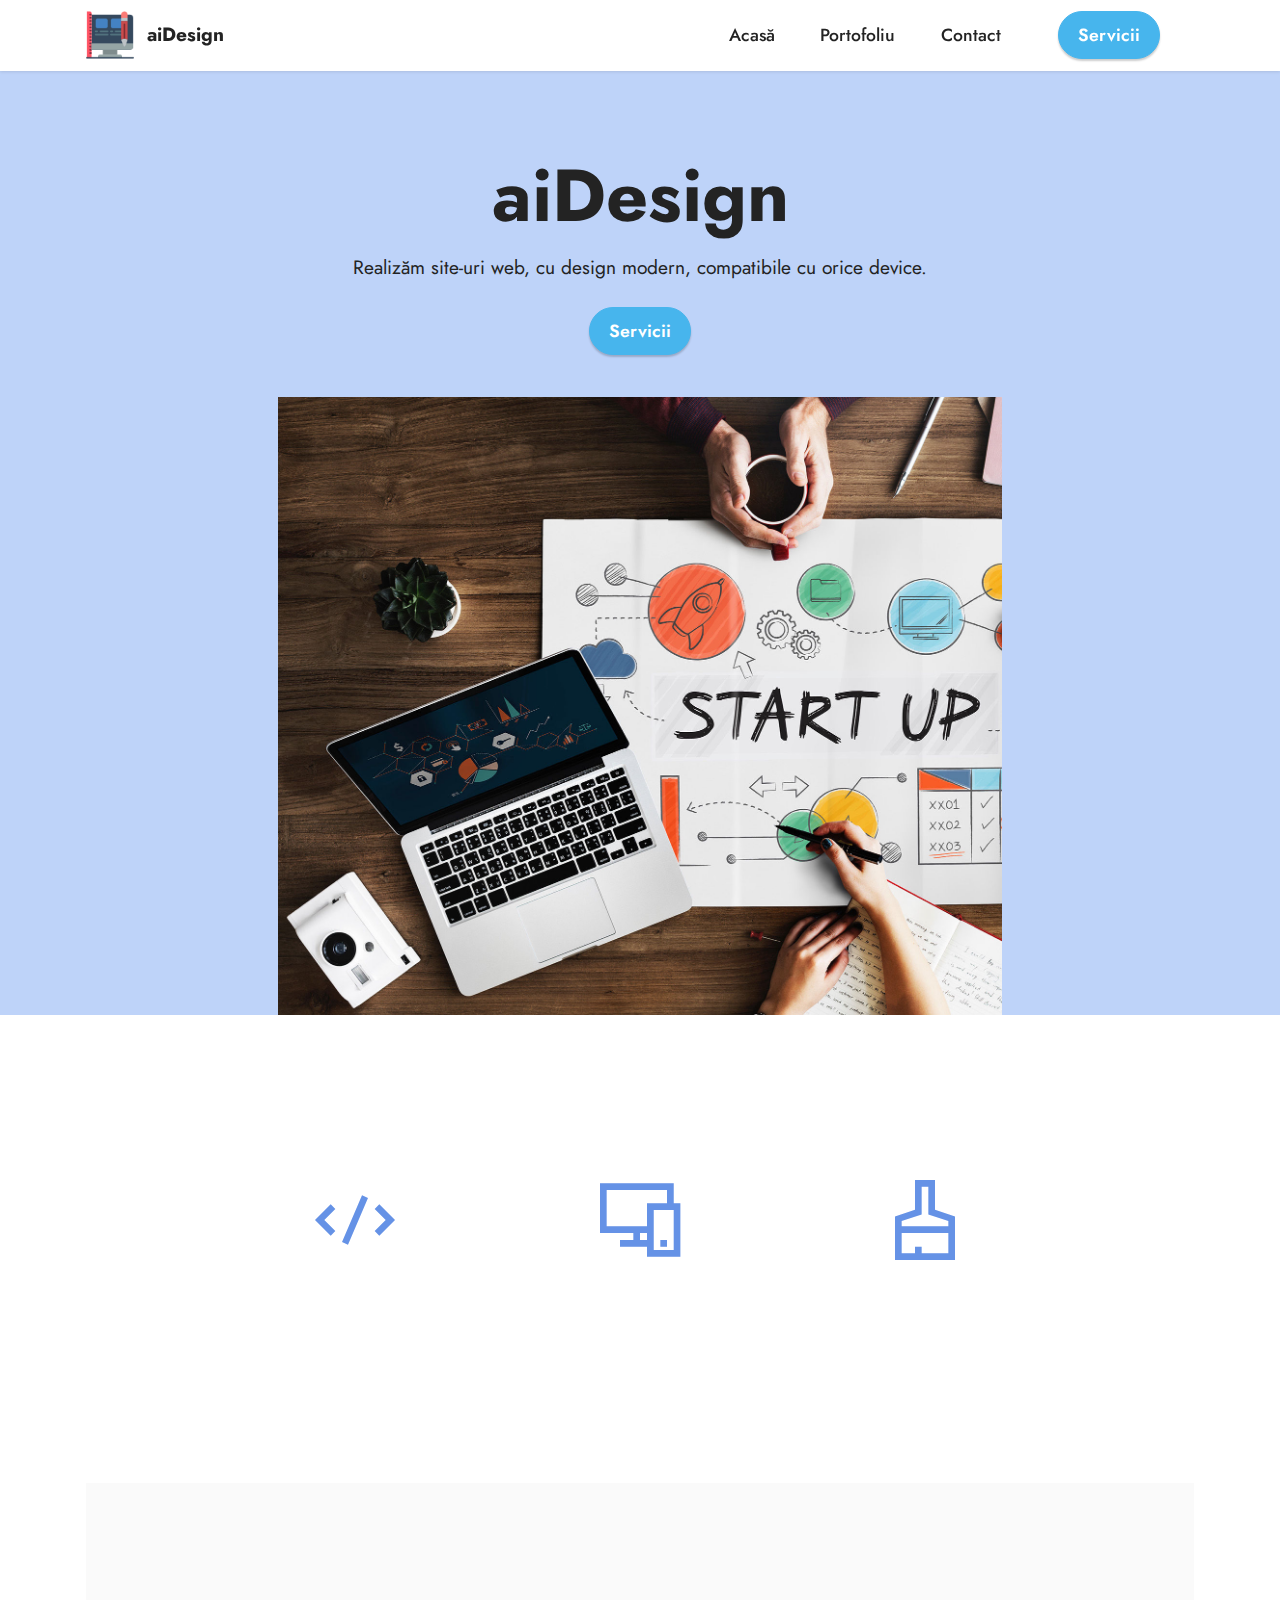
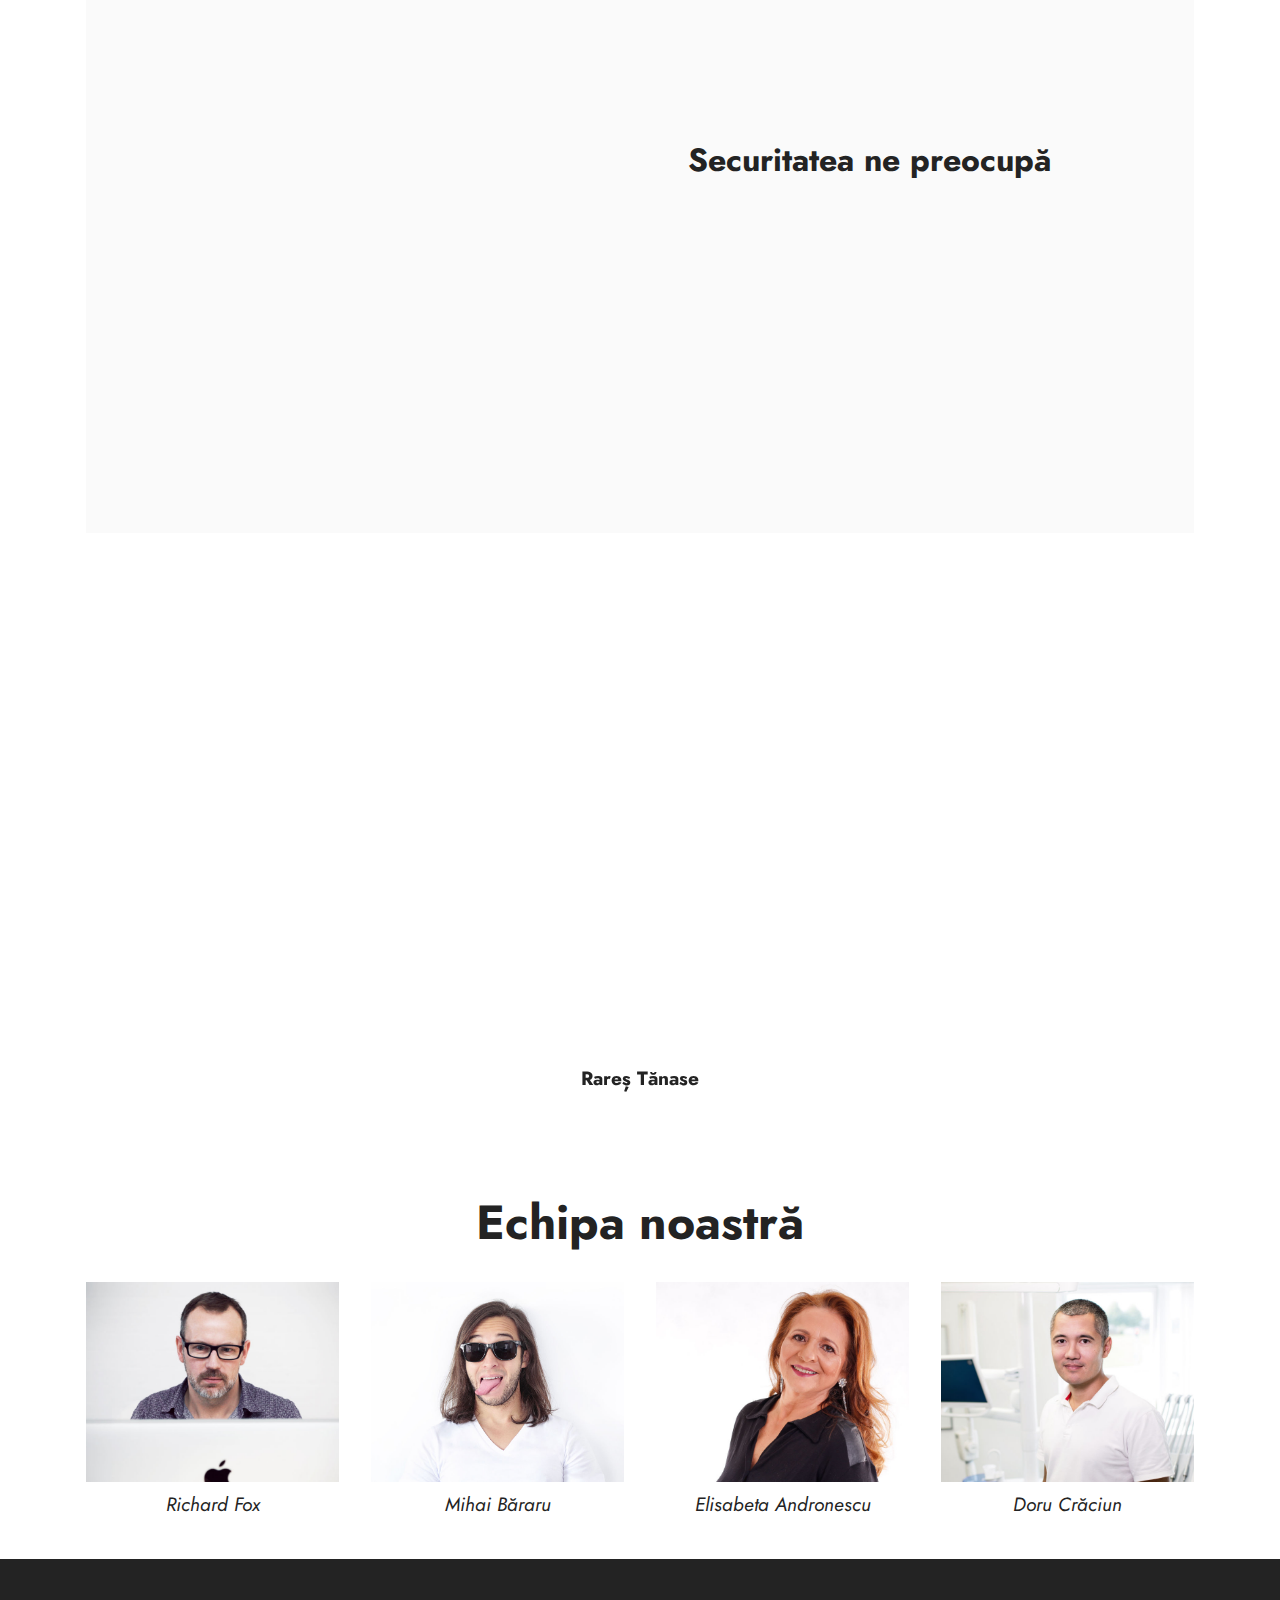
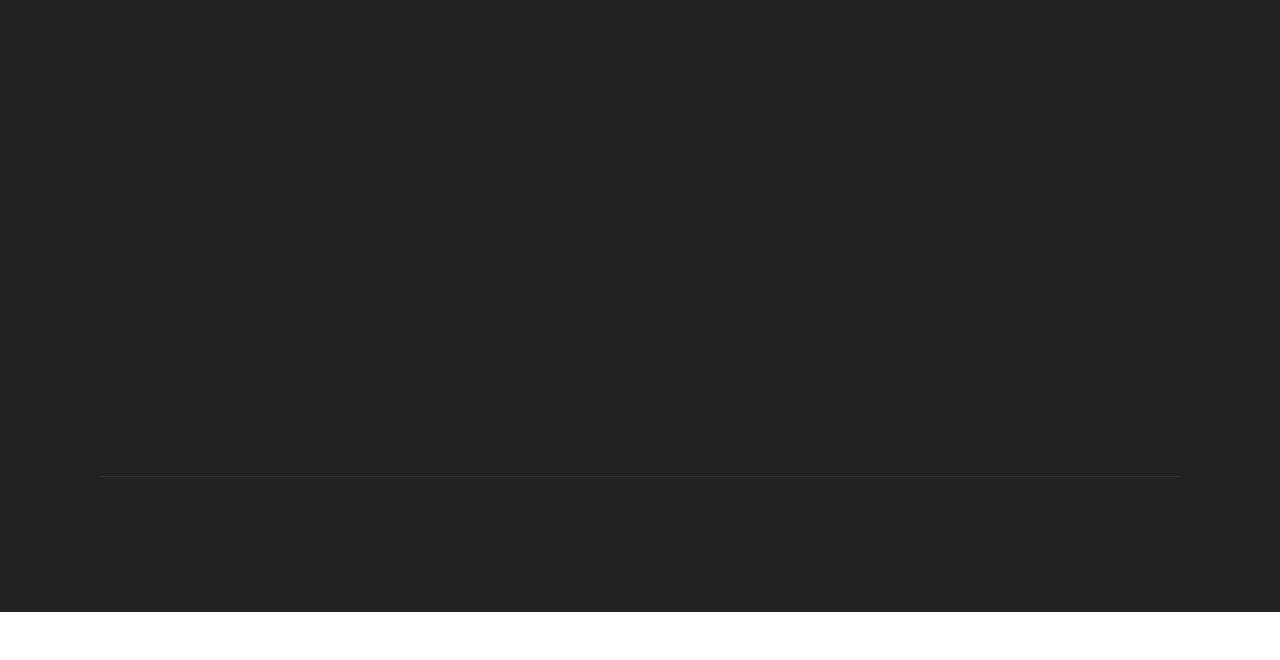
<file: index.html>
<!DOCTYPE html>
<html  >
<head>
  <!-- Site made with Mobirise Website Builder v5.2.0, https://mobirise.com -->
  <meta charset="UTF-8">
  <meta http-equiv="X-UA-Compatible" content="IE=edge">
  <meta name="generator" content="Mobirise v5.2.0, mobirise.com">
  <meta name="viewport" content="width=device-width, initial-scale=1, minimum-scale=1">
  <link rel="shortcut icon" href="assets/images/logo.png" type="image/x-icon">
  <meta name="description" content="aiDesign.ro te ajută să realizezi site-ul visurilor tale.">
  
  
  <title>Acasă</title>
  <link rel="stylesheet" href="assets/web/assets/mobirise-icons2/mobirise2.css">
  <link rel="stylesheet" href="assets/tether/tether.min.css">
  <link rel="stylesheet" href="assets/bootstrap/css/bootstrap.min.css">
  <link rel="stylesheet" href="assets/bootstrap/css/bootstrap-grid.min.css">
  <link rel="stylesheet" href="assets/bootstrap/css/bootstrap-reboot.min.css">
  <link rel="stylesheet" href="assets/dropdown/css/style.css">
  <link rel="stylesheet" href="assets/animatecss/animate.css">
  <link rel="stylesheet" href="assets/socicon/css/styles.css">
  <link rel="stylesheet" href="assets/theme/css/style.css">
  <link rel="preload" as="style" href="assets/mobirise/css/mbr-additional.css"><link rel="stylesheet" href="assets/mobirise/css/mbr-additional.css" type="text/css">
  
  
  
  
</head>
<body>
  
  <section class="menu menu2 cid-skbBfPDHsV" once="menu" id="menu2-4">
    
    <nav class="navbar navbar-dropdown navbar-fixed-top navbar-expand-lg">
        <div class="container">
            <div class="navbar-brand">
                <span class="navbar-logo">
                    <a href="index.html">
                        <img src="assets/images/logo.png" alt="aiDesign Logo" style="height: 3rem;">
                    </a>
                </span>
                <span class="navbar-caption-wrap"><a class="navbar-caption text-black text-primary display-7" href="index.html">aiDesign</a></span>
            </div>
            <button class="navbar-toggler" type="button" data-toggle="collapse" data-target="#navbarSupportedContent" aria-controls="navbarNavAltMarkup" aria-expanded="false" aria-label="Toggle navigation">
                <div class="hamburger">
                    <span></span>
                    <span></span>
                    <span></span>
                    <span></span>
                </div>
            </button>
            <div class="collapse navbar-collapse" id="navbarSupportedContent">
                <ul class="navbar-nav nav-dropdown" data-app-modern-menu="true"><li class="nav-item"><a class="nav-link link text-black text-primary display-4" href="index.html">Acasă</a></li><li class="nav-item"><a class="nav-link link text-black text-primary display-4" href="portofoliu.html">Portofoliu</a></li>
                    
                    <li class="nav-item"><a class="nav-link link text-black text-primary display-4" href="contact.html">Contact</a>
                    </li></ul>
                
                <div class="navbar-buttons mbr-section-btn"><a class="btn btn-info display-4" href="servicii.html">
                        Servicii</a></div>
            </div>
        </div>
    </nav>
</section>

<section class="header10 cid-skbwmHbqa1" id="header10-0">

    

    

    <div class="align-center container-fluid">
        <div class="row justify-content-center">
            <div class="col-md-12 col-lg-9">
                <h1 class="mbr-section-title mbr-fonts-style mb-3 display-1"><strong>aiDesign</strong></h1>
                <p class="mbr-text mbr-fonts-style display-7">Realizăm site-uri web, cu design modern, compatibile cu orice device.</p>
                <div class="mbr-section-btn mt-3"><a class="btn btn-info display-4" href="servicii.html">Servicii</a></div>
                <div class="image-wrap mt-4">
                    <img src="assets/images/startup3-1500x1283.jpg" alt="coding" title="">
                </div>
            </div>
        </div>
    </div>
</section>

<section class="features1 cid-skbwZhzbLu" id="features1-1">
    

    
    <div class="container">
        <div class="row">
            <div class="col-12 col-lg-9">
                <h3 class="mbr-section-title mbr-fonts-style align-center mb-0 display-2">
                    <strong>Features</strong>
                </h3>
                
            </div>
        </div>
        <div class="row">
            <div class="card col-12 col-md-6 col-lg-3">
                <div class="card-wrapper">
                    <div class="card-box align-center">
                        <div class="iconfont-wrapper">
                            <span class="mbr-iconfont mobi-mbri-code mobi-mbri"></span>
                        </div>
                        <h5 class="card-title mbr-fonts-style display-7"><strong>Web Development</strong></h5>
                        <p class="card-text mbr-fonts-style display-7">Dezvoltăm site-uri web perfect funcționale pentru tine si afacerea ta.</p>
                    </div>
                </div>
            </div>
            <div class="card col-12 col-md-6 col-lg-3">
                <div class="card-wrapper">
                    <div class="card-box align-center">
                        <div class="iconfont-wrapper">
                            <span class="mbr-iconfont mobi-mbri-responsive-2 mobi-mbri"></span>
                        </div>
                        <h5 class="card-title mbr-fonts-style display-7"><strong>Mobile Friendly</strong></h5>
                        <p class="card-text mbr-fonts-style display-7">Site-urile pe care le realizăm sunt compatibile cu orice device.</p>
                    </div>
                </div>
            </div>
            <div class="card col-12 col-md-6 col-lg-3">
                <div class="card-wrapper">
                    <div class="card-box align-center">
                        <div class="iconfont-wrapper">
                            <span class="mbr-iconfont mobi-mbri-website-theme-2 mobi-mbri"></span>
                        </div>
                        <h5 class="card-title mbr-fonts-style display-7"><strong>Design Modern</strong></h5>
                        <p class="card-text mbr-fonts-style display-7">Îți oferim cel mai bun design în conformitate cu tendințe de ultimă oră.</p>
                    </div>
                </div>
            </div>
            
        </div>
    </div>
</section>

<section class="features16 cid-skhpnd8MKA" id="features17-7">
    

    
    <div class="container">
        <div class="content-wrapper">
            <div class="row align-items-center">
                <div class="col-12 col-lg-6">
                    <div class="image-wrapper">
                        <img src="assets/images/img4-980x980.jpg" alt="securitate">
                    </div>
                </div>
                <div class="col-12 col-lg">
                    <div class="text-wrapper">
                        <h6 class="card-title mbr-fonts-style display-5">
                            <strong>Securitatea ne preocupă</strong></h6>
                        <p class="mbr-text mbr-fonts-style mb-4 display-4">
                            Ne asigurăm ca toate site-urile realizate de noi sa fie perfect sigure atât pentru utilizatori cât și pentru fondatori.</p>
                        
                    </div>
                </div>
            </div>
        </div>
    </div>
</section>

<section class="testimonails3 carousel slide testimonials-slider cid-skbKWKtJ8o" data-interval="false" id="testimonials3-5">

    

    

    <div class="text-center container">
        <h3 class="mb-4 mbr-fonts-style display-2">
            <strong>Ce spun clienții despre noi</strong></h3>

        <div class="carousel slide" role="listbox" data-pause="true" data-keyboard="false" data-ride="carousel" data-interval="8000">
            <div class="carousel-inner">
                
                
            <div class="carousel-item">
                    <div class="user col-md-8">
                        <div class="user_image">
                            <img src="assets/images/man-1-400x400.png" alt="Rareș Tănase">
                        </div>
                        <div class="user_text mb-4">
                            <p class="mbr-fonts-style display-7">
                                Profesionalism si devotament, așa se poate descrie echipa din spatele acestui proiect. Cu ajutorul aiDesign.ro tocmai am lansat al 3-lea website personal. Rezultatul, cum era de așteptat, a fost unul mai mult decât satisfăcător.
                            </p>
                        </div>
                        <div class="user_name mbr-fonts-style mb-2 display-7"><strong>Rareș Tănase</strong></div>
                        
                    </div>
                </div><div class="carousel-item">
                    <div class="user col-md-8">
                        <div class="user_image">
                            <img src="assets/images/woman-1-400x400.png" alt="Adela Breban">
                        </div>
                        <div class="user_text mb-4">
                            <p class="mbr-fonts-style display-7">
                                aiDesign.ro mi-a depășit complet orice așteptare. Raport calitate-preț extraodinar, îi recomand cu cea mai mare plăcere.
                            </p>
                        </div>
                        <div class="user_name mbr-fonts-style mb-2 display-7"><strong>Adela Breban</strong></div>
                        
                    </div>
                </div><div class="carousel-item">
                    <div class="user col-md-8">
                        <div class="user_image">
                            <img src="assets/images/woman-2-400x400.png" alt="Roxana Nistor">
                        </div>
                        <div class="user_text mb-4">
                            <p class="mbr-fonts-style display-7">
                                m deschis recent un magazin online care avea nevoie de promovare în mediul online. Am solicitat ajutorul celor de la aiDesign.ro iar în scurt timp vânzările au crescut considerabil.
                            </p>
                        </div>
                        <div class="user_name mbr-fonts-style mb-2 display-7"><strong>Roxana Nistor</strong></div>
                        
                    </div>
                </div></div>

            <div class="carousel-controls">
                <a class="carousel-control-prev" role="button" data-slide="prev">
                    <span aria-hidden="true" class="mobi-mbri mobi-mbri-arrow-prev mbr-iconfont"></span>
                    <span class="sr-only">Previous</span>
                </a>

                <a class="carousel-control-next" role="button" data-slide="next">
                    <span aria-hidden="true" class="mobi-mbri mobi-mbri-arrow-next mbr-iconfont"></span>
                    <span class="sr-only">Next</span>
                </a>
            </div>
        </div>
    </div>
</section>

<section class="gallery6 mbr-gallery cid-skieKMkwIO" id="gallery6-j">
    

    

    <div class="container">
        <div class="mbr-section-head">
            <h3 class="mbr-section-title mbr-fonts-style align-center m-0 display-2"><strong>Echipa noastră</strong></h3>
            
        </div>
        <div class="row mbr-gallery mt-4">
            <div class="col-12 col-md-6 col-lg-3 item gallery-image">
                <div class="item-wrapper" data-toggle="modal" data-target="#skipD4Ghxt-modal">
                    <img class="w-100" src="assets/images/man09-885x590.jpg" alt="Richard" data-slide-to="0" data-target="#lb-skipD4Ghxt">
                    <div class="icon-wrapper">
                        <span class="mobi-mbri mobi-mbri-search mbr-iconfont mbr-iconfont-btn"></span>
                    </div>
                </div>
                <h6 class="mbr-item-subtitle mbr-fonts-style align-center mb-2 mt-2 display-7"><em>Richard Fox</em></h6>
            </div>
            <div class="col-12 col-md-6 col-lg-3 item gallery-image">
                <div class="item-wrapper" data-toggle="modal" data-target="#skipD4Ghxt-modal">
                    <img class="w-100" src="assets/images/man11-885x653.jpg" alt="Mihai" data-slide-to="1" data-target="#lb-skipD4Ghxt">
                    <div class="icon-wrapper">
                        <span class="mobi-mbri mobi-mbri-search mbr-iconfont mbr-iconfont-btn"></span>
                    </div>
                </div>
                <h6 class="mbr-item-subtitle mbr-fonts-style align-center mb-2 mt-2 display-7"><em>Mihai Băraru</em></h6>
            </div>
            <div class="col-12 col-md-6 col-lg-3 item gallery-image">
                <div class="item-wrapper" data-toggle="modal" data-target="#skipD4Ghxt-modal">
                    <img class="w-100" src="assets/images/woman09-885x590.jpg" alt="Elisabeta" data-slide-to="2" data-target="#lb-skipD4Ghxt">
                    <div class="icon-wrapper">
                        <span class="mobi-mbri mobi-mbri-search mbr-iconfont mbr-iconfont-btn"></span>
                    </div>
                </div>
                <h6 class="mbr-item-subtitle mbr-fonts-style align-center mb-2 mt-2 display-7"><em>Elisabeta Andronescu</em></h6>
            </div><div class="col-12 col-md-6 col-lg-3 item gallery-image">
                <div class="item-wrapper" data-toggle="modal" data-target="#skipD4Ghxt-modal">
                    <img class="w-100" src="assets/images/man24-885x590.jpg" alt="Doru" data-slide-to="3" data-target="#lb-skipD4Ghxt">
                    <div class="icon-wrapper">
                        <span class="mobi-mbri mobi-mbri-search mbr-iconfont mbr-iconfont-btn"></span>
                    </div>
                </div>
                <h6 class="mbr-item-subtitle mbr-fonts-style align-center mb-2 mt-2 display-7"><em>Doru Crăciun</em></h6>
            </div>
            
        </div>

        <div class="modal mbr-slider" tabindex="-1" role="dialog" aria-hidden="true" id="skipD4Ghxt-modal">
            <div class="modal-dialog" role="document">
                <div class="modal-content">
                    <div class="modal-body">
                        <div class="carousel slide carousel-fade" id="lb-skipD4Ghxt" data-interval="5000">
                            <div class="carousel-inner">
                                <div class="carousel-item active">
                                    <img class="d-block w-100" src="assets/images/man09-885x590.jpg" alt="">
                                </div>
                                <div class="carousel-item">
                                    <img class="d-block w-100" src="assets/images/man11-885x653.jpg" alt="">
                                </div>
                                <div class="carousel-item">
                                    <img class="d-block w-100" src="assets/images/woman09-885x590.jpg" alt="">
                                </div><div class="carousel-item">
                                    <img class="d-block w-100" src="assets/images/man24-885x590.jpg" alt="">
                                </div>
                                
                            </div>
                            <ol class="carousel-indicators">
                                <li data-slide-to="0" class="active" data-target="#lb-skipD4Ghxt"></li>
                                <li data-slide-to="1" data-target="#lb-skipD4Ghxt"></li>
                                <li data-slide-to="2" data-target="#lb-skipD4Ghxt"></li>
                                <li data-slide-to="3" data-target="#lb-skipD4Ghxt"></li>
                            </ol>
                            <a role="button" href="" class="close" data-dismiss="modal" aria-label="Close">
                            </a>
                            <a class="carousel-control-prev carousel-control" role="button" data-slide="prev" href="#lb-skipD4Ghxt">
                                <span class="mobi-mbri mobi-mbri-arrow-prev" aria-hidden="true"></span>
                                <span class="sr-only">Previous</span>
                            </a>
                            <a class="carousel-control-next carousel-control" role="button" data-slide="next" href="#lb-skipD4Ghxt">
                                <span class="mobi-mbri mobi-mbri-arrow-next" aria-hidden="true"></span>
                                <span class="sr-only">Next</span>
                            </a>
                        </div>
                    </div>
                </div>
            </div>
        </div>
    </div>
</section>

<section class="footer6 cid-skhtFoxNOM" once="footers" id="footer6-e">

    

    

    <div class="container">
        <div class="row content mbr-white">
            <div class="col-12 col-md-3 mbr-fonts-style display-7">
                <h5 class="mbr-section-subtitle mbr-fonts-style mb-2 display-7">
                    <strong>Adresă</strong></h5>
                <p class="mbr-text mbr-fonts-style display-7">Tecuci, România</p> <br>
                <h5 class="mbr-section-subtitle mbr-fonts-style mb-2 mt-4 display-7">
                    <strong>Contact</strong></h5>
                <p class="mbr-text mbr-fonts-style mb-4 display-7">
                    Email: contact@aiDesign.ro&nbsp;<br>
                    Telefon: 0799887766&nbsp;<br></p>
            </div>
            <div class="col-12 col-md-3 mbr-fonts-style display-7">
                <h5 class="mbr-section-subtitle mbr-fonts-style mb-2 display-7">
                    <strong>Link-uri utile</strong></h5>
                <ul class="list mbr-fonts-style mb-4 display-4">
                    <li class="mbr-text item-wrap">
                        <a class="text-primary" href="index.html">Acasă</a></li>
                    <li class="mbr-text item-wrap">
                        <a class="text-primary" href="portofoliu.html">Portofoliu</a></li>
                    <li class="mbr-text item-wrap">
                        <a class="text-primary" href="contact.html">Contact</a></li><li class="mbr-text item-wrap"><a href="servicii.html" class="text-primary">Servicii</a></li>
                </ul>
                <h5 class="mbr-section-subtitle mbr-fonts-style mb-2 mt-5 display-7"><strong>Feedback</strong></h5>
                <p class="mbr-text mbr-fonts-style mb-4 display-7">Așteptăm feedback-ul dumneavoastră la adresa de e-mail: contact@aiDesign.ro</p>
            </div>
            <div class="col-12 col-md-6">
                <div class="google-map"><iframe frameborder="0" style="border:0" src="https://www.google.com/maps/embed/v1/place?key=AIzaSyCNveGQ9bfpKFwWzQLLftrR9hNiHwdqQG8&amp;q=Tecuci, România" allowfullscreen=""></iframe></div>
            </div>
            <div class="col-md-6">
                <div class="social-list align-left">
                    <div class="soc-item">
                        <a href="https://www.instagram.com/alexandrunechifor/?hl=ro" target="_blank">
                            <span class="mbr-iconfont mbr-iconfont-social socicon-instagram socicon"></span>
                        </a>
                    </div>
                    <div class="soc-item">
                        <a href="https://www.facebook.com/aky9911/" target="_blank">
                            <span class="mbr-iconfont mbr-iconfont-social socicon-facebook socicon"></span>
                        </a>
                    </div>
                    
                    
                    
                    
                </div>
            </div>
        </div>
        <div class="footer-lower">
            <div class="media-container-row">
                <div class="col-sm-12">
                    <hr>
                </div>
            </div>
            <div class="col-sm-12 copyright pl-0">
                <p class="mbr-text mbr-fonts-style mbr-white display-7">
                    © Copyright 2021 aiDesign - All Rights Reserved
                </p>
            </div>
        </div>
    </div>
</section><section style="background-color: #fff; font-family: -apple-system, BlinkMacSystemFont, 'Segoe UI', 'Roboto', 'Helvetica Neue', Arial, sans-serif; color:#aaa; font-size:12px; padding: 0; align-items: center; display: flex;"><a href="https://mobirise.site/m" style="flex: 1 1; height: 3rem; padding-left: 1rem;"></a><p style="flex: 0 0 auto; margin:0; padding-right:1rem;"><a href="https://mobirise.site" style="color:#aaa;">Mobirise</a> best web builder</p></section><script src="assets/web/assets/jquery/jquery.min.js"></script>  <script src="assets/popper/popper.min.js"></script>  <script src="assets/tether/tether.min.js"></script>  <script src="assets/bootstrap/js/bootstrap.min.js"></script>  <script src="assets/smoothscroll/smooth-scroll.js"></script>  <script src="assets/dropdown/js/nav-dropdown.js"></script>  <script src="assets/dropdown/js/navbar-dropdown.js"></script>  <script src="assets/touchswipe/jquery.touch-swipe.min.js"></script>  <script src="assets/viewportchecker/jquery.viewportchecker.js"></script>  <script src="assets/bootstrapcarouselswipe/bootstrap-carousel-swipe.js"></script>  <script src="assets/mbr-testimonials-slider/mbr-testimonials-slider.js"></script>  <script src="assets/theme/js/script.js"></script>  
  
  
  <input name="animation" type="hidden">
  </body>
</html>
</file>
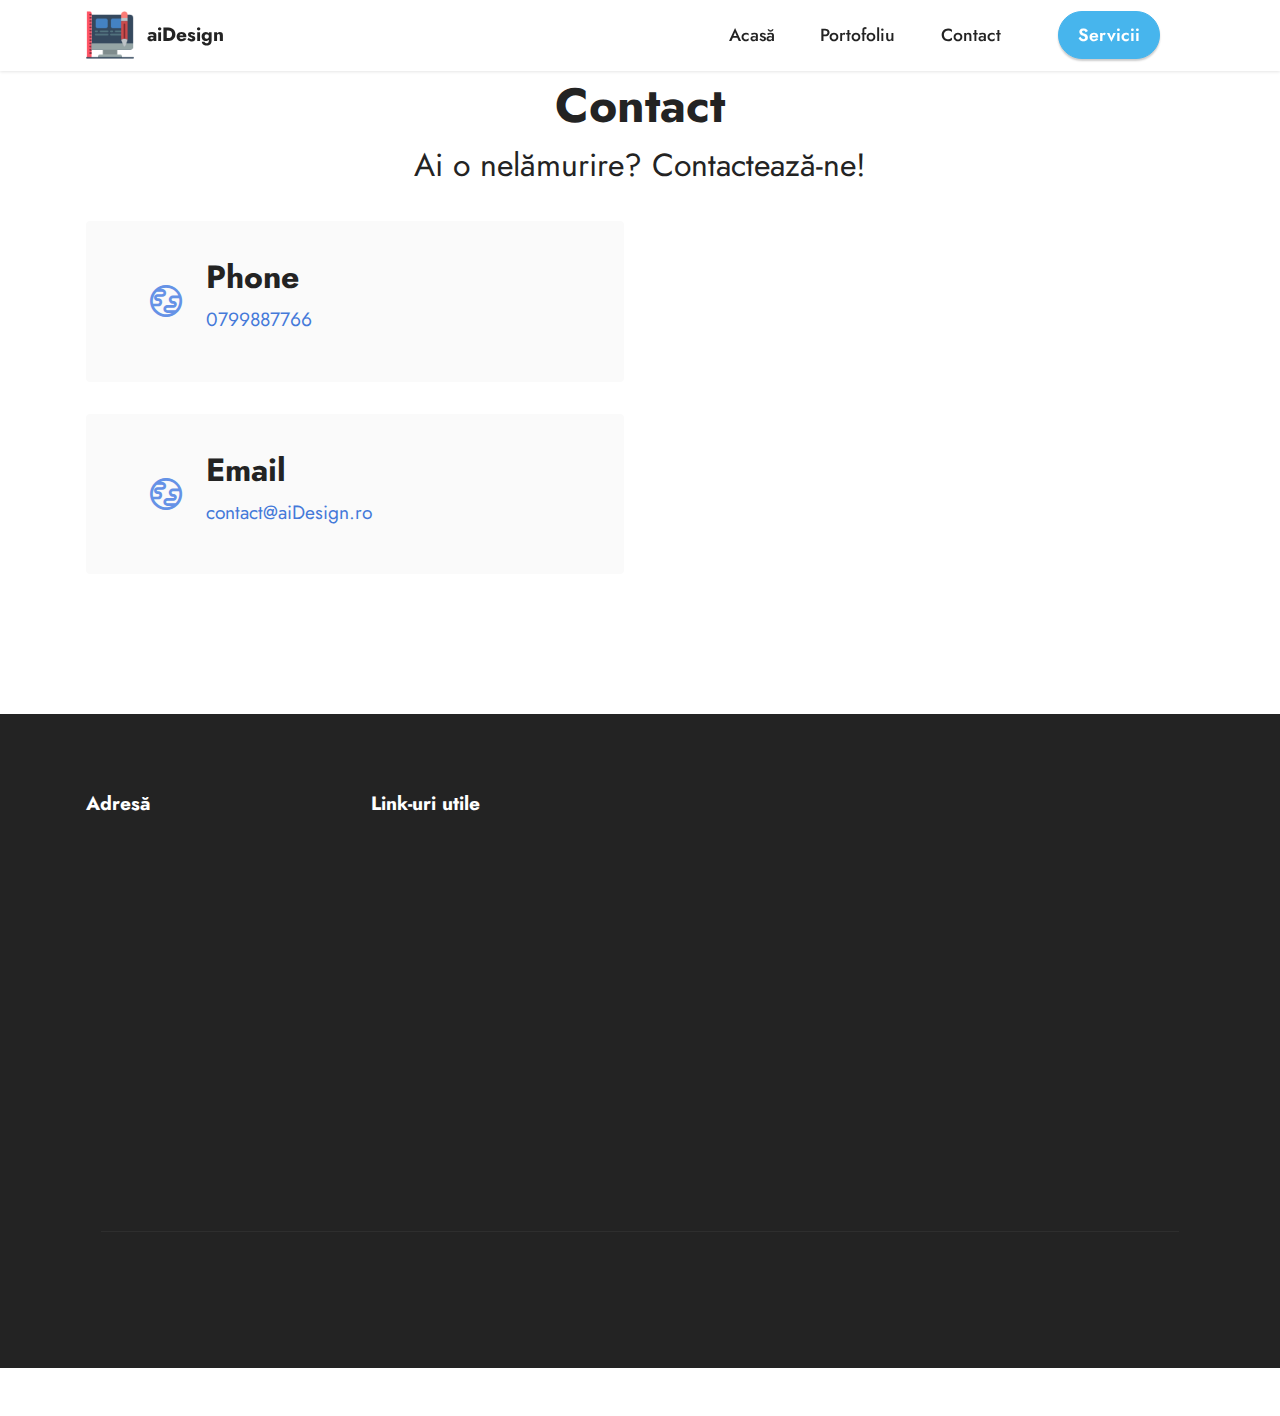
<file: contact.html>
<!DOCTYPE html>
<html  >
<head>
  <!-- Site made with Mobirise Website Builder v5.2.0, https://mobirise.com -->
  <meta charset="UTF-8">
  <meta http-equiv="X-UA-Compatible" content="IE=edge">
  <meta name="generator" content="Mobirise v5.2.0, mobirise.com">
  <meta name="viewport" content="width=device-width, initial-scale=1, minimum-scale=1">
  <link rel="shortcut icon" href="assets/images/logo.png" type="image/x-icon">
  <meta name="description" content="Ai o nelămurire? Contactează-ne!">
  
  
  <title>Contact</title>
  <link rel="stylesheet" href="assets/web/assets/mobirise-icons2/mobirise2.css">
  <link rel="stylesheet" href="assets/tether/tether.min.css">
  <link rel="stylesheet" href="assets/bootstrap/css/bootstrap.min.css">
  <link rel="stylesheet" href="assets/bootstrap/css/bootstrap-grid.min.css">
  <link rel="stylesheet" href="assets/bootstrap/css/bootstrap-reboot.min.css">
  <link rel="stylesheet" href="assets/animatecss/animate.css">
  <link rel="stylesheet" href="assets/dropdown/css/style.css">
  <link rel="stylesheet" href="assets/socicon/css/styles.css">
  <link rel="stylesheet" href="assets/theme/css/style.css">
  <link rel="preload" as="style" href="assets/mobirise/css/mbr-additional.css"><link rel="stylesheet" href="assets/mobirise/css/mbr-additional.css" type="text/css">
  
  
  
  
</head>
<body>
  
  <section class="contacts3 map1 cid-skhst1NIo6" id="contacts3-d">

    
    
    <div class="container">
        <div class="mbr-section-head">
            <h3 class="mbr-section-title mbr-fonts-style align-center mb-0 display-2">
                <strong>Contact</strong></h3>
            <h4 class="mbr-section-subtitle mbr-fonts-style align-center mb-0 mt-2 display-5">
                Ai o nelămurire? Contactează-ne!</h4>
        </div>
        <div class="row justify-content-center mt-4">
            <div class="card col-12 col-md-6">
                <div class="card-wrapper">
                    <div class="image-wrapper">
                        <span class="mbr-iconfont mobi-mbri-globe mobi-mbri"></span>
                    </div>
                    <div class="text-wrapper">
                        <h6 class="card-title mbr-fonts-style mb-1 display-5">
                            <strong>Phone</strong>
                        </h6>
                        <p class="mbr-text mbr-fonts-style display-7">0799887766&nbsp; &nbsp; &nbsp; &nbsp; &nbsp; &nbsp; &nbsp; &nbsp; &nbsp; &nbsp; &nbsp; &nbsp; &nbsp;</p>
                    </div>
                </div>
                <div class="card-wrapper">
                    <div class="image-wrapper">
                        <span class="mbr-iconfont mobi-mbri-globe mobi-mbri"></span>
                    </div>
                    <div class="text-wrapper">
                        <h6 class="card-title mbr-fonts-style mb-1 display-5">
                            <strong>Email</strong>
                        </h6>
                        <p class="mbr-text mbr-fonts-style display-7">contact@aiDesign.ro&nbsp; &nbsp; &nbsp; &nbsp; &nbsp; &nbsp; &nbsp; &nbsp; &nbsp; &nbsp; &nbsp; &nbsp; &nbsp;</p>
                    </div>
                </div>
            </div>
            <div class="map-wrapper col-12 col-md-6">
                <div class="google-map"><iframe frameborder="0" style="border:0" src="https://www.google.com/maps/embed/v1/place?key=AIzaSyCZI5F_k6S1k46ujh0SNrapM89f7mJxd30&amp;q=Tecuci, România" allowfullscreen=""></iframe></div>
            </div>
        </div>
    </div>
</section>

<section class="menu menu2 cid-skbBfPDHsV" once="menu" id="menu2-b">
    
    <nav class="navbar navbar-dropdown navbar-fixed-top navbar-expand-lg">
        <div class="container">
            <div class="navbar-brand">
                <span class="navbar-logo">
                    <a href="index.html">
                        <img src="assets/images/logo.png" alt="aiDesign Logo" style="height: 3rem;">
                    </a>
                </span>
                <span class="navbar-caption-wrap"><a class="navbar-caption text-black text-primary display-7" href="index.html">aiDesign</a></span>
            </div>
            <button class="navbar-toggler" type="button" data-toggle="collapse" data-target="#navbarSupportedContent" aria-controls="navbarNavAltMarkup" aria-expanded="false" aria-label="Toggle navigation">
                <div class="hamburger">
                    <span></span>
                    <span></span>
                    <span></span>
                    <span></span>
                </div>
            </button>
            <div class="collapse navbar-collapse" id="navbarSupportedContent">
                <ul class="navbar-nav nav-dropdown" data-app-modern-menu="true"><li class="nav-item"><a class="nav-link link text-black text-primary display-4" href="index.html">Acasă</a></li><li class="nav-item"><a class="nav-link link text-black text-primary display-4" href="portofoliu.html">Portofoliu</a></li>
                    
                    <li class="nav-item"><a class="nav-link link text-black text-primary display-4" href="contact.html">Contact</a>
                    </li></ul>
                
                <div class="navbar-buttons mbr-section-btn"><a class="btn btn-info display-4" href="servicii.html">
                        Servicii</a></div>
            </div>
        </div>
    </nav>
</section>

<section class="footer6 cid-skhtFoxNOM" once="footers" id="footer6-e">

    

    

    <div class="container">
        <div class="row content mbr-white">
            <div class="col-12 col-md-3 mbr-fonts-style display-7">
                <h5 class="mbr-section-subtitle mbr-fonts-style mb-2 display-7">
                    <strong>Adresă</strong></h5>
                <p class="mbr-text mbr-fonts-style display-7">Tecuci, România</p> <br>
                <h5 class="mbr-section-subtitle mbr-fonts-style mb-2 mt-4 display-7">
                    <strong>Contact</strong></h5>
                <p class="mbr-text mbr-fonts-style mb-4 display-7">
                    Email: contact@aiDesign.ro&nbsp;<br>
                    Telefon: 0799887766&nbsp;<br></p>
            </div>
            <div class="col-12 col-md-3 mbr-fonts-style display-7">
                <h5 class="mbr-section-subtitle mbr-fonts-style mb-2 display-7">
                    <strong>Link-uri utile</strong></h5>
                <ul class="list mbr-fonts-style mb-4 display-4">
                    <li class="mbr-text item-wrap">
                        <a class="text-primary" href="index.html">Acasă</a></li>
                    <li class="mbr-text item-wrap">
                        <a class="text-primary" href="portofoliu.html">Portofoliu</a></li>
                    <li class="mbr-text item-wrap">
                        <a class="text-primary" href="contact.html">Contact</a></li><li class="mbr-text item-wrap"><a href="servicii.html" class="text-primary">Servicii</a></li>
                </ul>
                <h5 class="mbr-section-subtitle mbr-fonts-style mb-2 mt-5 display-7"><strong>Feedback</strong></h5>
                <p class="mbr-text mbr-fonts-style mb-4 display-7">Așteptăm feedback-ul dumneavoastră la adresa de e-mail: contact@aiDesign.ro</p>
            </div>
            <div class="col-12 col-md-6">
                <div class="google-map"><iframe frameborder="0" style="border:0" src="https://www.google.com/maps/embed/v1/place?key=AIzaSyDk89J4FSunMF33ruMVWJaJht_Ro0kvoXs&amp;q=Tecuci, România" allowfullscreen=""></iframe></div>
            </div>
            <div class="col-md-6">
                <div class="social-list align-left">
                    <div class="soc-item">
                        <a href="https://www.instagram.com/alexandrunechifor/?hl=ro" target="_blank">
                            <span class="mbr-iconfont mbr-iconfont-social socicon-instagram socicon"></span>
                        </a>
                    </div>
                    <div class="soc-item">
                        <a href="https://www.facebook.com/aky9911/" target="_blank">
                            <span class="mbr-iconfont mbr-iconfont-social socicon-facebook socicon"></span>
                        </a>
                    </div>
                    
                    
                    
                    
                </div>
            </div>
        </div>
        <div class="footer-lower">
            <div class="media-container-row">
                <div class="col-sm-12">
                    <hr>
                </div>
            </div>
            <div class="col-sm-12 copyright pl-0">
                <p class="mbr-text mbr-fonts-style mbr-white display-7">
                    © Copyright 2021 aiDesign - All Rights Reserved
                </p>
            </div>
        </div>
    </div>
</section><section style="background-color: #fff; font-family: -apple-system, BlinkMacSystemFont, 'Segoe UI', 'Roboto', 'Helvetica Neue', Arial, sans-serif; color:#aaa; font-size:12px; padding: 0; align-items: center; display: flex;"><a href="https://mobirise.site/d" style="flex: 1 1; height: 3rem; padding-left: 1rem;"></a><p style="flex: 0 0 auto; margin:0; padding-right:1rem;">Start a <a href="https://mobirise.site/y" style="color:#aaa;">website</a> with Mobirise</p></section><script src="assets/web/assets/jquery/jquery.min.js"></script>  <script src="assets/popper/popper.min.js"></script>  <script src="assets/tether/tether.min.js"></script>  <script src="assets/bootstrap/js/bootstrap.min.js"></script>  <script src="assets/smoothscroll/smooth-scroll.js"></script>  <script src="assets/viewportchecker/jquery.viewportchecker.js"></script>  <script src="assets/dropdown/js/nav-dropdown.js"></script>  <script src="assets/dropdown/js/navbar-dropdown.js"></script>  <script src="assets/touchswipe/jquery.touch-swipe.min.js"></script>  <script src="assets/theme/js/script.js"></script>  
  
  
  <input name="animation" type="hidden">
  </body>
</html>
</file>
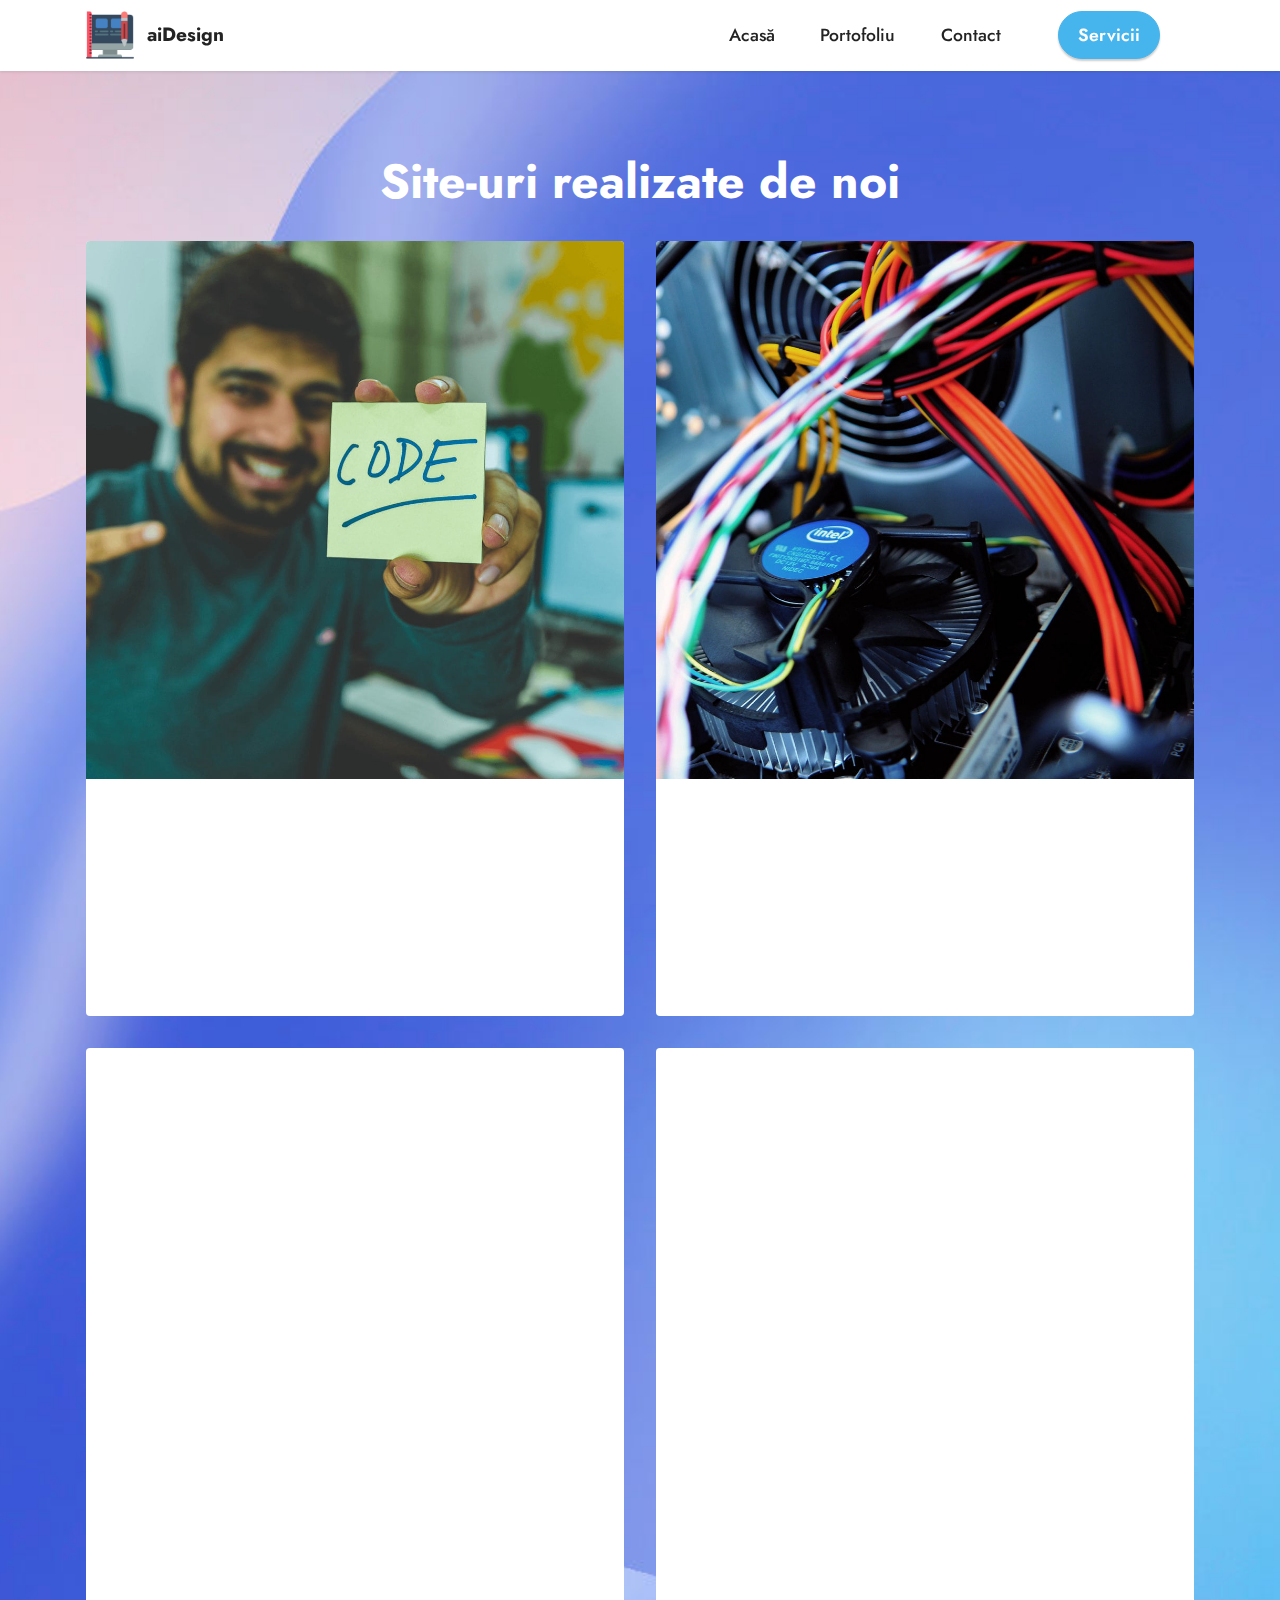
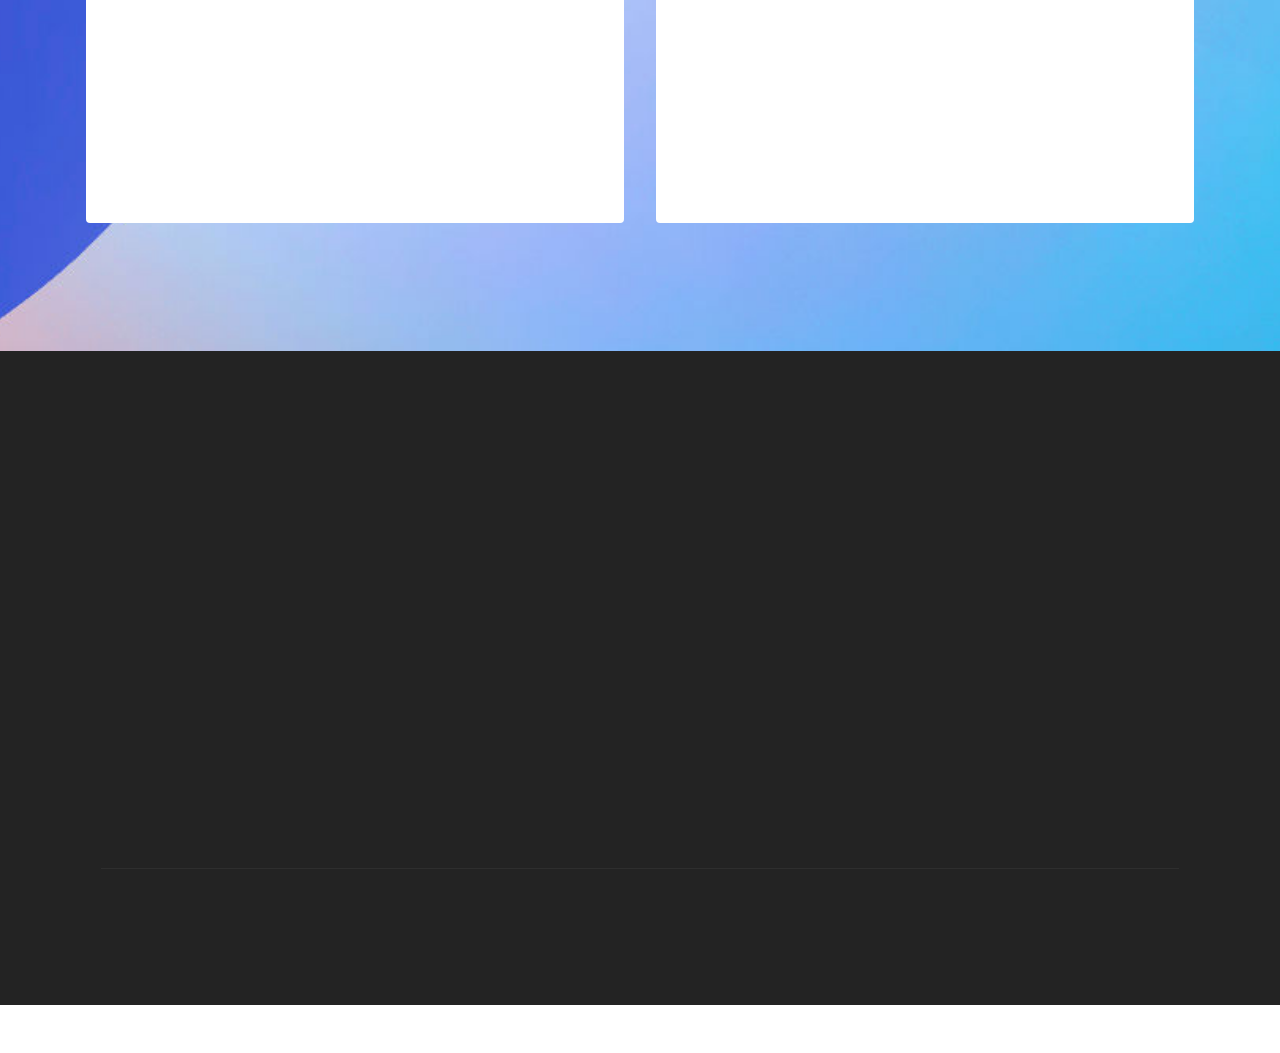
<file: portofoliu.html>
<!DOCTYPE html>
<html  >
<head>
  <!-- Site made with Mobirise Website Builder v5.2.0, https://mobirise.com -->
  <meta charset="UTF-8">
  <meta http-equiv="X-UA-Compatible" content="IE=edge">
  <meta name="generator" content="Mobirise v5.2.0, mobirise.com">
  <meta name="viewport" content="width=device-width, initial-scale=1, minimum-scale=1">
  <link rel="shortcut icon" href="assets/images/logo.png" type="image/x-icon">
  <meta name="description" content="Câteva dintre lucrările noastre.">
  
  
  <title>Portofoliu</title>
  <link rel="stylesheet" href="assets/tether/tether.min.css">
  <link rel="stylesheet" href="assets/bootstrap/css/bootstrap.min.css">
  <link rel="stylesheet" href="assets/bootstrap/css/bootstrap-grid.min.css">
  <link rel="stylesheet" href="assets/bootstrap/css/bootstrap-reboot.min.css">
  <link rel="stylesheet" href="assets/dropdown/css/style.css">
  <link rel="stylesheet" href="assets/animatecss/animate.css">
  <link rel="stylesheet" href="assets/socicon/css/styles.css">
  <link rel="stylesheet" href="assets/theme/css/style.css">
  <link rel="preload" as="style" href="assets/mobirise/css/mbr-additional.css"><link rel="stylesheet" href="assets/mobirise/css/mbr-additional.css" type="text/css">
  
  
  
  
</head>
<body>
  
  <section class="menu menu2 cid-skbBfPDHsV" once="menu" id="menu2-8">
    
    <nav class="navbar navbar-dropdown navbar-fixed-top navbar-expand-lg">
        <div class="container">
            <div class="navbar-brand">
                <span class="navbar-logo">
                    <a href="index.html">
                        <img src="assets/images/logo.png" alt="aiDesign Logo" style="height: 3rem;">
                    </a>
                </span>
                <span class="navbar-caption-wrap"><a class="navbar-caption text-black text-primary display-7" href="index.html">aiDesign</a></span>
            </div>
            <button class="navbar-toggler" type="button" data-toggle="collapse" data-target="#navbarSupportedContent" aria-controls="navbarNavAltMarkup" aria-expanded="false" aria-label="Toggle navigation">
                <div class="hamburger">
                    <span></span>
                    <span></span>
                    <span></span>
                    <span></span>
                </div>
            </button>
            <div class="collapse navbar-collapse" id="navbarSupportedContent">
                <ul class="navbar-nav nav-dropdown" data-app-modern-menu="true"><li class="nav-item"><a class="nav-link link text-black text-primary display-4" href="index.html">Acasă</a></li><li class="nav-item"><a class="nav-link link text-black text-primary display-4" href="portofoliu.html">Portofoliu</a></li>
                    
                    <li class="nav-item"><a class="nav-link link text-black text-primary display-4" href="contact.html">Contact</a>
                    </li></ul>
                
                <div class="navbar-buttons mbr-section-btn"><a class="btn btn-info display-4" href="servicii.html">
                        Servicii</a></div>
            </div>
        </div>
    </nav>
</section>

<section class="gallery2 cid-skhqqX9u9o" id="gallery2-a">
    
    
    <div class="container">
        <div class="mbr-section-head">
            <h4 class="mbr-section-title mbr-fonts-style align-center mb-0 display-2"><strong>Site-uri realizate de noi</strong></h4>
            
        </div>
        <div class="row mt-4">
            <div class="item features-image сol-12 col-md-6 col-lg-6">
                <div class="item-wrapper">
                    <div class="item-img">
                        <img src="assets/images/img2-1024x1024.jpg" alt="Meditatii Online">
                    </div>
                    <div class="item-content">
                        <h5 class="item-title mbr-fonts-style display-5">Site de meditații online la informatică</h5>
                        
                        
                    </div>
                    <div class="mbr-section-btn item-footer mt-2"><a href="https://bongo.cat/" class="btn btn-primary item-btn display-7" target="_blank">Accesează</a></div>
                </div>
            </div>
            <div class="item features-image сol-12 col-md-6 col-lg-6">
                <div class="item-wrapper">
                    <div class="item-img">
                        <img src="assets/images/img5-1024x1024.jpg" alt="Site de componente PC">
                    </div>
                    <div class="item-content">
                        <h5 class="item-title mbr-fonts-style display-5">Site de componente PC</h5>
                        
                        
                    </div>
                    <div class="mbr-section-btn item-footer mt-2"><a href="https://bongo.cat/" class="btn btn-primary item-btn display-7" target="_blank">Accesează</a></div>
                </div>
            </div>
            <div class="item features-image сol-12 col-md-6 col-lg-6">
                <div class="item-wrapper">
                    <div class="item-img">
                        <img src="assets/images/img3-1024x1024.jpg" alt="site de development aplicatii">
                    </div>
                    <div class="item-content">
                        <h5 class="item-title mbr-fonts-style display-5">Portofoliu personal pentru un programator</h5>
                        
                        
                    </div>
                    <div class="mbr-section-btn item-footer mt-2"><a href="https://bongo.cat/" class="btn btn-primary item-btn display-7" target="_blank">Accesează</a></div>
                </div>
            </div>
            <div class="item features-image сol-12 col-md-6 col-lg-6">
                <div class="item-wrapper">
                    <div class="item-img">
                        <img src="assets/images/businessman1024-1024x1024.png" alt="Site educatie financiara" title="">
                    </div>
                    <div class="item-content">
                        <h5 class="item-title mbr-fonts-style display-5">Site de educație financiară</h5>
                        
                        
                    </div>
                    <div class="mbr-section-btn item-footer mt-2"><a href="https://bongo.cat/" class="btn btn-primary item-btn display-7" target="_blank">Accesează</a></div>
                </div>
            </div>
        </div>
    </div>
</section>

<section class="footer6 cid-skhtFoxNOM" once="footers" id="footer6-e">

    

    

    <div class="container">
        <div class="row content mbr-white">
            <div class="col-12 col-md-3 mbr-fonts-style display-7">
                <h5 class="mbr-section-subtitle mbr-fonts-style mb-2 display-7">
                    <strong>Adresă</strong></h5>
                <p class="mbr-text mbr-fonts-style display-7">Tecuci, România</p> <br>
                <h5 class="mbr-section-subtitle mbr-fonts-style mb-2 mt-4 display-7">
                    <strong>Contact</strong></h5>
                <p class="mbr-text mbr-fonts-style mb-4 display-7">
                    Email: contact@aiDesign.ro&nbsp;<br>
                    Telefon: 0799887766&nbsp;<br></p>
            </div>
            <div class="col-12 col-md-3 mbr-fonts-style display-7">
                <h5 class="mbr-section-subtitle mbr-fonts-style mb-2 display-7">
                    <strong>Link-uri utile</strong></h5>
                <ul class="list mbr-fonts-style mb-4 display-4">
                    <li class="mbr-text item-wrap">
                        <a class="text-primary" href="index.html">Acasă</a></li>
                    <li class="mbr-text item-wrap">
                        <a class="text-primary" href="portofoliu.html">Portofoliu</a></li>
                    <li class="mbr-text item-wrap">
                        <a class="text-primary" href="contact.html">Contact</a></li><li class="mbr-text item-wrap"><a href="servicii.html" class="text-primary">Servicii</a></li>
                </ul>
                <h5 class="mbr-section-subtitle mbr-fonts-style mb-2 mt-5 display-7"><strong>Feedback</strong></h5>
                <p class="mbr-text mbr-fonts-style mb-4 display-7">Așteptăm feedback-ul dumneavoastră la adresa de e-mail: contact@aiDesign.ro</p>
            </div>
            <div class="col-12 col-md-6">
                <div class="google-map"><iframe frameborder="0" style="border:0" src="https://www.google.com/maps/embed/v1/place?key=AIzaSyCZI5F_k6S1k46ujh0SNrapM89f7mJxd30&amp;q=Tecuci, România" allowfullscreen=""></iframe></div>
            </div>
            <div class="col-md-6">
                <div class="social-list align-left">
                    <div class="soc-item">
                        <a href="https://www.instagram.com/alexandrunechifor/?hl=ro" target="_blank">
                            <span class="mbr-iconfont mbr-iconfont-social socicon-instagram socicon"></span>
                        </a>
                    </div>
                    <div class="soc-item">
                        <a href="https://www.facebook.com/aky9911/" target="_blank">
                            <span class="mbr-iconfont mbr-iconfont-social socicon-facebook socicon"></span>
                        </a>
                    </div>
                    
                    
                    
                    
                </div>
            </div>
        </div>
        <div class="footer-lower">
            <div class="media-container-row">
                <div class="col-sm-12">
                    <hr>
                </div>
            </div>
            <div class="col-sm-12 copyright pl-0">
                <p class="mbr-text mbr-fonts-style mbr-white display-7">
                    © Copyright 2021 aiDesign - All Rights Reserved
                </p>
            </div>
        </div>
    </div>
</section><section style="background-color: #fff; font-family: -apple-system, BlinkMacSystemFont, 'Segoe UI', 'Roboto', 'Helvetica Neue', Arial, sans-serif; color:#aaa; font-size:12px; padding: 0; align-items: center; display: flex;"><a href="https://mobirise.site/v" style="flex: 1 1; height: 3rem; padding-left: 1rem;"></a><p style="flex: 0 0 auto; margin:0; padding-right:1rem;">Built with Mobirise <a href="https://mobirise.site/u" style="color:#aaa;">website</a> theme</p></section><script src="assets/web/assets/jquery/jquery.min.js"></script>  <script src="assets/popper/popper.min.js"></script>  <script src="assets/tether/tether.min.js"></script>  <script src="assets/bootstrap/js/bootstrap.min.js"></script>  <script src="assets/smoothscroll/smooth-scroll.js"></script>  <script src="assets/dropdown/js/nav-dropdown.js"></script>  <script src="assets/dropdown/js/navbar-dropdown.js"></script>  <script src="assets/touchswipe/jquery.touch-swipe.min.js"></script>  <script src="assets/viewportchecker/jquery.viewportchecker.js"></script>  <script src="assets/theme/js/script.js"></script>  
  
  
  <input name="animation" type="hidden">
  </body>
</html>
</file>
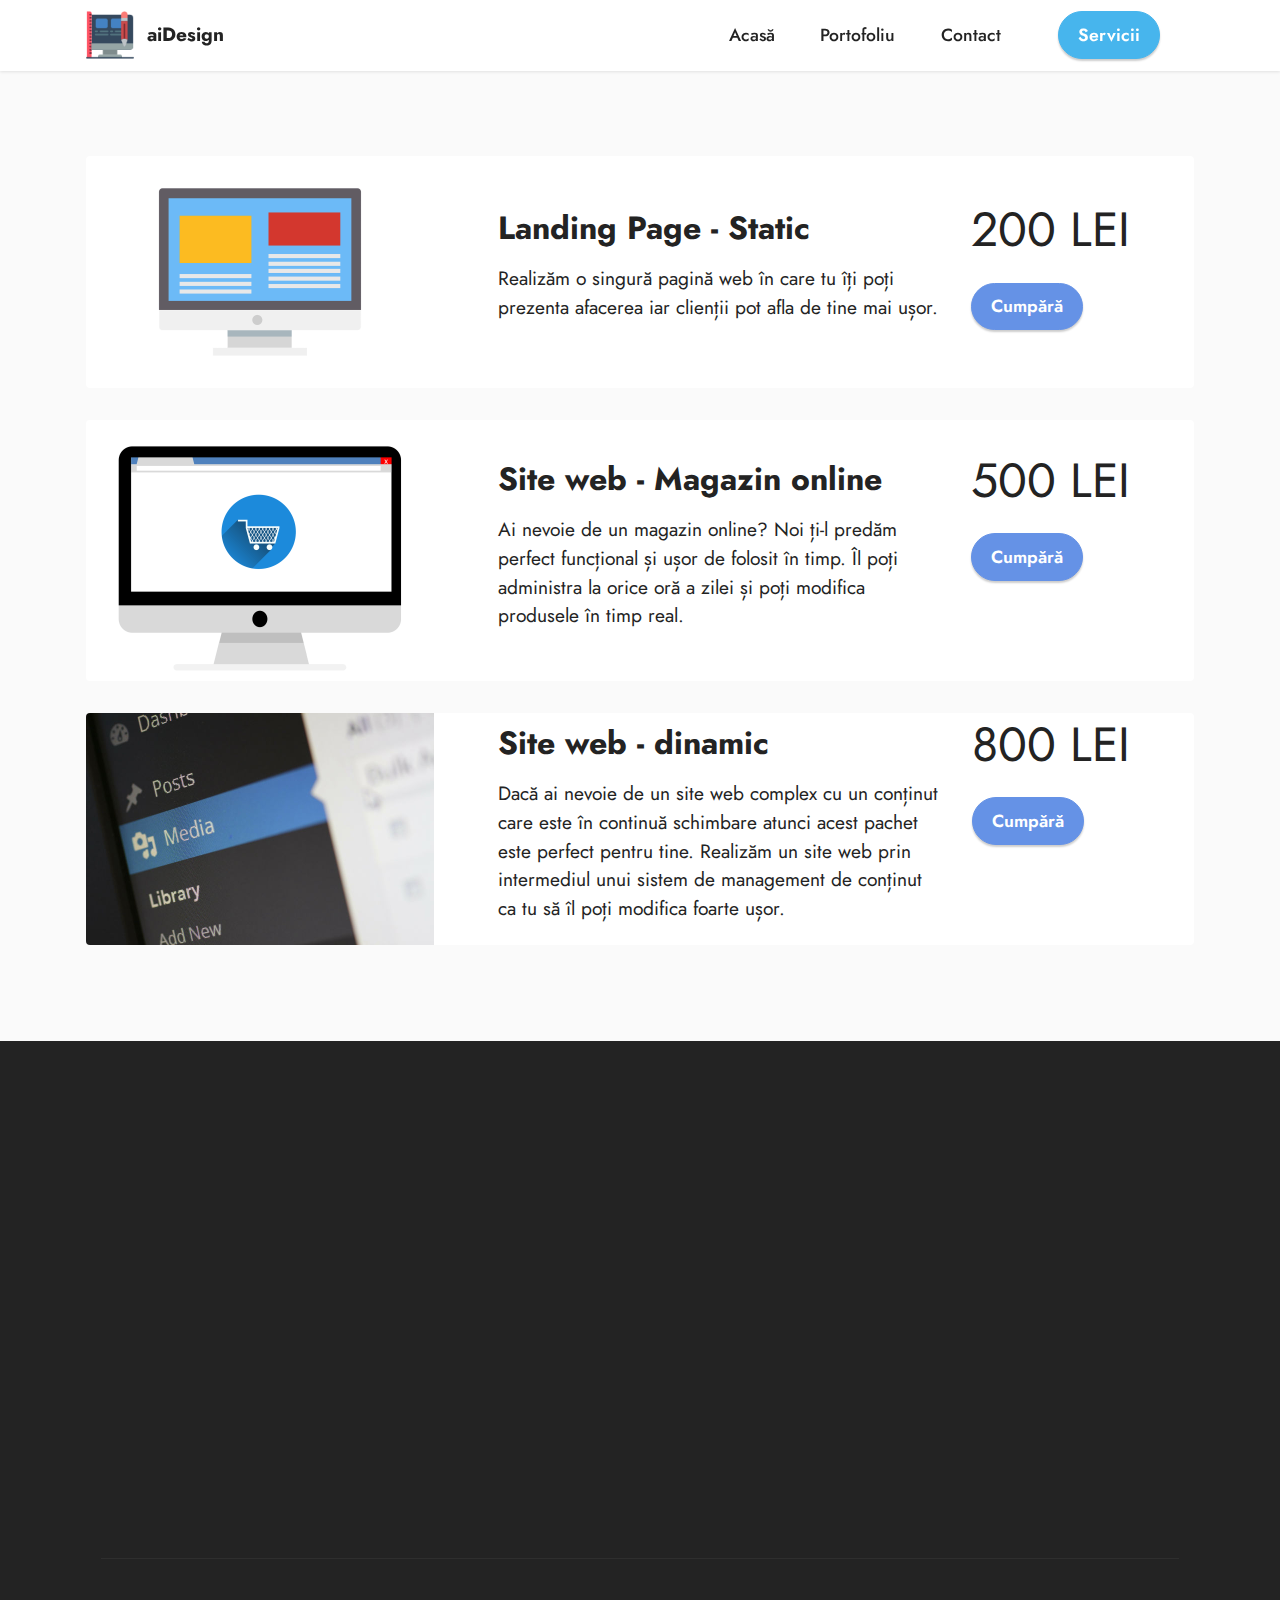
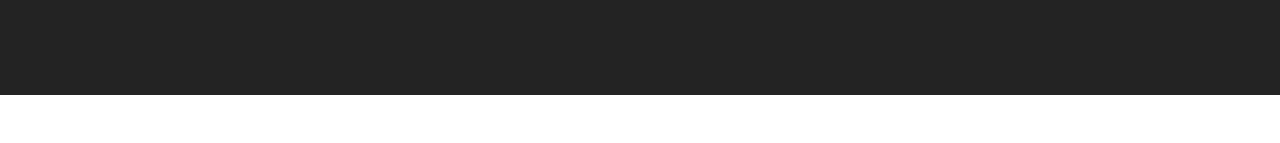
<file: servicii.html>
<!DOCTYPE html>
<html  >
<head>
  <!-- Site made with Mobirise Website Builder v5.2.0, https://mobirise.com -->
  <meta charset="UTF-8">
  <meta http-equiv="X-UA-Compatible" content="IE=edge">
  <meta name="generator" content="Mobirise v5.2.0, mobirise.com">
  <meta name="viewport" content="width=device-width, initial-scale=1, minimum-scale=1">
  <link rel="shortcut icon" href="assets/images/logo.png" type="image/x-icon">
  <meta name="description" content="Aruncă o privire la ofertele pe care ți le poate oferi aiDesign.">
  
  
  <title>Servicii</title>
  <link rel="stylesheet" href="assets/tether/tether.min.css">
  <link rel="stylesheet" href="assets/bootstrap/css/bootstrap.min.css">
  <link rel="stylesheet" href="assets/bootstrap/css/bootstrap-grid.min.css">
  <link rel="stylesheet" href="assets/bootstrap/css/bootstrap-reboot.min.css">
  <link rel="stylesheet" href="assets/dropdown/css/style.css">
  <link rel="stylesheet" href="assets/animatecss/animate.css">
  <link rel="stylesheet" href="assets/socicon/css/styles.css">
  <link rel="stylesheet" href="assets/theme/css/style.css">
  <link rel="preload" as="style" href="assets/mobirise/css/mbr-additional.css"><link rel="stylesheet" href="assets/mobirise/css/mbr-additional.css" type="text/css">
  
  
  
  
</head>
<body>
  
  <section class="menu menu2 cid-skbBfPDHsV" once="menu" id="menu2-f">
    
    <nav class="navbar navbar-dropdown navbar-fixed-top navbar-expand-lg">
        <div class="container">
            <div class="navbar-brand">
                <span class="navbar-logo">
                    <a href="index.html">
                        <img src="assets/images/logo.png" alt="aiDesign Logo" style="height: 3rem;">
                    </a>
                </span>
                <span class="navbar-caption-wrap"><a class="navbar-caption text-black text-primary display-7" href="index.html">aiDesign</a></span>
            </div>
            <button class="navbar-toggler" type="button" data-toggle="collapse" data-target="#navbarSupportedContent" aria-controls="navbarNavAltMarkup" aria-expanded="false" aria-label="Toggle navigation">
                <div class="hamburger">
                    <span></span>
                    <span></span>
                    <span></span>
                    <span></span>
                </div>
            </button>
            <div class="collapse navbar-collapse" id="navbarSupportedContent">
                <ul class="navbar-nav nav-dropdown" data-app-modern-menu="true"><li class="nav-item"><a class="nav-link link text-black text-primary display-4" href="index.html">Acasă</a></li><li class="nav-item"><a class="nav-link link text-black text-primary display-4" href="portofoliu.html">Portofoliu</a></li>
                    
                    <li class="nav-item"><a class="nav-link link text-black text-primary display-4" href="contact.html">Contact</a>
                    </li></ul>
                
                <div class="navbar-buttons mbr-section-btn"><a class="btn btn-info display-4" href="servicii.html">
                        Servicii</a></div>
            </div>
        </div>
    </nav>
</section>

<section class="features8 cid-ski5zWjVr8" xmlns="http://www.w3.org/1999/html" id="features9-h">
    
    

    

    <div class="container">
        <div class="card">
            <div class="card-wrapper">
                <div class="row align-items-center">
                    <div class="col-12 col-md-4">
                        <div class="image-wrapper">
                            <img src="assets/images/mbr-696x464.png" alt="Landing Page">
                        </div>
                    </div>
                    <div class="col-12 col-md">
                        <div class="card-box">
                            <div class="row">
                                <div class="col-md">
                                    <h6 class="card-title mbr-fonts-style display-5"><strong>Landing Page - Static</strong></h6>
                                    <p class="mbr-text mbr-fonts-style display-7">
                                        Realizăm o singură pagină web în care tu îți poți prezenta afacerea iar clienții pot afla de tine mai ușor.<br></p>
                                </div>
                                <div class="col-md-auto">
                                    <p class="price mbr-fonts-style display-2">200 LEI</p>
                                    <div class="mbr-section-btn"><a href="https://en.wikipedia.org/wiki/Shopping_cart" class="btn btn-primary display-4">
                                            Cumpără</a></div>
                                </div>
                                <div></div>
                            </div>
                        </div>
                    </div>
                </div>
            </div>
        </div>
        <div class="card">
            <div class="card-wrapper">
                <div class="row align-items-center">
                    <div class="col-12 col-md-4">
                        <div class="image-wrapper">
                            <img src="assets/images/mbr-696x522.png" alt="Magazin Online">
                        </div>
                    </div>
                    <div class="col-12 col-md">
                        <div class="card-box">
                            <div class="row">
                                <div class="col-md">
                                    <h6 class="card-title mbr-fonts-style display-5">
                                        <strong>Site web - Magazin online</strong></h6>
                                    <p class="mbr-text mbr-fonts-style display-7">Ai nevoie de un magazin online? Noi ți-l predăm perfect funcțional și ușor de folosit în timp. Îl poți administra la orice oră a zilei și poți modifica produsele în timp real.</p>
                                </div>
                                <div class="col-md-auto">
                                    <p class="price mbr-fonts-style display-2">500 LEI</p>
                                    <div class="mbr-section-btn"><a href="https://en.wikipedia.org/wiki/Shopping_cart" class="btn btn-primary display-4">
                                            Cumpără</a></div>
                                </div>
                                <div></div>
                            </div>
                        </div>
                    </div>
                </div>
            </div>
        </div>
        <div class="card">
            <div class="card-wrapper">
                <div class="row align-items-center">
                    <div class="col-12 col-md-4">
                        <div class="image-wrapper">
                            <img src="assets/images/mbr-696x464.jpg" alt="Sistem de management de conținut web">
                        </div>
                    </div>
                    <div class="col-12 col-md">
                        <div class="card-box">
                            <div class="row">
                                <div class="col-md">
                                    <h6 class="card-title mbr-fonts-style display-5">
                                        <strong>Site web - dinamic</strong></h6>
                                    <p class="mbr-text mbr-fonts-style display-7">
                                        Dacă ai nevoie de un site web complex cu un conținut care este în continuă schimbare atunci acest pachet este perfect pentru tine. Realizăm un site web prin intermediul unui sistem de management de conținut ca tu să îl poți modifica foarte ușor.</p>
                                </div>
                                <div class="col-md-auto">
                                    <p class="price mbr-fonts-style display-2">800 LEI</p>
                                    <div class="mbr-section-btn"><a href="https://en.wikipedia.org/wiki/Shopping_cart" class="btn btn-primary display-4">
                                            Cumpără</a></div>
                                </div>
                                <div></div>
                            </div>
                        </div>
                    </div>
                </div>
            </div>
        </div>
    </div>
</section>

<section class="footer6 cid-skhtFoxNOM" once="footers" id="footer6-g">

    

    

    <div class="container">
        <div class="row content mbr-white">
            <div class="col-12 col-md-3 mbr-fonts-style display-7">
                <h5 class="mbr-section-subtitle mbr-fonts-style mb-2 display-7">
                    <strong>Adresă</strong></h5>
                <p class="mbr-text mbr-fonts-style display-7">Tecuci, România</p> <br>
                <h5 class="mbr-section-subtitle mbr-fonts-style mb-2 mt-4 display-7">
                    <strong>Contact</strong></h5>
                <p class="mbr-text mbr-fonts-style mb-4 display-7">
                    Email: contact@aiDesign.ro&nbsp;<br>
                    Telefon: 0799887766&nbsp;<br></p>
            </div>
            <div class="col-12 col-md-3 mbr-fonts-style display-7">
                <h5 class="mbr-section-subtitle mbr-fonts-style mb-2 display-7">
                    <strong>Link-uri utile</strong></h5>
                <ul class="list mbr-fonts-style mb-4 display-4">
                    <li class="mbr-text item-wrap">
                        <a class="text-primary" href="index.html">Acasă</a></li>
                    <li class="mbr-text item-wrap">
                        <a class="text-primary" href="portofoliu.html">Portofoliu</a></li>
                    <li class="mbr-text item-wrap">
                        <a class="text-primary" href="contact.html">Contact</a></li><li class="mbr-text item-wrap"><a href="servicii.html" class="text-primary">Servicii</a></li>
                </ul>
                <h5 class="mbr-section-subtitle mbr-fonts-style mb-2 mt-5 display-7"><strong>Feedback</strong></h5>
                <p class="mbr-text mbr-fonts-style mb-4 display-7">Așteptăm feedback-ul dumneavoastră la adresa de e-mail: contact@aiDesign.ro</p>
            </div>
            <div class="col-12 col-md-6">
                <div class="google-map"><iframe frameborder="0" style="border:0" src="https://www.google.com/maps/embed/v1/place?key=AIzaSyCNveGQ9bfpKFwWzQLLftrR9hNiHwdqQG8&amp;q=Tecuci, România" allowfullscreen=""></iframe></div>
            </div>
            <div class="col-md-6">
                <div class="social-list align-left">
                    <div class="soc-item">
                        <a href="https://www.instagram.com/alexandrunechifor/?hl=ro" target="_blank">
                            <span class="mbr-iconfont mbr-iconfont-social socicon-instagram socicon"></span>
                        </a>
                    </div>
                    <div class="soc-item">
                        <a href="https://www.facebook.com/aky9911/" target="_blank">
                            <span class="mbr-iconfont mbr-iconfont-social socicon-facebook socicon"></span>
                        </a>
                    </div>
                    
                    
                    
                    
                </div>
            </div>
        </div>
        <div class="footer-lower">
            <div class="media-container-row">
                <div class="col-sm-12">
                    <hr>
                </div>
            </div>
            <div class="col-sm-12 copyright pl-0">
                <p class="mbr-text mbr-fonts-style mbr-white display-7">
                    © Copyright 2021 aiDesign - All Rights Reserved
                </p>
            </div>
        </div>
    </div>
</section><section style="background-color: #fff; font-family: -apple-system, BlinkMacSystemFont, 'Segoe UI', 'Roboto', 'Helvetica Neue', Arial, sans-serif; color:#aaa; font-size:12px; padding: 0; align-items: center; display: flex;"><a href="https://mobirise.site/q" style="flex: 1 1; height: 3rem; padding-left: 1rem;"></a><p style="flex: 0 0 auto; margin:0; padding-right:1rem;">Designed with <a href="https://mobirise.site/b" style="color:#aaa;">Mobirise</a> web theme</p></section><script src="assets/web/assets/jquery/jquery.min.js"></script>  <script src="assets/popper/popper.min.js"></script>  <script src="assets/tether/tether.min.js"></script>  <script src="assets/bootstrap/js/bootstrap.min.js"></script>  <script src="assets/smoothscroll/smooth-scroll.js"></script>  <script src="assets/dropdown/js/nav-dropdown.js"></script>  <script src="assets/dropdown/js/navbar-dropdown.js"></script>  <script src="assets/touchswipe/jquery.touch-swipe.min.js"></script>  <script src="assets/viewportchecker/jquery.viewportchecker.js"></script>  <script src="assets/theme/js/script.js"></script>  
  
  
  <input name="animation" type="hidden">
  </body>
</html>
</file>
<file: assets/web/assets/mobirise-icons2/mobirise2.css>
@font-face {
  font-family: 'Moririse2';
  font-display: swap;
  src:  url('mobirise2.eot?f2bix4');
  src:  url('mobirise2.eot?f2bix4#iefix') format('embedded-opentype'),
    url('mobirise2.ttf?f2bix4') format('truetype'),
    url('mobirise2.woff?f2bix4') format('woff'),
    url('mobirise2.svg?f2bix4#mobirise2') format('svg');
  font-weight: normal;
  font-style: normal;
}

[class^="mobi-"], [class*=" mobi-"] {
  /* use !important to prevent issues with browser extensions that change fonts */
  font-family: 'Moririse2' !important;
  speak: none;
  font-style: normal;
  font-weight: normal;
  font-variant: normal;
  text-transform: none;
  line-height: 1;

  /* Better Font Rendering =========== */
  -webkit-font-smoothing: antialiased;
  -moz-osx-font-smoothing: grayscale;
}

.mobi-mbri-add-submenu:before {
  content: "\e900";
}
.mobi-mbri-alert:before {
  content: "\e901";
}
.mobi-mbri-align-center:before {
  content: "\e902";
}
.mobi-mbri-align-justify:before {
  content: "\e903";
}
.mobi-mbri-align-left:before {
  content: "\e904";
}
.mobi-mbri-align-right:before {
  content: "\e905";
}
.mobi-mbri-android:before {
  content: "\e906";
}
.mobi-mbri-apple:before {
  content: "\e907";
}
.mobi-mbri-arrow-down:before {
  content: "\e908";
}
.mobi-mbri-arrow-next:before {
  content: "\e909";
}
.mobi-mbri-arrow-prev:before {
  content: "\e90a";
}
.mobi-mbri-arrow-up:before {
  content: "\e90b";
}
.mobi-mbri-bold:before {
  content: "\e90c";
}
.mobi-mbri-bookmark:before {
  content: "\e90d";
}
.mobi-mbri-bootstrap:before {
  content: "\e90e";
}
.mobi-mbri-briefcase:before {
  content: "\e90f";
}
.mobi-mbri-browse:before {
  content: "\e910";
}
.mobi-mbri-bulleted-list:before {
  content: "\e911";
}
.mobi-mbri-calendar:before {
  content: "\e912";
}
.mobi-mbri-camera:before {
  content: "\e913";
}
.mobi-mbri-cart-add:before {
  content: "\e914";
}
.mobi-mbri-cart-full:before {
  content: "\e915";
}
.mobi-mbri-cash:before {
  content: "\e916";
}
.mobi-mbri-change-style:before {
  content: "\e917";
}
.mobi-mbri-chat:before {
  content: "\e918";
}
.mobi-mbri-clock:before {
  content: "\e919";
}
.mobi-mbri-close:before {
  content: "\e91a";
}
.mobi-mbri-cloud:before {
  content: "\e91b";
}
.mobi-mbri-code:before {
  content: "\e91c";
}
.mobi-mbri-contact-form:before {
  content: "\e91d";
}
.mobi-mbri-credit-card:before {
  content: "\e91e";
}
.mobi-mbri-cursor-click:before {
  content: "\e91f";
}
.mobi-mbri-cust-feedback:before {
  content: "\e920";
}
.mobi-mbri-database:before {
  content: "\e921";
}
.mobi-mbri-delivery:before {
  content: "\e922";
}
.mobi-mbri-desktop:before {
  content: "\e923";
}
.mobi-mbri-devices:before {
  content: "\e924";
}
.mobi-mbri-down:before {
  content: "\e925";
}
.mobi-mbri-download-2:before {
  content: "\e926";
}
.mobi-mbri-download:before {
  content: "\e927";
}
.mobi-mbri-drag-n-drop-2:before {
  content: "\e928";
}
.mobi-mbri-drag-n-drop:before {
  content: "\e929";
}
.mobi-mbri-edit-2:before {
  content: "\e92a";
}
.mobi-mbri-edit:before {
  content: "\e92b";
}
.mobi-mbri-error:before {
  content: "\e92c";
}
.mobi-mbri-extension:before {
  content: "\e92d";
}
.mobi-mbri-features:before {
  content: "\e92e";
}
.mobi-mbri-file:before {
  content: "\e92f";
}
.mobi-mbri-flag:before {
  content: "\e930";
}
.mobi-mbri-folder:before {
  content: "\e931";
}
.mobi-mbri-gift:before {
  content: "\e932";
}
.mobi-mbri-github:before {
  content: "\e933";
}
.mobi-mbri-globe-2:before {
  content: "\e934";
}
.mobi-mbri-globe:before {
  content: "\e935";
}
.mobi-mbri-growing-chart:before {
  content: "\e936";
}
.mobi-mbri-hearth:before {
  content: "\e937";
}
.mobi-mbri-help:before {
  content: "\e938";
}
.mobi-mbri-home:before {
  content: "\e939";
}
.mobi-mbri-hot-cup:before {
  content: "\e93a";
}
.mobi-mbri-idea:before {
  content: "\e93b";
}
.mobi-mbri-image-gallery:before {
  content: "\e93c";
}
.mobi-mbri-image-slider:before {
  content: "\e93d";
}
.mobi-mbri-info:before {
  content: "\e93e";
}
.mobi-mbri-italic:before {
  content: "\e93f";
}
.mobi-mbri-key:before {
  content: "\e940";
}
.mobi-mbri-laptop:before {
  content: "\e941";
}
.mobi-mbri-layers:before {
  content: "\e942";
}
.mobi-mbri-left-right:before {
  content: "\e943";
}
.mobi-mbri-left:before {
  content: "\e944";
}
.mobi-mbri-letter:before {
  content: "\e945";
}
.mobi-mbri-like:before {
  content: "\e946";
}
.mobi-mbri-link:before {
  content: "\e947";
}
.mobi-mbri-lock:before {
  content: "\e948";
}
.mobi-mbri-login:before {
  content: "\e949";
}
.mobi-mbri-logout:before {
  content: "\e94a";
}
.mobi-mbri-magic-stick:before {
  content: "\e94b";
}
.mobi-mbri-map-pin:before {
  content: "\e94c";
}
.mobi-mbri-menu:before {
  content: "\e94d";
}
.mobi-mbri-mobile-2:before {
  content: "\e94e";
}
.mobi-mbri-mobile-horizontal:before {
  content: "\e94f";
}
.mobi-mbri-mobile:before {
  content: "\e950";
}
.mobi-mbri-mobirise:before {
  content: "\e951";
}
.mobi-mbri-more-horizontal:before {
  content: "\e952";
}
.mobi-mbri-more-vertical:before {
  content: "\e953";
}
.mobi-mbri-music:before {
  content: "\e954";
}
.mobi-mbri-new-file:before {
  content: "\e955";
}
.mobi-mbri-numbered-list:before {
  content: "\e956";
}
.mobi-mbri-opened-folder:before {
  content: "\e957";
}
.mobi-mbri-pages:before {
  content: "\e958";
}
.mobi-mbri-paper-plane:before {
  content: "\e959";
}
.mobi-mbri-paperclip:before {
  content: "\e95a";
}
.mobi-mbri-phone:before {
  content: "\e95b";
}
.mobi-mbri-photo:before {
  content: "\e95c";
}
.mobi-mbri-photos:before {
  content: "\e95d";
}
.mobi-mbri-pin:before {
  content: "\e95e";
}
.mobi-mbri-play:before {
  content: "\e95f";
}
.mobi-mbri-plus:before {
  content: "\e960";
}
.mobi-mbri-preview:before {
  content: "\e961";
}
.mobi-mbri-print:before {
  content: "\e962";
}
.mobi-mbri-protect:before {
  content: "\e963";
}
.mobi-mbri-question:before {
  content: "\e964";
}
.mobi-mbri-quote-left:before {
  content: "\e965";
}
.mobi-mbri-quote-right:before {
  content: "\e966";
}
.mobi-mbri-redo:before {
  content: "\e967";
}
.mobi-mbri-refresh:before {
  content: "\e968";
}
.mobi-mbri-responsive-2:before {
  content: "\e969";
}
.mobi-mbri-responsive:before {
  content: "\e96a";
}
.mobi-mbri-right:before {
  content: "\e96b";
}
.mobi-mbri-rocket:before {
  content: "\e96c";
}
.mobi-mbri-sad-face:before {
  content: "\e96d";
}
.mobi-mbri-sale:before {
  content: "\e96e";
}
.mobi-mbri-save:before {
  content: "\e96f";
}
.mobi-mbri-search:before {
  content: "\e970";
}
.mobi-mbri-setting-2:before {
  content: "\e971";
}
.mobi-mbri-setting-3:before {
  content: "\e972";
}
.mobi-mbri-setting:before {
  content: "\e973";
}
.mobi-mbri-share:before {
  content: "\e974";
}
.mobi-mbri-shopping-bag:before {
  content: "\e975";
}
.mobi-mbri-shopping-basket:before {
  content: "\e976";
}
.mobi-mbri-shopping-cart:before {
  content: "\e977";
}
.mobi-mbri-sites:before {
  content: "\e978";
}
.mobi-mbri-smile-face:before {
  content: "\e979";
}
.mobi-mbri-speed:before {
  content: "\e97a";
}
.mobi-mbri-star:before {
  content: "\e97b";
}
.mobi-mbri-success:before {
  content: "\e97c";
}
.mobi-mbri-sun:before {
  content: "\e97d";
}
.mobi-mbri-sun2:before {
  content: "\e97e";
}
.mobi-mbri-tablet-vertical:before {
  content: "\e97f";
}
.mobi-mbri-tablet:before {
  content: "\e980";
}
.mobi-mbri-target:before {
  content: "\e981";
}
.mobi-mbri-timer:before {
  content: "\e982";
}
.mobi-mbri-to-ftp:before {
  content: "\e983";
}
.mobi-mbri-to-local-drive:before {
  content: "\e984";
}
.mobi-mbri-touch-swipe:before {
  content: "\e985";
}
.mobi-mbri-touch:before {
  content: "\e986";
}
.mobi-mbri-trash:before {
  content: "\e987";
}
.mobi-mbri-underline:before {
  content: "\e988";
}
.mobi-mbri-undo:before {
  content: "\e989";
}
.mobi-mbri-unlink:before {
  content: "\e98a";
}
.mobi-mbri-unlock:before {
  content: "\e98b";
}
.mobi-mbri-up-down:before {
  content: "\e98c";
}
.mobi-mbri-up:before {
  content: "\e98d";
}
.mobi-mbri-update:before {
  content: "\e98e";
}
.mobi-mbri-upload-2:before {
  content: "\e98f";
}
.mobi-mbri-upload:before {
  content: "\e990";
}
.mobi-mbri-user-2:before {
  content: "\e991";
}
.mobi-mbri-user:before {
  content: "\e992";
}
.mobi-mbri-users:before {
  content: "\e993";
}
.mobi-mbri-video-play:before {
  content: "\e994";
}
.mobi-mbri-video:before {
  content: "\e995";
}
.mobi-mbri-watch:before {
  content: "\e996";
}
.mobi-mbri-website-theme-2:before {
  content: "\e997";
}
.mobi-mbri-website-theme:before {
  content: "\e998";
}
.mobi-mbri-wifi:before {
  content: "\e999";
}
.mobi-mbri-windows:before {
  content: "\e99a";
}
.mobi-mbri-zoom-in:before {
  content: "\e99b";
}
.mobi-mbri-zoom-out:before {
  content: "\e99c";
}
</file>
<file: assets/dropdown/css/style.css>
.navbar-dropdown {
  left: 0;
  padding: 0;
  position: absolute;
  right: 0;
  top: 0;
  transition: all 0.45s ease;
  z-index: 1030;
  background: #282828; }
  .navbar-dropdown .navbar-logo {
    margin-right: 0.8rem;
    transition: margin 0.3s ease-in-out;
    vertical-align: middle; }
    .navbar-dropdown .navbar-logo img {
      height: 3.125rem;
      transition: all 0.3s ease-in-out; }
    .navbar-dropdown .navbar-logo.mbr-iconfont {
      font-size: 3.125rem;
      line-height: 3.125rem; }
  .navbar-dropdown .navbar-caption {
    font-weight: 700;
    white-space: normal;
    vertical-align: -4px;
    line-height: 3.125rem !important; }
    .navbar-dropdown .navbar-caption, .navbar-dropdown .navbar-caption:hover {
      color: inherit;
      text-decoration: none; }
  .navbar-dropdown .mbr-iconfont + .navbar-caption {
    vertical-align: -1px; }
  .navbar-dropdown.navbar-fixed-top {
    position: fixed; }
  .navbar-dropdown .navbar-brand span {
    vertical-align: -4px; }
  .navbar-dropdown.bg-color.transparent {
    background: none; }
  .navbar-dropdown.navbar-short .navbar-brand {
    padding: 0.625rem 0; }
    .navbar-dropdown.navbar-short .navbar-brand span {
      vertical-align: -1px; }
  .navbar-dropdown.navbar-short .navbar-caption {
    line-height: 2.375rem !important;
    vertical-align: -2px; }
  .navbar-dropdown.navbar-short .navbar-logo {
    margin-right: 0.5rem; }
    .navbar-dropdown.navbar-short .navbar-logo img {
      height: 2.375rem; }
    .navbar-dropdown.navbar-short .navbar-logo.mbr-iconfont {
      font-size: 2.375rem;
      line-height: 2.375rem; }
  .navbar-dropdown.navbar-short .mbr-table-cell {
    height: 3.625rem; }
  .navbar-dropdown .navbar-close {
    left: 0.6875rem;
    position: fixed;
    top: 0.75rem;
    z-index: 1000; }
  .navbar-dropdown .hamburger-icon {
    content: "";
    display: inline-block;
    vertical-align: middle;
    width: 16px;
    -webkit-box-shadow: 0 -6px 0 1px #282828,0 0 0 1px #282828,0 6px 0 1px #282828;
    -moz-box-shadow: 0 -6px 0 1px #282828,0 0 0 1px #282828,0 6px 0 1px #282828;
    box-shadow: 0 -6px 0 1px #282828,0 0 0 1px #282828,0 6px 0 1px #282828; }

.dropdown-menu .dropdown-toggle[data-toggle="dropdown-submenu"]::after {
  border-bottom: 0.35em solid transparent;
  border-left: 0.35em solid;
  border-right: 0;
  border-top: 0.35em solid transparent;
  margin-left: 0.3rem; }

.dropdown-menu .dropdown-item:focus {
  outline: 0; }

.nav-dropdown {
  font-size: 0.75rem;
  font-weight: 500;
  height: auto !important; }
  .nav-dropdown .nav-btn {
    padding-left: 1rem; }
  .nav-dropdown .link {
    margin: .667em 1.667em;
    font-weight: 500;
    padding: 0;
    transition: color .2s ease-in-out; }
    .nav-dropdown .link.dropdown-toggle {
      margin-right: 2.583em; }
      .nav-dropdown .link.dropdown-toggle::after {
        margin-left: .25rem;
        border-top: 0.35em solid;
        border-right: 0.35em solid transparent;
        border-left: 0.35em solid transparent;
        border-bottom: 0; }
      .nav-dropdown .link.dropdown-toggle[aria-expanded="true"] {
        margin: 0;
        padding: 0.667em 3.263em  0.667em 1.667em; }
  .nav-dropdown .link::after,
  .nav-dropdown .dropdown-item::after {
    color: inherit; }
  .nav-dropdown .btn {
    font-size: 0.75rem;
    font-weight: 700;
    letter-spacing: 0;
    margin-bottom: 0;
    padding-left: 1.25rem;
    padding-right: 1.25rem; }
  .nav-dropdown .dropdown-menu {
    border-radius: 0;
    border: 0;
    left: 0;
    margin: 0;
    padding-bottom: 1.25rem;
    padding-top: 1.25rem;
    position: relative; }
  .nav-dropdown .dropdown-submenu {
    margin-left: 0.125rem;
    top: 0; }
  .nav-dropdown .dropdown-item {
    font-weight: 500;
    line-height: 2;
    padding: 0.3846em 4.615em 0.3846em 1.5385em;
    position: relative;
    transition: color .2s ease-in-out, background-color .2s ease-in-out; }
    .nav-dropdown .dropdown-item::after {
      margin-top: -0.3077em;
      position: absolute;
      right: 1.1538em;
      top: 50%; }
    .nav-dropdown .dropdown-item:focus, .nav-dropdown .dropdown-item:hover {
      background: none; }

@media (max-width: 767px) {
  .nav-dropdown.navbar-toggleable-sm {
    bottom: 0;
    display: none;
    left: 0;
    overflow-x: hidden;
    position: fixed;
    top: 0;
    transform: translateX(-100%);
    -ms-transform: translateX(-100%);
    -webkit-transform: translateX(-100%);
    width: 18.75rem;
    z-index: 999; } }
.nav-dropdown.navbar-toggleable-xl {
  bottom: 0;
  display: none;
  left: 0;
  overflow-x: hidden;
  position: fixed;
  top: 0;
  transform: translateX(-100%);
  -ms-transform: translateX(-100%);
  -webkit-transform: translateX(-100%);
  width: 18.75rem;
  z-index: 999; }

.nav-dropdown-sm {
  display: block !important;
  overflow-x: hidden;
  overflow: auto;
  padding-top: 3.875rem; }
  .nav-dropdown-sm::after {
    content: "";
    display: block;
    height: 3rem;
    width: 100%; }
  .nav-dropdown-sm.collapse.in ~ .navbar-close {
    display: block !important; }
  .nav-dropdown-sm.collapsing, .nav-dropdown-sm.collapse.in {
    transform: translateX(0);
    -ms-transform: translateX(0);
    -webkit-transform: translateX(0);
    transition: all 0.25s ease-out;
    -webkit-transition: all 0.25s ease-out;
    background: #282828; }
  .nav-dropdown-sm.collapsing[aria-expanded="false"] {
    transform: translateX(-100%);
    -ms-transform: translateX(-100%);
    -webkit-transform: translateX(-100%); }
  .nav-dropdown-sm .nav-item {
    display: block;
    margin-left: 0 !important;
    padding-left: 0; }
  .nav-dropdown-sm .link,
  .nav-dropdown-sm .dropdown-item {
    border-top: 1px dotted rgba(255, 255, 255, 0.1);
    font-size: 0.8125rem;
    line-height: 1.6;
    margin: 0 !important;
    padding: 0.875rem 2.4rem 0.875rem 1.5625rem !important;
    position: relative;
    white-space: normal; }
    .nav-dropdown-sm .link:focus, .nav-dropdown-sm .link:hover,
    .nav-dropdown-sm .dropdown-item:focus,
    .nav-dropdown-sm .dropdown-item:hover {
      background: rgba(0, 0, 0, 0.2) !important;
      color: #c0a375; }
  .nav-dropdown-sm .nav-btn {
    position: relative;
    padding: 1.5625rem 1.5625rem 0 1.5625rem; }
    .nav-dropdown-sm .nav-btn::before {
      border-top: 1px dotted rgba(255, 255, 255, 0.1);
      content: "";
      left: 0;
      position: absolute;
      top: 0;
      width: 100%; }
    .nav-dropdown-sm .nav-btn + .nav-btn {
      padding-top: 0.625rem; }
      .nav-dropdown-sm .nav-btn + .nav-btn::before {
        display: none; }
  .nav-dropdown-sm .btn {
    padding: 0.625rem 0; }
  .nav-dropdown-sm .dropdown-toggle[data-toggle="dropdown-submenu"]::after {
    margin-left: .25rem;
    border-top: 0.35em solid;
    border-right: 0.35em solid transparent;
    border-left: 0.35em solid transparent;
    border-bottom: 0; }
  .nav-dropdown-sm .dropdown-toggle[data-toggle="dropdown-submenu"][aria-expanded="true"]::after {
    border-top: 0;
    border-right: 0.35em solid transparent;
    border-left: 0.35em solid transparent;
    border-bottom: 0.35em solid; }
  .nav-dropdown-sm .dropdown-menu {
    margin: 0;
    padding: 0;
    position: relative;
    top: 0;
    left: 0;
    width: 100%;
    border: 0;
    float: none;
    border-radius: 0;
    background: none; }
  .nav-dropdown-sm .dropdown-submenu {
    left: 100%;
    margin-left: 0.125rem;
    margin-top: -1.25rem;
    top: 0; }

.navbar-toggleable-sm .nav-dropdown .dropdown-menu {
  position: absolute; }

.navbar-toggleable-sm .nav-dropdown .dropdown-submenu {
  left: 100%;
  margin-left: 0.125rem;
  margin-top: -1.25rem;
  top: 0; }

.navbar-toggleable-sm.opened .nav-dropdown .dropdown-menu {
  position: relative; }

.navbar-toggleable-sm.opened .nav-dropdown .dropdown-submenu {
  left: 0;
  margin-left: 00rem;
  margin-top: 0rem;
  top: 0; }

.is-builder .nav-dropdown.collapsing {
  transition: none !important; }

/*# sourceMappingURL=style.css.map */
</file>
<file: assets/socicon/css/styles.css>
@charset "UTF-8";

@font-face {
  font-family: 'Socicon';
  src:  url('../fonts/socicon.eot');
  src:  url('../fonts/socicon.eot?#iefix') format('embedded-opentype'),
    url('../fonts/socicon.woff2') format('woff2'),
    url('../fonts/socicon.ttf') format('truetype'),
    url('../fonts/socicon.woff') format('woff'),
    url('../fonts/socicon.svg#socicon') format('svg');
  font-weight: normal;
  font-style: normal;
}

[data-icon]:before {
  font-family: "socicon" !important;
  content: attr(data-icon);
  font-style: normal !important;
  font-weight: normal !important;
  font-variant: normal !important;
  text-transform: none !important;
  speak: none;
  line-height: 1;
  -webkit-font-smoothing: antialiased;
  -moz-osx-font-smoothing: grayscale;
}

[class^="socicon-"], [class*=" socicon-"] {
  /* use !important to prevent issues with browser extensions that change fonts */
  font-family: 'Socicon' !important;
  speak: none;
  font-style: normal;
  font-weight: normal;
  font-variant: normal;
  text-transform: none;
  line-height: 1;

  /* Better Font Rendering =========== */
  -webkit-font-smoothing: antialiased;
  -moz-osx-font-smoothing: grayscale;
}

.socicon-eitaa:before {
  content: "\e97c";
}
.socicon-soroush:before {
  content: "\e97d";
}
.socicon-bale:before {
  content: "\e97e";
}
.socicon-zazzle:before {
  content: "\e97b";
}
.socicon-society6:before {
  content: "\e97a";
}
.socicon-redbubble:before {
  content: "\e979";
}
.socicon-avvo:before {
  content: "\e978";
}
.socicon-stitcher:before {
  content: "\e977";
}
.socicon-googlehangouts:before {
  content: "\e974";
}
.socicon-dlive:before {
  content: "\e975";
}
.socicon-vsco:before {
  content: "\e976";
}
.socicon-flipboard:before {
  content: "\e973";
}
.socicon-ubuntu:before {
  content: "\e958";
}
.socicon-artstation:before {
  content: "\e959";
}
.socicon-invision:before {
  content: "\e95a";
}
.socicon-torial:before {
  content: "\e95b";
}
.socicon-collectorz:before {
  content: "\e95c";
}
.socicon-seenthis:before {
  content: "\e95d";
}
.socicon-googleplaymusic:before {
  content: "\e95e";
}
.socicon-debian:before {
  content: "\e95f";
}
.socicon-filmfreeway:before {
  content: "\e960";
}
.socicon-gnome:before {
  content: "\e961";
}
.socicon-itchio:before {
  content: "\e962";
}
.socicon-jamendo:before {
  content: "\e963";
}
.socicon-mix:before {
  content: "\e964";
}
.socicon-sharepoint:before {
  content: "\e965";
}
.socicon-tinder:before {
  content: "\e966";
}
.socicon-windguru:before {
  content: "\e967";
}
.socicon-cdbaby:before {
  content: "\e968";
}
.socicon-elementaryos:before {
  content: "\e969";
}
.socicon-stage32:before {
  content: "\e96a";
}
.socicon-tiktok:before {
  content: "\e96b";
}
.socicon-gitter:before {
  content: "\e96c";
}
.socicon-letterboxd:before {
  content: "\e96d";
}
.socicon-threema:before {
  content: "\e96e";
}
.socicon-splice:before {
  content: "\e96f";
}
.socicon-metapop:before {
  content: "\e970";
}
.socicon-naver:before {
  content: "\e971";
}
.socicon-remote:before {
  content: "\e972";
}
.socicon-internet:before {
  content: "\e957";
}
.socicon-moddb:before {
  content: "\e94b";
}
.socicon-indiedb:before {
  content: "\e94c";
}
.socicon-traxsource:before {
  content: "\e94d";
}
.socicon-gamefor:before {
  content: "\e94e";
}
.socicon-pixiv:before {
  content: "\e94f";
}
.socicon-myanimelist:before {
  content: "\e950";
}
.socicon-blackberry:before {
  content: "\e951";
}
.socicon-wickr:before {
  content: "\e952";
}
.socicon-spip:before {
  content: "\e953";
}
.socicon-napster:before {
  content: "\e954";
}
.socicon-beatport:before {
  content: "\e955";
}
.socicon-hackerone:before {
  content: "\e956";
}
.socicon-hackernews:before {
  content: "\e946";
}
.socicon-smashwords:before {
  content: "\e947";
}
.socicon-kobo:before {
  content: "\e948";
}
.socicon-bookbub:before {
  content: "\e949";
}
.socicon-mailru:before {
  content: "\e94a";
}
.socicon-gitlab:before {
  content: "\e945";
}
.socicon-instructables:before {
  content: "\e944";
}
.socicon-portfolio:before {
  content: "\e943";
}
.socicon-codered:before {
  content: "\e940";
}
.socicon-origin:before {
  content: "\e941";
}
.socicon-nextdoor:before {
  content: "\e942";
}
.socicon-udemy:before {
  content: "\e93f";
}
.socicon-livemaster:before {
  content: "\e93e";
}
.socicon-crunchbase:before {
  content: "\e93b";
}
.socicon-homefy:before {
  content: "\e93c";
}
.socicon-calendly:before {
  content: "\e93d";
}
.socicon-realtor:before {
  content: "\e90f";
}
.socicon-tidal:before {
  content: "\e910";
}
.socicon-qobuz:before {
  content: "\e911";
}
.socicon-natgeo:before {
  content: "\e912";
}
.socicon-mastodon:before {
  content: "\e913";
}
.socicon-unsplash:before {
  content: "\e914";
}
.socicon-homeadvisor:before {
  content: "\e915";
}
.socicon-angieslist:before {
  content: "\e916";
}
.socicon-codepen:before {
  content: "\e917";
}
.socicon-slack:before {
  content: "\e918";
}
.socicon-openaigym:before {
  content: "\e919";
}
.socicon-logmein:before {
  content: "\e91a";
}
.socicon-fiverr:before {
  content: "\e91b";
}
.socicon-gotomeeting:before {
  content: "\e91c";
}
.socicon-aliexpress:before {
  content: "\e91d";
}
.socicon-guru:before {
  content: "\e91e";
}
.socicon-appstore:before {
  content: "\e91f";
}
.socicon-homes:before {
  content: "\e920";
}
.socicon-zoom:before {
  content: "\e921";
}
.socicon-alibaba:before {
  content: "\e922";
}
.socicon-craigslist:before {
  content: "\e923";
}
.socicon-wix:before {
  content: "\e924";
}
.socicon-redfin:before {
  content: "\e925";
}
.socicon-googlecalendar:before {
  content: "\e926";
}
.socicon-shopify:before {
  content: "\e927";
}
.socicon-freelancer:before {
  content: "\e928";
}
.socicon-seedrs:before {
  content: "\e929";
}
.socicon-bing:before {
  content: "\e92a";
}
.socicon-doodle:before {
  content: "\e92b";
}
.socicon-bonanza:before {
  content: "\e92c";
}
.socicon-squarespace:before {
  content: "\e92d";
}
.socicon-toptal:before {
  content: "\e92e";
}
.socicon-gust:before {
  content: "\e92f";
}
.socicon-ask:before {
  content: "\e930";
}
.socicon-trulia:before {
  content: "\e931";
}
.socicon-loomly:before {
  content: "\e932";
}
.socicon-ghost:before {
  content: "\e933";
}
.socicon-upwork:before {
  content: "\e934";
}
.socicon-fundable:before {
  content: "\e935";
}
.socicon-booking:before {
  content: "\e936";
}
.socicon-googlemaps:before {
  content: "\e937";
}
.socicon-zillow:before {
  content: "\e938";
}
.socicon-niconico:before {
  content: "\e939";
}
.socicon-toneden:before {
  content: "\e93a";
}
.socicon-augment:before {
  content: "\e908";
}
.socicon-bitbucket:before {
  content: "\e909";
}
.socicon-fyuse:before {
  content: "\e90a";
}
.socicon-yt-gaming:before {
  content: "\e90b";
}
.socicon-sketchfab:before {
  content: "\e90c";
}
.socicon-mobcrush:before {
  content: "\e90d";
}
.socicon-microsoft:before {
  content: "\e90e";
}
.socicon-pandora:before {
  content: "\e907";
}
.socicon-messenger:before {
  content: "\e906";
}
.socicon-gamewisp:before {
  content: "\e905";
}
.socicon-bloglovin:before {
  content: "\e904";
}
.socicon-tunein:before {
  content: "\e903";
}
.socicon-gamejolt:before {
  content: "\e901";
}
.socicon-trello:before {
  content: "\e902";
}
.socicon-spreadshirt:before {
  content: "\e900";
}
.socicon-500px:before {
  content: "\e000";
}
.socicon-8tracks:before {
  content: "\e001";
}
.socicon-airbnb:before {
  content: "\e002";
}
.socicon-alliance:before {
  content: "\e003";
}
.socicon-amazon:before {
  content: "\e004";
}
.socicon-amplement:before {
  content: "\e005";
}
.socicon-android:before {
  content: "\e006";
}
.socicon-angellist:before {
  content: "\e007";
}
.socicon-apple:before {
  content: "\e008";
}
.socicon-appnet:before {
  content: "\e009";
}
.socicon-baidu:before {
  content: "\e00a";
}
.socicon-bandcamp:before {
  content: "\e00b";
}
.socicon-battlenet:before {
  content: "\e00c";
}
.socicon-mixer:before {
  content: "\e00d";
}
.socicon-bebee:before {
  content: "\e00e";
}
.socicon-bebo:before {
  content: "\e00f";
}
.socicon-behance:before {
  content: "\e010";
}
.socicon-blizzard:before {
  content: "\e011";
}
.socicon-blogger:before {
  content: "\e012";
}
.socicon-buffer:before {
  content: "\e013";
}
.socicon-chrome:before {
  content: "\e014";
}
.socicon-coderwall:before {
  content: "\e015";
}
.socicon-curse:before {
  content: "\e016";
}
.socicon-dailymotion:before {
  content: "\e017";
}
.socicon-deezer:before {
  content: "\e018";
}
.socicon-delicious:before {
  content: "\e019";
}
.socicon-deviantart:before {
  content: "\e01a";
}
.socicon-diablo:before {
  content: "\e01b";
}
.socicon-digg:before {
  content: "\e01c";
}
.socicon-discord:before {
  content: "\e01d";
}
.socicon-disqus:before {
  content: "\e01e";
}
.socicon-douban:before {
  content: "\e01f";
}
.socicon-draugiem:before {
  content: "\e020";
}
.socicon-dribbble:before {
  content: "\e021";
}
.socicon-drupal:before {
  content: "\e022";
}
.socicon-ebay:before {
  content: "\e023";
}
.socicon-ello:before {
  content: "\e024";
}
.socicon-endomodo:before {
  content: "\e025";
}
.socicon-envato:before {
  content: "\e026";
}
.socicon-etsy:before {
  content: "\e027";
}
.socicon-facebook:before {
  content: "\e028";
}
.socicon-feedburner:before {
  content: "\e029";
}
.socicon-filmweb:before {
  content: "\e02a";
}
.socicon-firefox:before {
  content: "\e02b";
}
.socicon-flattr:before {
  content: "\e02c";
}
.socicon-flickr:before {
  content: "\e02d";
}
.socicon-formulr:before {
  content: "\e02e";
}
.socicon-forrst:before {
  content: "\e02f";
}
.socicon-foursquare:before {
  content: "\e030";
}
.socicon-friendfeed:before {
  content: "\e031";
}
.socicon-github:before {
  content: "\e032";
}
.socicon-goodreads:before {
  content: "\e033";
}
.socicon-google:before {
  content: "\e034";
}
.socicon-googlescholar:before {
  content: "\e035";
}
.socicon-googlegroups:before {
  content: "\e036";
}
.socicon-googlephotos:before {
  content: "\e037";
}
.socicon-googleplus:before {
  content: "\e038";
}
.socicon-grooveshark:before {
  content: "\e039";
}
.socicon-hackerrank:before {
  content: "\e03a";
}
.socicon-hearthstone:before {
  content: "\e03b";
}
.socicon-hellocoton:before {
  content: "\e03c";
}
.socicon-heroes:before {
  content: "\e03d";
}
.socicon-smashcast:before {
  content: "\e03e";
}
.socicon-horde:before {
  content: "\e03f";
}
.socicon-houzz:before {
  content: "\e040";
}
.socicon-icq:before {
  content: "\e041";
}
.socicon-identica:before {
  content: "\e042";
}
.socicon-imdb:before {
  content: "\e043";
}
.socicon-instagram:before {
  content: "\e044";
}
.socicon-issuu:before {
  content: "\e045";
}
.socicon-istock:before {
  content: "\e046";
}
.socicon-itunes:before {
  content: "\e047";
}
.socicon-keybase:before {
  content: "\e048";
}
.socicon-lanyrd:before {
  content: "\e049";
}
.socicon-lastfm:before {
  content: "\e04a";
}
.socicon-line:before {
  content: "\e04b";
}
.socicon-linkedin:before {
  content: "\e04c";
}
.socicon-livejournal:before {
  content: "\e04d";
}
.socicon-lyft:before {
  content: "\e04e";
}
.socicon-macos:before {
  content: "\e04f";
}
.socicon-mail:before {
  content: "\e050";
}
.socicon-medium:before {
  content: "\e051";
}
.socicon-meetup:before {
  content: "\e052";
}
.socicon-mixcloud:before {
  content: "\e053";
}
.socicon-modelmayhem:before {
  content: "\e054";
}
.socicon-mumble:before {
  content: "\e055";
}
.socicon-myspace:before {
  content: "\e056";
}
.socicon-newsvine:before {
  content: "\e057";
}
.socicon-nintendo:before {
  content: "\e058";
}
.socicon-npm:before {
  content: "\e059";
}
.socicon-odnoklassniki:before {
  content: "\e05a";
}
.socicon-openid:before {
  content: "\e05b";
}
.socicon-opera:before {
  content: "\e05c";
}
.socicon-outlook:before {
  content: "\e05d";
}
.socicon-overwatch:before {
  content: "\e05e";
}
.socicon-patreon:before {
  content: "\e05f";
}
.socicon-paypal:before {
  content: "\e060";
}
.socicon-periscope:before {
  content: "\e061";
}
.socicon-persona:before {
  content: "\e062";
}
.socicon-pinterest:before {
  content: "\e063";
}
.socicon-play:before {
  content: "\e064";
}
.socicon-player:before {
  content: "\e065";
}
.socicon-playstation:before {
  content: "\e066";
}
.socicon-pocket:before {
  content: "\e067";
}
.socicon-qq:before {
  content: "\e068";
}
.socicon-quora:before {
  content: "\e069";
}
.socicon-raidcall:before {
  content: "\e06a";
}
.socicon-ravelry:before {
  content: "\e06b";
}
.socicon-reddit:before {
  content: "\e06c";
}
.socicon-renren:before {
  content: "\e06d";
}
.socicon-researchgate:before {
  content: "\e06e";
}
.socicon-residentadvisor:before {
  content: "\e06f";
}
.socicon-reverbnation:before {
  content: "\e070";
}
.socicon-rss:before {
  content: "\e071";
}
.socicon-sharethis:before {
  content: "\e072";
}
.socicon-skype:before {
  content: "\e073";
}
.socicon-slideshare:before {
  content: "\e074";
}
.socicon-smugmug:before {
  content: "\e075";
}
.socicon-snapchat:before {
  content: "\e076";
}
.socicon-songkick:before {
  content: "\e077";
}
.socicon-soundcloud:before {
  content: "\e078";
}
.socicon-spotify:before {
  content: "\e079";
}
.socicon-stackexchange:before {
  content: "\e07a";
}
.socicon-stackoverflow:before {
  content: "\e07b";
}
.socicon-starcraft:before {
  content: "\e07c";
}
.socicon-stayfriends:before {
  content: "\e07d";
}
.socicon-steam:before {
  content: "\e07e";
}
.socicon-storehouse:before {
  content: "\e07f";
}
.socicon-strava:before {
  content: "\e080";
}
.socicon-streamjar:before {
  content: "\e081";
}
.socicon-stumbleupon:before {
  content: "\e082";
}
.socicon-swarm:before {
  content: "\e083";
}
.socicon-teamspeak:before {
  content: "\e084";
}
.socicon-teamviewer:before {
  content: "\e085";
}
.socicon-technorati:before {
  content: "\e086";
}
.socicon-telegram:before {
  content: "\e087";
}
.socicon-tripadvisor:before {
  content: "\e088";
}
.socicon-tripit:before {
  content: "\e089";
}
.socicon-triplej:before {
  content: "\e08a";
}
.socicon-tumblr:before {
  content: "\e08b";
}
.socicon-twitch:before {
  content: "\e08c";
}
.socicon-twitter:before {
  content: "\e08d";
}
.socicon-uber:before {
  content: "\e08e";
}
.socicon-ventrilo:before {
  content: "\e08f";
}
.socicon-viadeo:before {
  content: "\e090";
}
.socicon-viber:before {
  content: "\e091";
}
.socicon-viewbug:before {
  content: "\e092";
}
.socicon-vimeo:before {
  content: "\e093";
}
.socicon-vine:before {
  content: "\e094";
}
.socicon-vkontakte:before {
  content: "\e095";
}
.socicon-warcraft:before {
  content: "\e096";
}
.socicon-wechat:before {
  content: "\e097";
}
.socicon-weibo:before {
  content: "\e098";
}
.socicon-whatsapp:before {
  content: "\e099";
}
.socicon-wikipedia:before {
  content: "\e09a";
}
.socicon-windows:before {
  content: "\e09b";
}
.socicon-wordpress:before {
  content: "\e09c";
}
.socicon-wykop:before {
  content: "\e09d";
}
.socicon-xbox:before {
  content: "\e09e";
}
.socicon-xing:before {
  content: "\e09f";
}
.socicon-yahoo:before {
  content: "\e0a0";
}
.socicon-yammer:before {
  content: "\e0a1";
}
.socicon-yandex:before {
  content: "\e0a2";
}
.socicon-yelp:before {
  content: "\e0a3";
}
.socicon-younow:before {
  content: "\e0a4";
}
.socicon-youtube:before {
  content: "\e0a5";
}
.socicon-zapier:before {
  content: "\e0a6";
}
.socicon-zerply:before {
  content: "\e0a7";
}
.socicon-zomato:before {
  content: "\e0a8";
}
.socicon-zynga:before {
  content: "\e0a9";
}
</file>
<file: assets/theme/css/style.css>
section {
  background-color: #ffffff;
}

body {
  font-style: normal;
  line-height: 1.5;
  font-weight: 400;
  color: #232323;
  position: relative;
}

section,
.container,
.container-fluid {
  position: relative;
  word-wrap: break-word;
}

a.mbr-iconfont:hover {
  text-decoration: none;
}

.article .lead p,
.article .lead ul,
.article .lead ol,
.article .lead pre,
.article .lead blockquote {
  margin-bottom: 0;
}

a {
  font-style: normal;
  font-weight: 400;
  cursor: pointer;
}

a, a:hover {
  text-decoration: none;
}

.mbr-section-title {
  font-style: normal;
  line-height: 1.3;
}

.mbr-section-subtitle {
  line-height: 1.3;
}

.mbr-text {
  font-style: normal;
  line-height: 1.7;
}

h1,
h2,
h3,
h4,
h5,
h6,
.display-1,
.display-2,
.display-4,
.display-5,
.display-7,
span,
p,
a {
  line-height: 1;
  word-break: break-word;
  word-wrap: break-word;
  font-weight: 400;
}

b,
strong {
  font-weight: bold;
}

input:-webkit-autofill, input:-webkit-autofill:hover, input:-webkit-autofill:focus, input:-webkit-autofill:active {
  -webkit-transition-delay: 9999s;
          transition-delay: 9999s;
  -webkit-transition-property: background-color, color;
  transition-property: background-color, color;
}

textarea[type="hidden"] {
  display: none;
}

section {
  background-position: 50% 50%;
  background-repeat: no-repeat;
  background-size: cover;
}

section .mbr-background-video,
section .mbr-background-video-preview {
  position: absolute;
  bottom: 0;
  left: 0;
  right: 0;
  top: 0;
}

.hidden {
  visibility: hidden;
}

.mbr-z-index20 {
  z-index: 20;
}

/*! Base colors */
.mbr-white {
  color: #ffffff;
}

.mbr-black {
  color: #111111;
}

.mbr-bg-white {
  background-color: #ffffff;
}

.mbr-bg-black {
  background-color: #000000;
}

/*! Text-aligns */
.align-left {
  text-align: left;
}

.align-center {
  text-align: center;
}

.align-right {
  text-align: right;
}

/*! Font-weight  */
.mbr-light {
  font-weight: 300;
}

.mbr-regular {
  font-weight: 400;
}

.mbr-semibold {
  font-weight: 500;
}

.mbr-bold {
  font-weight: 700;
}

/*! Media  */
.media-content {
  -ms-flex-preferred-size: 100%;
      flex-basis: 100%;
}

.media-container-row {
  display: -webkit-box;
  display: -ms-flexbox;
  display: flex;
  -webkit-box-orient: horizontal;
  -webkit-box-direction: normal;
      -ms-flex-direction: row;
          flex-direction: row;
  -ms-flex-wrap: wrap;
      flex-wrap: wrap;
  -webkit-box-pack: center;
      -ms-flex-pack: center;
          justify-content: center;
  -ms-flex-line-pack: center;
      align-content: center;
  -webkit-box-align: start;
      -ms-flex-align: start;
          align-items: start;
}

.media-container-row .media-size-item {
  width: 400px;
}

.media-container-column {
  display: -webkit-box;
  display: -ms-flexbox;
  display: flex;
  -webkit-box-orient: vertical;
  -webkit-box-direction: normal;
      -ms-flex-direction: column;
          flex-direction: column;
  -ms-flex-wrap: wrap;
      flex-wrap: wrap;
  -webkit-box-pack: center;
      -ms-flex-pack: center;
          justify-content: center;
  -ms-flex-line-pack: center;
      align-content: center;
  -webkit-box-align: stretch;
      -ms-flex-align: stretch;
          align-items: stretch;
}

.media-container-column > * {
  width: 100%;
}

@media (min-width: 992px) {
  .media-container-row {
    -ms-flex-wrap: nowrap;
        flex-wrap: nowrap;
  }
}

figure {
  margin-bottom: 0;
  overflow: hidden;
}

figure[mbr-media-size] {
  -webkit-transition: width 0.1s;
  transition: width 0.1s;
}

img,
iframe {
  display: block;
  width: 100%;
}

.card {
  background-color: transparent;
  border: none;
}

.card-box {
  width: 100%;
}

.card-img {
  text-align: center;
  -ms-flex-negative: 0;
      flex-shrink: 0;
  -webkit-flex-shrink: 0;
}

.media {
  max-width: 100%;
  margin: 0 auto;
}

.mbr-figure {
  -ms-flex-item-align: center;
      -ms-grid-row-align: center;
      align-self: center;
}

.media-container > div {
  max-width: 100%;
}

.mbr-figure img,
.card-img img {
  width: 100%;
}

@media (max-width: 991px) {
  .media-size-item {
    width: auto !important;
  }
  .media {
    width: auto;
  }
  .mbr-figure {
    width: 100% !important;
  }
}

/*! Buttons */
.mbr-section-btn {
  margin-left: -0.6rem;
  margin-right: -0.6rem;
  font-size: 0;
}

.btn {
  font-weight: 600;
  border-width: 1px;
  font-style: normal;
  margin: 0.6rem 0.6rem;
  white-space: normal;
  -webkit-transition: all 0.2s ease-in-out;
  transition: all 0.2s ease-in-out;
  display: -webkit-inline-box;
  display: -ms-inline-flexbox;
  display: inline-flex;
  -webkit-box-align: center;
      -ms-flex-align: center;
          align-items: center;
  -webkit-box-pack: center;
      -ms-flex-pack: center;
          justify-content: center;
  word-break: break-word;
}

.btn-sm {
  font-weight: 600;
  letter-spacing: 0px;
  -webkit-transition: all 0.3s ease-in-out;
  transition: all 0.3s ease-in-out;
}

.btn-md {
  font-weight: 600;
  letter-spacing: 0px;
  -webkit-transition: all 0.3s ease-in-out;
  transition: all 0.3s ease-in-out;
}

.btn-lg {
  font-weight: 600;
  letter-spacing: 0px;
  -webkit-transition: all 0.3s ease-in-out;
  transition: all 0.3s ease-in-out;
}

.btn-form {
  margin: 0;
}

.btn-form:hover {
  cursor: pointer;
}

nav .mbr-section-btn {
  margin-left: 0rem;
  margin-right: 0rem;
}

/*! Btn icon margin */
.btn .mbr-iconfont,
.btn.btn-sm .mbr-iconfont {
  -webkit-box-ordinal-group: 2;
      -ms-flex-order: 1;
          order: 1;
  cursor: pointer;
  margin-left: 0.5rem;
  vertical-align: sub;
}

.btn.btn-md .mbr-iconfont,
.btn.btn-md .mbr-iconfont {
  margin-left: 0.8rem;
}

.mbr-regular {
  font-weight: 400;
}

.mbr-semibold {
  font-weight: 500;
}

.mbr-bold {
  font-weight: 700;
}

[type="submit"] {
  -webkit-appearance: none;
}

/*! Full-screen */
.mbr-fullscreen .mbr-overlay {
  min-height: 100vh;
}

.mbr-fullscreen {
  display: -webkit-box;
  display: -ms-flexbox;
  display: flex;
  display: -moz-flex;
  display: -ms-flex;
  display: -o-flex;
  -webkit-box-align: center;
      -ms-flex-align: center;
          align-items: center;
  min-height: 100vh;
  padding-top: 3rem;
  padding-bottom: 3rem;
}

/*! Map */
.map {
  height: 25rem;
  position: relative;
}

.map iframe {
  width: 100%;
  height: 100%;
}

/*! Scroll to top arrow */
.mbr-arrow-up {
  bottom: 25px;
  right: 90px;
  position: fixed;
  text-align: right;
  z-index: 5000;
  color: #ffffff;
  font-size: 22px;
}

.mbr-arrow-up a {
  background: rgba(0, 0, 0, 0.2);
  border-radius: 50%;
  color: #fff;
  display: inline-block;
  height: 60px;
  width: 60px;
  border: 2px solid #fff;
  outline-style: none !important;
  position: relative;
  text-decoration: none;
  -webkit-transition: all 0.3s ease-in-out;
  transition: all 0.3s ease-in-out;
  cursor: pointer;
  text-align: center;
}

.mbr-arrow-up a:hover {
  background-color: rgba(0, 0, 0, 0.4);
}

.mbr-arrow-up a i {
  line-height: 60px;
}

.mbr-arrow-up-icon {
  display: block;
  color: #fff;
}

.mbr-arrow-up-icon::before {
  content: "\203a";
  display: inline-block;
  font-family: serif;
  font-size: 22px;
  line-height: 1;
  font-style: normal;
  position: relative;
  top: 6px;
  left: -4px;
  -webkit-transform: rotate(-90deg);
          transform: rotate(-90deg);
}

/*! Arrow Down */
.mbr-arrow {
  position: absolute;
  bottom: 45px;
  left: 50%;
  width: 60px;
  height: 60px;
  cursor: pointer;
  background-color: rgba(80, 80, 80, 0.5);
  border-radius: 50%;
  -webkit-transform: translateX(-50%);
          transform: translateX(-50%);
}

@media (max-width: 767px) {
  .mbr-arrow {
    display: none;
  }
}

.mbr-arrow > a {
  display: inline-block;
  text-decoration: none;
  outline-style: none;
  -webkit-animation: arrowdown 1.7s ease-in-out infinite;
          animation: arrowdown 1.7s ease-in-out infinite;
  color: #ffffff;
}

.mbr-arrow > a > i {
  position: absolute;
  top: -2px;
  left: 15px;
  font-size: 2rem;
}

#scrollToTop a i::before {
  content: "";
  position: absolute;
  display: block;
  border-bottom: 2.5px solid #fff;
  border-left: 2.5px solid #fff;
  width: 27.8%;
  height: 27.8%;
  left: 50%;
  top: 50%;
  -webkit-transform: rotate(135deg);
  transform: translateY(-30%) translateX(-50%) rotate(135deg);
}

@keyframes arrowdown {
  0% {
    -webkit-transform: translateY(0px);
            transform: translateY(0px);
  }
  50% {
    -webkit-transform: translateY(-5px);
            transform: translateY(-5px);
  }
  100% {
    -webkit-transform: translateY(0px);
            transform: translateY(0px);
  }
}

@-webkit-keyframes arrowdown {
  0% {
    -webkit-transform: translateY(0px);
            transform: translateY(0px);
  }
  50% {
    -webkit-transform: translateY(-5px);
            transform: translateY(-5px);
  }
  100% {
    -webkit-transform: translateY(0px);
            transform: translateY(0px);
  }
}

@media (max-width: 500px) {
  .mbr-arrow-up {
    left: 50%;
    right: auto;
  }
}

/*Gradients animation*/
@keyframes gradient-animation {
  from {
    background-position: 0% 100%;
    -webkit-animation-timing-function: ease-in-out;
            animation-timing-function: ease-in-out;
  }
  to {
    background-position: 100% 0%;
    -webkit-animation-timing-function: ease-in-out;
            animation-timing-function: ease-in-out;
  }
}

@-webkit-keyframes gradient-animation {
  from {
    background-position: 0% 100%;
    -webkit-animation-timing-function: ease-in-out;
            animation-timing-function: ease-in-out;
  }
  to {
    background-position: 100% 0%;
    -webkit-animation-timing-function: ease-in-out;
            animation-timing-function: ease-in-out;
  }
}

.bg-gradient {
  background-size: 200% 200%;
  animation: gradient-animation 5s infinite alternate;
  -webkit-animation: gradient-animation 5s infinite alternate;
}

.menu .navbar-brand {
  display: -webkit-flex;
}

.menu .navbar-brand span {
  display: -webkit-box;
  display: -ms-flexbox;
  display: flex;
  display: -webkit-flex;
}

.menu .navbar-brand .navbar-caption-wrap {
  display: -webkit-flex;
}

.menu .navbar-brand .navbar-logo img {
  display: -webkit-flex;
}

@media (min-width: 768px) and (max-width: 991px) {
  .menu .navbar-toggleable-sm .navbar-nav {
    display: -webkit-box;
    display: -ms-flexbox;
  }
}

@media (max-width: 991px) {
  .menu .navbar-collapse {
    max-height: 93.5vh;
  }
  .menu .navbar-collapse.show {
    overflow: auto;
  }
}

@media (min-width: 992px) {
  .menu .navbar-nav.nav-dropdown {
    display: -webkit-flex;
  }
  .menu .navbar-toggleable-sm .navbar-collapse {
    display: -webkit-flex !important;
  }
  .menu .collapsed .navbar-collapse {
    max-height: 93.5vh;
  }
  .menu .collapsed .navbar-collapse.show {
    overflow: auto;
  }
}

@media (max-width: 767px) {
  .menu .navbar-collapse {
    max-height: 80vh;
  }
}

.nav-link .mbr-iconfont {
  margin-right: .5rem;
}

.navbar {
  display: -webkit-flex;
  -webkit-flex-wrap: wrap;
  -webkit-align-items: center;
  -webkit-justify-content: space-between;
}

.navbar-collapse {
  -webkit-flex-basis: 100%;
  -webkit-flex-grow: 1;
  -webkit-align-items: center;
}

.nav-dropdown .link {
  padding: 0.667em 1.667em !important;
  margin: 0 !important;
}

.nav {
  display: -webkit-flex;
  -webkit-flex-wrap: wrap;
}

.row {
  display: -webkit-flex;
  -webkit-flex-wrap: wrap;
}

.justify-content-center {
  -webkit-justify-content: center;
}

.form-inline {
  display: -webkit-flex;
}

.card-wrapper {
  -webkit-flex: 1;
}

.carousel-control {
  z-index: 10;
  display: -webkit-flex;
}

.carousel-controls {
  display: -webkit-flex;
}

.media {
  display: -webkit-flex;
}

.form-group:focus {
  outline: none;
}

.jq-selectbox__select {
  padding: 7px 0;
  position: relative;
}

.jq-selectbox__dropdown {
  overflow: hidden;
  border-radius: 10px;
  position: absolute;
  top: 100%;
  left: 0 !important;
  width: 100% !important;
}

.jq-selectbox__trigger-arrow {
  right: 0;
  -webkit-transform: translateY(-50%);
          transform: translateY(-50%);
}

.jq-selectbox li {
  padding: 1.07em 0.5em;
}

input[type="range"] {
  padding-left: 0 !important;
  padding-right: 0 !important;
}

.modal-dialog,
.modal-content {
  height: 100%;
}

.modal-dialog .carousel-inner {
  height: calc(100vh - 1.75rem);
}

@media (max-width: 575px) {
  .modal-dialog .carousel-inner {
    height: calc(100vh - 1rem);
  }
}

.carousel-item {
  text-align: center;
}

.carousel-item img {
  margin: auto;
}

.navbar-toggler {
  -webkit-align-self: flex-start;
  -ms-flex-item-align: start;
  align-self: flex-start;
  padding: 0.25rem 0.75rem;
  font-size: 1.25rem;
  line-height: 1;
  background: transparent;
  border: 1px solid transparent;
  border-radius: 0.25rem;
}

.navbar-toggler:focus,
.navbar-toggler:hover {
  text-decoration: none;
}

.navbar-toggler-icon {
  display: inline-block;
  width: 1.5em;
  height: 1.5em;
  vertical-align: middle;
  content: "";
  background: no-repeat center center;
  background-size: 100% 100%;
}

.navbar-toggler-left {
  position: absolute;
  left: 1rem;
}

.navbar-toggler-right {
  position: absolute;
  right: 1rem;
}

.card-img {
  width: auto;
}

.menu .navbar.collapsed:not(.beta-menu) {
  -webkit-box-orient: vertical;
  -webkit-box-direction: normal;
      -ms-flex-direction: column;
          flex-direction: column;
}

.carousel-item.active,
.carousel-item-next,
.carousel-item-prev {
  display: -webkit-box;
  display: -ms-flexbox;
  display: flex;
}

.note-air-layout .dropup .dropdown-menu,
.note-air-layout .navbar-fixed-bottom .dropdown .dropdown-menu {
  bottom: initial !important;
}

html,
body {
  height: auto;
  min-height: 100vh;
}

.dropup .dropdown-toggle::after {
  display: none;
}

.form-asterisk {
  font-family: initial;
  position: absolute;
  top: -2px;
  font-weight: normal;
}

.form-control-label {
  position: relative;
  cursor: pointer;
  margin-bottom: 0.357em;
  padding: 0;
}

.alert {
  color: #ffffff;
  border-radius: 0;
  border: 0;
  font-size: 1.1rem;
  line-height: 1.5;
  margin-bottom: 1.875rem;
  padding: 1.25rem;
  position: relative;
  text-align: center;
}

.alert.alert-form::after {
  background-color: inherit;
  bottom: -7px;
  content: "";
  display: block;
  height: 14px;
  left: 50%;
  margin-left: -7px;
  position: absolute;
  -webkit-transform: rotate(45deg);
          transform: rotate(45deg);
  width: 14px;
}

.form-control {
  background-color: #ffffff;
  background-clip: border-box;
  color: #232323;
  line-height: 1rem !important;
  height: auto;
  padding: 0.6rem 1.2rem;
  -webkit-transition: border-color 0.25s ease 0s;
  transition: border-color 0.25s ease 0s;
  border: 1px solid transparent !important;
  border-radius: 4px;
  -webkit-box-shadow: rgba(0, 0, 0, 0.07) 0px 1px 1px 0px, rgba(0, 0, 0, 0.07) 0px 1px 3px 0px, rgba(0, 0, 0, 0.03) 0px 0px 0px 1px;
          box-shadow: rgba(0, 0, 0, 0.07) 0px 1px 1px 0px, rgba(0, 0, 0, 0.07) 0px 1px 3px 0px, rgba(0, 0, 0, 0.03) 0px 0px 0px 1px;
}

.form-active .form-control:invalid {
  border-color: red;
}

form .row {
  margin-left: -0.6rem;
  margin-right: -0.6rem;
}

form .row [class*="col"] {
  padding-left: 0.6rem;
  padding-right: 0.6rem;
}

form .mbr-section-btn {
  margin: 0;
  padding-left: 0.6rem;
  padding-right: 0.6rem;
}

form .btn {
  display: -webkit-box;
  display: -ms-flexbox;
  display: flex;
  padding: 0.6rem 1.2rem;
  margin: 0;
}

form .form-check-input {
  margin-top: .5;
}

textarea.form-control {
  line-height: 1.5rem !important;
}

.form-group {
  margin-bottom: 1.2rem;
}

.form-control,
form .btn {
  min-height: 48px;
}

.gdpr-block label span.textGDPR input[name='gdpr'] {
  top: 7px;
}

.form-control:focus {
  -webkit-box-shadow: none;
          box-shadow: none;
}

:focus {
  outline: none;
}

.mbr-overlay {
  background-color: #000;
  bottom: 0;
  left: 0;
  opacity: 0.5;
  position: absolute;
  right: 0;
  top: 0;
  z-index: 0;
  pointer-events: none;
}

blockquote {
  font-style: italic;
  padding: 3rem;
  font-size: 1.09rem;
  position: relative;
  border-left: 3px solid;
}

ul,
ol,
pre,
blockquote {
  margin-bottom: 2.3125rem;
}

.mt-4 {
  margin-top: 2rem !important;
}

.mb-4 {
  margin-bottom: 2rem !important;
}

@media (min-width: 992px) {
  .container {
    padding-left: 16px;
    padding-right: 16px;
  }
  .row {
    margin-left: -16px;
    margin-right: -16px;
  }
  .row > [class*="col"] {
    padding-left: 16px;
    padding-right: 16px;
  }
}

@media (min-width: 768px) {
  .container-fluid {
    padding-left: 32px;
    padding-right: 32px;
  }
}

@media (min-width: 768px) and (max-width: 991px) {
  .mbr-container {
    padding-left: 32px;
    padding-right: 32px;
  }
}

@media (max-width: 767px) {
  .mbr-container {
    padding-left: 16px;
    padding-right: 16px;
  }
}

.card-wrapper,
.item-wrapper {
  overflow: hidden;
}

.app-video-wrapper > img {
  opacity: 1;
}
/*# sourceMappingURL=style.css.map */.engine {
	position: absolute;
	text-indent: -2400px;
	text-align: center;
	padding: 0;
	top: 0;
	left: -2400px;
}
</file>
<file: assets/mobirise/css/mbr-additional.css>
@import url(https://fonts.googleapis.com/css?family=Jost:100,200,300,400,500,600,700,800,900,100i,200i,300i,400i,500i,600i,700i,800i,900i&display=swap);





body {
  font-family: Jost;
}
.display-1 {
  font-family: 'Jost', sans-serif;
  font-size: 4.6rem;
  line-height: 1.1;
}
.display-1 > .mbr-iconfont {
  font-size: 5.75rem;
}
.display-2 {
  font-family: 'Jost', sans-serif;
  font-size: 3rem;
  line-height: 1.1;
}
.display-2 > .mbr-iconfont {
  font-size: 3.75rem;
}
.display-4 {
  font-family: 'Jost', sans-serif;
  font-size: 1.1rem;
  line-height: 1.5;
}
.display-4 > .mbr-iconfont {
  font-size: 1.375rem;
}
.display-5 {
  font-family: 'Jost', sans-serif;
  font-size: 2rem;
  line-height: 1.5;
}
.display-5 > .mbr-iconfont {
  font-size: 2.5rem;
}
.display-7 {
  font-family: 'Jost', sans-serif;
  font-size: 1.2rem;
  line-height: 1.5;
}
.display-7 > .mbr-iconfont {
  font-size: 1.5rem;
}
/* ---- Fluid typography for mobile devices ---- */
/* 1.4 - font scale ratio ( bootstrap == 1.42857 ) */
/* 100vw - current viewport width */
/* (48 - 20)  48 == 48rem == 768px, 20 == 20rem == 320px(minimal supported viewport) */
/* 0.65 - min scale variable, may vary */
@media (max-width: 992px) {
  .display-1 {
    font-size: 3.68rem;
  }
}
@media (max-width: 768px) {
  .display-1 {
    font-size: 3.22rem;
    font-size: calc( 2.26rem + (4.6 - 2.26) * ((100vw - 20rem) / (48 - 20)));
    line-height: calc( 1.1 * (2.26rem + (4.6 - 2.26) * ((100vw - 20rem) / (48 - 20))));
  }
  .display-2 {
    font-size: 2.4rem;
    font-size: calc( 1.7rem + (3 - 1.7) * ((100vw - 20rem) / (48 - 20)));
    line-height: calc( 1.3 * (1.7rem + (3 - 1.7) * ((100vw - 20rem) / (48 - 20))));
  }
  .display-4 {
    font-size: 0.88rem;
    font-size: calc( 1.0350000000000001rem + (1.1 - 1.0350000000000001) * ((100vw - 20rem) / (48 - 20)));
    line-height: calc( 1.4 * (1.0350000000000001rem + (1.1 - 1.0350000000000001) * ((100vw - 20rem) / (48 - 20))));
  }
  .display-5 {
    font-size: 1.6rem;
    font-size: calc( 1.35rem + (2 - 1.35) * ((100vw - 20rem) / (48 - 20)));
    line-height: calc( 1.4 * (1.35rem + (2 - 1.35) * ((100vw - 20rem) / (48 - 20))));
  }
  .display-7 {
    font-size: 0.96rem;
    font-size: calc( 1.07rem + (1.2 - 1.07) * ((100vw - 20rem) / (48 - 20)));
    line-height: calc( 1.4 * (1.07rem + (1.2 - 1.07) * ((100vw - 20rem) / (48 - 20))));
  }
}
/* Buttons */
.btn {
  padding: 0.6rem 1.2rem;
  border-radius: 4px;
}
.btn-sm {
  padding: 0.6rem 1.2rem;
  border-radius: 4px;
}
.btn-md {
  padding: 0.6rem 1.2rem;
  border-radius: 4px;
}
.btn-lg {
  padding: 1rem 2.6rem;
  border-radius: 4px;
}
.bg-primary {
  background-color: #6592e6 !important;
}
.bg-success {
  background-color: #40b0bf !important;
}
.bg-info {
  background-color: #47b5ed !important;
}
.bg-warning {
  background-color: #ffe161 !important;
}
.bg-danger {
  background-color: #ff9966 !important;
}
.btn-primary,
.btn-primary:active {
  background-color: #6592e6 !important;
  border-color: #6592e6 !important;
  color: #ffffff !important;
  box-shadow: 0 2px 2px 0 rgba(0, 0, 0, 0.2);
}
.btn-primary:hover,
.btn-primary:focus,
.btn-primary.focus,
.btn-primary.active {
  color: #ffffff !important;
  background-color: #2260d2 !important;
  border-color: #2260d2 !important;
  box-shadow: 0 2px 5px 0 rgba(0, 0, 0, 0.2);
}
.btn-primary.disabled,
.btn-primary:disabled {
  color: #ffffff !important;
  background-color: #2260d2 !important;
  border-color: #2260d2 !important;
}
.btn-secondary,
.btn-secondary:active {
  background-color: #ff6666 !important;
  border-color: #ff6666 !important;
  color: #ffffff !important;
  box-shadow: 0 2px 2px 0 rgba(0, 0, 0, 0.2);
}
.btn-secondary:hover,
.btn-secondary:focus,
.btn-secondary.focus,
.btn-secondary.active {
  color: #ffffff !important;
  background-color: #ff0f0f !important;
  border-color: #ff0f0f !important;
  box-shadow: 0 2px 5px 0 rgba(0, 0, 0, 0.2);
}
.btn-secondary.disabled,
.btn-secondary:disabled {
  color: #ffffff !important;
  background-color: #ff0f0f !important;
  border-color: #ff0f0f !important;
}
.btn-info,
.btn-info:active {
  background-color: #47b5ed !important;
  border-color: #47b5ed !important;
  color: #ffffff !important;
  box-shadow: 0 2px 2px 0 rgba(0, 0, 0, 0.2);
}
.btn-info:hover,
.btn-info:focus,
.btn-info.focus,
.btn-info.active {
  color: #ffffff !important;
  background-color: #148cca !important;
  border-color: #148cca !important;
  box-shadow: 0 2px 5px 0 rgba(0, 0, 0, 0.2);
}
.btn-info.disabled,
.btn-info:disabled {
  color: #ffffff !important;
  background-color: #148cca !important;
  border-color: #148cca !important;
}
.btn-success,
.btn-success:active {
  background-color: #40b0bf !important;
  border-color: #40b0bf !important;
  color: #ffffff !important;
  box-shadow: 0 2px 2px 0 rgba(0, 0, 0, 0.2);
}
.btn-success:hover,
.btn-success:focus,
.btn-success.focus,
.btn-success.active {
  color: #ffffff !important;
  background-color: #2a747e !important;
  border-color: #2a747e !important;
  box-shadow: 0 2px 5px 0 rgba(0, 0, 0, 0.2);
}
.btn-success.disabled,
.btn-success:disabled {
  color: #ffffff !important;
  background-color: #2a747e !important;
  border-color: #2a747e !important;
}
.btn-warning,
.btn-warning:active {
  background-color: #ffe161 !important;
  border-color: #ffe161 !important;
  color: #614f00 !important;
  box-shadow: 0 2px 2px 0 rgba(0, 0, 0, 0.2);
}
.btn-warning:hover,
.btn-warning:focus,
.btn-warning.focus,
.btn-warning.active {
  color: #0a0800 !important;
  background-color: #ffd10a !important;
  border-color: #ffd10a !important;
  box-shadow: 0 2px 5px 0 rgba(0, 0, 0, 0.2);
}
.btn-warning.disabled,
.btn-warning:disabled {
  color: #614f00 !important;
  background-color: #ffd10a !important;
  border-color: #ffd10a !important;
}
.btn-danger,
.btn-danger:active {
  background-color: #ff9966 !important;
  border-color: #ff9966 !important;
  color: #ffffff !important;
  box-shadow: 0 2px 2px 0 rgba(0, 0, 0, 0.2);
}
.btn-danger:hover,
.btn-danger:focus,
.btn-danger.focus,
.btn-danger.active {
  color: #ffffff !important;
  background-color: #ff5f0f !important;
  border-color: #ff5f0f !important;
  box-shadow: 0 2px 5px 0 rgba(0, 0, 0, 0.2);
}
.btn-danger.disabled,
.btn-danger:disabled {
  color: #ffffff !important;
  background-color: #ff5f0f !important;
  border-color: #ff5f0f !important;
}
.btn-white,
.btn-white:active {
  background-color: #fafafa !important;
  border-color: #fafafa !important;
  color: #7a7a7a !important;
  box-shadow: 0 2px 2px 0 rgba(0, 0, 0, 0.2);
}
.btn-white:hover,
.btn-white:focus,
.btn-white.focus,
.btn-white.active {
  color: #4f4f4f !important;
  background-color: #cfcfcf !important;
  border-color: #cfcfcf !important;
  box-shadow: 0 2px 5px 0 rgba(0, 0, 0, 0.2);
}
.btn-white.disabled,
.btn-white:disabled {
  color: #7a7a7a !important;
  background-color: #cfcfcf !important;
  border-color: #cfcfcf !important;
}
.btn-black,
.btn-black:active {
  background-color: #232323 !important;
  border-color: #232323 !important;
  color: #ffffff !important;
  box-shadow: 0 2px 2px 0 rgba(0, 0, 0, 0.2);
}
.btn-black:hover,
.btn-black:focus,
.btn-black.focus,
.btn-black.active {
  color: #ffffff !important;
  background-color: #000000 !important;
  border-color: #000000 !important;
  box-shadow: 0 2px 5px 0 rgba(0, 0, 0, 0.2);
}
.btn-black.disabled,
.btn-black:disabled {
  color: #ffffff !important;
  background-color: #000000 !important;
  border-color: #000000 !important;
}
.btn-primary-outline,
.btn-primary-outline:active {
  background-color: transparent !important;
  border-color: transparent;
  color: #6592e6;
}
.btn-primary-outline:hover,
.btn-primary-outline:focus,
.btn-primary-outline.focus,
.btn-primary-outline.active {
  color: #2260d2 !important;
  background-color: transparent!important;
  border-color: transparent!important;
  box-shadow: none!important;
}
.btn-primary-outline.disabled,
.btn-primary-outline:disabled {
  color: #ffffff !important;
  background-color: #6592e6 !important;
  border-color: #6592e6 !important;
}
.btn-secondary-outline,
.btn-secondary-outline:active {
  background-color: transparent !important;
  border-color: transparent;
  color: #ff6666;
}
.btn-secondary-outline:hover,
.btn-secondary-outline:focus,
.btn-secondary-outline.focus,
.btn-secondary-outline.active {
  color: #ff0f0f !important;
  background-color: transparent!important;
  border-color: transparent!important;
  box-shadow: none!important;
}
.btn-secondary-outline.disabled,
.btn-secondary-outline:disabled {
  color: #ffffff !important;
  background-color: #ff6666 !important;
  border-color: #ff6666 !important;
}
.btn-info-outline,
.btn-info-outline:active {
  background-color: transparent !important;
  border-color: transparent;
  color: #47b5ed;
}
.btn-info-outline:hover,
.btn-info-outline:focus,
.btn-info-outline.focus,
.btn-info-outline.active {
  color: #148cca !important;
  background-color: transparent!important;
  border-color: transparent!important;
  box-shadow: none!important;
}
.btn-info-outline.disabled,
.btn-info-outline:disabled {
  color: #ffffff !important;
  background-color: #47b5ed !important;
  border-color: #47b5ed !important;
}
.btn-success-outline,
.btn-success-outline:active {
  background-color: transparent !important;
  border-color: transparent;
  color: #40b0bf;
}
.btn-success-outline:hover,
.btn-success-outline:focus,
.btn-success-outline.focus,
.btn-success-outline.active {
  color: #2a747e !important;
  background-color: transparent!important;
  border-color: transparent!important;
  box-shadow: none!important;
}
.btn-success-outline.disabled,
.btn-success-outline:disabled {
  color: #ffffff !important;
  background-color: #40b0bf !important;
  border-color: #40b0bf !important;
}
.btn-warning-outline,
.btn-warning-outline:active {
  background-color: transparent !important;
  border-color: transparent;
  color: #ffe161;
}
.btn-warning-outline:hover,
.btn-warning-outline:focus,
.btn-warning-outline.focus,
.btn-warning-outline.active {
  color: #ffd10a !important;
  background-color: transparent!important;
  border-color: transparent!important;
  box-shadow: none!important;
}
.btn-warning-outline.disabled,
.btn-warning-outline:disabled {
  color: #614f00 !important;
  background-color: #ffe161 !important;
  border-color: #ffe161 !important;
}
.btn-danger-outline,
.btn-danger-outline:active {
  background-color: transparent !important;
  border-color: transparent;
  color: #ff9966;
}
.btn-danger-outline:hover,
.btn-danger-outline:focus,
.btn-danger-outline.focus,
.btn-danger-outline.active {
  color: #ff5f0f !important;
  background-color: transparent!important;
  border-color: transparent!important;
  box-shadow: none!important;
}
.btn-danger-outline.disabled,
.btn-danger-outline:disabled {
  color: #ffffff !important;
  background-color: #ff9966 !important;
  border-color: #ff9966 !important;
}
.btn-black-outline,
.btn-black-outline:active {
  background-color: transparent !important;
  border-color: transparent;
  color: #232323;
}
.btn-black-outline:hover,
.btn-black-outline:focus,
.btn-black-outline.focus,
.btn-black-outline.active {
  color: #000000 !important;
  background-color: transparent!important;
  border-color: transparent!important;
  box-shadow: none!important;
}
.btn-black-outline.disabled,
.btn-black-outline:disabled {
  color: #ffffff !important;
  background-color: #232323 !important;
  border-color: #232323 !important;
}
.btn-white-outline,
.btn-white-outline:active {
  background-color: transparent !important;
  border-color: transparent;
  color: #fafafa;
}
.btn-white-outline:hover,
.btn-white-outline:focus,
.btn-white-outline.focus,
.btn-white-outline.active {
  color: #cfcfcf !important;
  background-color: transparent!important;
  border-color: transparent!important;
  box-shadow: none!important;
}
.btn-white-outline.disabled,
.btn-white-outline:disabled {
  color: #7a7a7a !important;
  background-color: #fafafa !important;
  border-color: #fafafa !important;
}
.text-primary {
  color: #6592e6 !important;
}
.text-secondary {
  color: #ff6666 !important;
}
.text-success {
  color: #40b0bf !important;
}
.text-info {
  color: #47b5ed !important;
}
.text-warning {
  color: #ffe161 !important;
}
.text-danger {
  color: #ff9966 !important;
}
.text-white {
  color: #fafafa !important;
}
.text-black {
  color: #232323 !important;
}
a.text-primary:hover,
a.text-primary:focus,
a.text-primary.active {
  color: #205ac5 !important;
}
a.text-secondary:hover,
a.text-secondary:focus,
a.text-secondary.active {
  color: #ff0000 !important;
}
a.text-success:hover,
a.text-success:focus,
a.text-success.active {
  color: #266a73 !important;
}
a.text-info:hover,
a.text-info:focus,
a.text-info.active {
  color: #1283bc !important;
}
a.text-warning:hover,
a.text-warning:focus,
a.text-warning.active {
  color: #facb00 !important;
}
a.text-danger:hover,
a.text-danger:focus,
a.text-danger.active {
  color: #ff5500 !important;
}
a.text-white:hover,
a.text-white:focus,
a.text-white.active {
  color: #c7c7c7 !important;
}
a.text-black:hover,
a.text-black:focus,
a.text-black.active {
  color: #000000 !important;
}
a[class*="text-"]:not(.nav-link):not(.dropdown-item):not([role]) {
  position: relative;
  background-image: transparent;
  background-size: 10000px 2px;
  background-repeat: no-repeat;
  background-position: 0px 1.2em;
  background-position: -10000px 1.2em;
}
a[class*="text-"]:not(.nav-link):not(.dropdown-item):not([role]):hover {
  transition: background-position 2s ease-in-out;
  background-image: linear-gradient(currentColor 50%, currentColor 50%);
  background-position: 0px 1.2em;
}
.nav-tabs .nav-link.active {
  color: #6592e6;
}
.nav-tabs .nav-link:not(.active) {
  color: #232323;
}
.alert-success {
  background-color: #70c770;
}
.alert-info {
  background-color: #47b5ed;
}
.alert-warning {
  background-color: #ffe161;
}
.alert-danger {
  background-color: #ff9966;
}
.mbr-section-btn a.btn:not(.btn-form) {
  border-radius: 100px;
}
.mbr-gallery-filter li a {
  border-radius: 100px !important;
}
.mbr-gallery-filter li.active .btn {
  background-color: #6592e6;
  border-color: #6592e6;
  color: #ffffff;
}
.mbr-gallery-filter li.active .btn:focus {
  box-shadow: none;
}
.nav-tabs .nav-link {
  border-radius: 100px !important;
}
a,
a:hover {
  color: #6592e6;
}
.mbr-plan-header.bg-primary .mbr-plan-subtitle,
.mbr-plan-header.bg-primary .mbr-plan-price-desc {
  color: #ffffff;
}
.mbr-plan-header.bg-success .mbr-plan-subtitle,
.mbr-plan-header.bg-success .mbr-plan-price-desc {
  color: #a0d8df;
}
.mbr-plan-header.bg-info .mbr-plan-subtitle,
.mbr-plan-header.bg-info .mbr-plan-price-desc {
  color: #ffffff;
}
.mbr-plan-header.bg-warning .mbr-plan-subtitle,
.mbr-plan-header.bg-warning .mbr-plan-price-desc {
  color: #ffffff;
}
.mbr-plan-header.bg-danger .mbr-plan-subtitle,
.mbr-plan-header.bg-danger .mbr-plan-price-desc {
  color: #ffffff;
}
/* Scroll to top button*/
.scrollToTop_wraper {
  display: none;
}
.form-control {
  font-family: 'Jost', sans-serif;
  font-size: 1.1rem;
  line-height: 1.5;
  font-weight: 400;
}
.form-control > .mbr-iconfont {
  font-size: 1.375rem;
}
.form-control:hover,
.form-control:focus {
  box-shadow: rgba(0, 0, 0, 0.07) 0px 1px 1px 0px, rgba(0, 0, 0, 0.07) 0px 1px 3px 0px, rgba(0, 0, 0, 0.03) 0px 0px 0px 1px;
  border-color: #6592e6 !important;
}
.form-control:-webkit-input-placeholder {
  font-family: 'Jost', sans-serif;
  font-size: 1.1rem;
  line-height: 1.5;
  font-weight: 400;
}
.form-control:-webkit-input-placeholder > .mbr-iconfont {
  font-size: 1.375rem;
}
blockquote {
  border-color: #6592e6;
}
/* Forms */
.mbr-form .input-group-btn a.btn {
  border-radius: 100px !important;
}
.mbr-form .input-group-btn a.btn:hover {
  box-shadow: 0 10px 40px 0 rgba(0, 0, 0, 0.2);
}
.mbr-form .input-group-btn button[type="submit"] {
  border-radius: 100px !important;
  padding: 1rem 3rem;
}
.mbr-form .input-group-btn button[type="submit"]:hover {
  box-shadow: 0 10px 40px 0 rgba(0, 0, 0, 0.2);
}
.jq-selectbox li:hover,
.jq-selectbox li.selected {
  background-color: #6592e6;
  color: #ffffff;
}
.jq-number__spin {
  transition: 0.25s ease;
}
.jq-number__spin:hover {
  border-color: #6592e6;
}
.jq-selectbox .jq-selectbox__trigger-arrow,
.jq-number__spin.minus:after,
.jq-number__spin.plus:after {
  transition: 0.4s;
  border-top-color: #353535;
  border-bottom-color: #353535;
}
.jq-selectbox:hover .jq-selectbox__trigger-arrow,
.jq-number__spin.minus:hover:after,
.jq-number__spin.plus:hover:after {
  border-top-color: #6592e6;
  border-bottom-color: #6592e6;
}
.xdsoft_datetimepicker .xdsoft_calendar td.xdsoft_default,
.xdsoft_datetimepicker .xdsoft_calendar td.xdsoft_current,
.xdsoft_datetimepicker .xdsoft_timepicker .xdsoft_time_box > div > div.xdsoft_current {
  color: #ffffff !important;
  background-color: #6592e6 !important;
  box-shadow: none !important;
}
.xdsoft_datetimepicker .xdsoft_calendar td:hover,
.xdsoft_datetimepicker .xdsoft_timepicker .xdsoft_time_box > div > div:hover {
  color: #000000 !important;
  background: #ff6666 !important;
  box-shadow: none !important;
}
.lazy-bg {
  background-image: none !important;
}
.lazy-placeholder:not(section),
.lazy-none {
  display: block;
  position: relative;
  padding-bottom: 56.25%;
  width: 100%;
  height: auto;
}
iframe.lazy-placeholder,
.lazy-placeholder:after {
  content: '';
  position: absolute;
  width: 200px;
  height: 200px;
  background: transparent no-repeat center;
  background-size: contain;
  top: 50%;
  left: 50%;
  transform: translateX(-50%) translateY(-50%);
  background-image: url("data:image/svg+xml;charset=UTF-8,%3csvg width='32' height='32' viewBox='0 0 64 64' xmlns='http://www.w3.org/2000/svg' stroke='%236592e6' %3e%3cg fill='none' fill-rule='evenodd'%3e%3cg transform='translate(16 16)' stroke-width='2'%3e%3ccircle stroke-opacity='.5' cx='16' cy='16' r='16'/%3e%3cpath d='M32 16c0-9.94-8.06-16-16-16'%3e%3canimateTransform attributeName='transform' type='rotate' from='0 16 16' to='360 16 16' dur='1s' repeatCount='indefinite'/%3e%3c/path%3e%3c/g%3e%3c/g%3e%3c/svg%3e");
}
section.lazy-placeholder:after {
  opacity: 0.5;
}
body {
  overflow-x: hidden;
}
a {
  transition: color 0.6s;
}
.cid-skbBfPDHsV {
  z-index: 1000;
  width: 100%;
  position: relative;
  min-height: 60px;
}
.cid-skbBfPDHsV nav.navbar {
  position: fixed;
}
.cid-skbBfPDHsV .dropdown-item:before {
  font-family: Moririse2 !important;
  content: "\e966";
  display: inline-block;
  width: 0;
  position: absolute;
  left: 1rem;
  top: 0.5rem;
  margin-right: 0.5rem;
  line-height: 1;
  font-size: inherit;
  vertical-align: middle;
  text-align: center;
  overflow: hidden;
  transform: scale(0, 1);
  transition: all 0.25s ease-in-out;
}
.cid-skbBfPDHsV .dropdown-menu {
  padding: 0;
  border-radius: 4px;
  box-shadow: 0 1px 3px 0 rgba(0, 0, 0, 0.1);
}
.cid-skbBfPDHsV .dropdown-item {
  border-bottom: 1px solid #e6e6e6;
}
.cid-skbBfPDHsV .dropdown-item:hover,
.cid-skbBfPDHsV .dropdown-item:focus {
  background: #6592e6 !important;
  color: white !important;
}
.cid-skbBfPDHsV .dropdown-item:first-child {
  border-top-left-radius: 4px;
  border-top-right-radius: 4px;
}
.cid-skbBfPDHsV .dropdown-item:last-child {
  border-bottom: none;
  border-bottom-left-radius: 4px;
  border-bottom-right-radius: 4px;
}
.cid-skbBfPDHsV .nav-dropdown .link {
  padding: 0 0.3em !important;
  margin: 0.667em 1em !important;
}
.cid-skbBfPDHsV .nav-dropdown .link.dropdown-toggle::after {
  margin-left: 0.5rem;
  margin-top: 0.2rem;
}
.cid-skbBfPDHsV .nav-link {
  position: relative;
}
.cid-skbBfPDHsV .container {
  display: flex;
  margin: auto;
}
.cid-skbBfPDHsV .iconfont-wrapper {
  color: #000000 !important;
  font-size: 1.5rem;
  padding-right: 0.5rem;
}
.cid-skbBfPDHsV .dropdown-menu,
.cid-skbBfPDHsV .navbar.opened {
  background: #ffffff !important;
}
.cid-skbBfPDHsV .nav-item:focus,
.cid-skbBfPDHsV .nav-link:focus {
  outline: none;
}
.cid-skbBfPDHsV .dropdown .dropdown-menu .dropdown-item {
  width: auto;
  transition: all 0.25s ease-in-out;
}
.cid-skbBfPDHsV .dropdown .dropdown-menu .dropdown-item::after {
  right: 0.5rem;
}
.cid-skbBfPDHsV .dropdown .dropdown-menu .dropdown-item .mbr-iconfont {
  margin-right: 0.5rem;
  vertical-align: sub;
}
.cid-skbBfPDHsV .dropdown .dropdown-menu .dropdown-item .mbr-iconfont:before {
  display: inline-block;
  transform: scale(1, 1);
  transition: all 0.25s ease-in-out;
}
.cid-skbBfPDHsV .collapsed .dropdown-menu .dropdown-item:before {
  display: none;
}
.cid-skbBfPDHsV .collapsed .dropdown .dropdown-menu .dropdown-item {
  padding: 0.235em 1.5em 0.235em 1.5em !important;
  transition: none;
  margin: 0 !important;
}
.cid-skbBfPDHsV .navbar {
  min-height: 70px;
  transition: all 0.3s;
  border-bottom: 1px solid transparent;
  box-shadow: 0 1px 3px 0 rgba(0, 0, 0, 0.1);
  background: #ffffff;
}
.cid-skbBfPDHsV .navbar.opened {
  transition: all 0.3s;
}
.cid-skbBfPDHsV .navbar .dropdown-item {
  padding: 0.5rem 1.8rem;
}
.cid-skbBfPDHsV .navbar .navbar-logo img {
  width: auto;
}
.cid-skbBfPDHsV .navbar .navbar-collapse {
  justify-content: flex-end;
  z-index: 1;
}
.cid-skbBfPDHsV .navbar.collapsed {
  justify-content: center;
}
.cid-skbBfPDHsV .navbar.collapsed .nav-item .nav-link::before {
  display: none;
}
.cid-skbBfPDHsV .navbar.collapsed.opened .dropdown-menu {
  top: 0;
}
@media (min-width: 992px) {
  .cid-skbBfPDHsV .navbar.collapsed.opened:not(.navbar-short) .navbar-collapse {
    max-height: calc(98.5vh - 3rem);
  }
}
.cid-skbBfPDHsV .navbar.collapsed .dropdown-menu .dropdown-submenu {
  left: 0 !important;
}
.cid-skbBfPDHsV .navbar.collapsed .dropdown-menu .dropdown-item:after {
  right: auto;
}
.cid-skbBfPDHsV .navbar.collapsed .dropdown-menu .dropdown-toggle[data-toggle="dropdown-submenu"]:after {
  margin-left: 0.5rem;
  margin-top: 0.2rem;
  border-top: 0.35em solid;
  border-right: 0.35em solid transparent;
  border-left: 0.35em solid transparent;
  border-bottom: 0;
  top: 41%;
}
.cid-skbBfPDHsV .navbar.collapsed ul.navbar-nav li {
  margin: auto;
}
.cid-skbBfPDHsV .navbar.collapsed .dropdown-menu .dropdown-item {
  padding: 0.25rem 1.5rem;
  text-align: center;
}
.cid-skbBfPDHsV .navbar.collapsed .icons-menu {
  padding-left: 0;
  padding-right: 0;
  padding-top: 0.5rem;
  padding-bottom: 0.5rem;
}
@media (max-width: 991px) {
  .cid-skbBfPDHsV .navbar .nav-item .nav-link::before {
    display: none;
  }
  .cid-skbBfPDHsV .navbar.opened .dropdown-menu {
    top: 0;
  }
  .cid-skbBfPDHsV .navbar .dropdown-menu .dropdown-submenu {
    left: 0 !important;
  }
  .cid-skbBfPDHsV .navbar .dropdown-menu .dropdown-item:after {
    right: auto;
  }
  .cid-skbBfPDHsV .navbar .dropdown-menu .dropdown-toggle[data-toggle="dropdown-submenu"]:after {
    margin-left: 0.5rem;
    margin-top: 0.2rem;
    border-top: 0.35em solid;
    border-right: 0.35em solid transparent;
    border-left: 0.35em solid transparent;
    border-bottom: 0;
    top: 40%;
  }
  .cid-skbBfPDHsV .navbar .navbar-logo img {
    height: 3rem !important;
  }
  .cid-skbBfPDHsV .navbar ul.navbar-nav li {
    margin: auto;
  }
  .cid-skbBfPDHsV .navbar .dropdown-menu .dropdown-item {
    padding: 0.25rem 1.5rem !important;
    text-align: center;
  }
  .cid-skbBfPDHsV .navbar .navbar-brand {
    flex-shrink: initial;
    flex-basis: auto;
    word-break: break-word;
    padding-right: 2rem;
  }
  .cid-skbBfPDHsV .navbar .navbar-toggler {
    flex-basis: auto;
  }
  .cid-skbBfPDHsV .navbar .icons-menu {
    padding-left: 0;
    padding-top: 0.5rem;
    padding-bottom: 0.5rem;
  }
}
.cid-skbBfPDHsV .navbar.navbar-short {
  min-height: 60px;
}
.cid-skbBfPDHsV .navbar.navbar-short .navbar-logo img {
  height: 2.5rem !important;
}
.cid-skbBfPDHsV .navbar.navbar-short .navbar-brand {
  min-height: 60px;
  padding: 0;
}
.cid-skbBfPDHsV .navbar-brand {
  min-height: 70px;
  flex-shrink: 0;
  align-items: center;
  margin-right: 0;
  padding: 0;
  transition: all 0.3s;
  word-break: break-word;
  z-index: 1;
}
.cid-skbBfPDHsV .navbar-brand .navbar-caption {
  line-height: inherit !important;
}
.cid-skbBfPDHsV .navbar-brand .navbar-logo a {
  outline: none;
}
.cid-skbBfPDHsV .dropdown-item.active,
.cid-skbBfPDHsV .dropdown-item:active {
  background-color: transparent;
}
.cid-skbBfPDHsV .navbar-expand-lg .navbar-nav .nav-link {
  padding: 0;
}
.cid-skbBfPDHsV .nav-dropdown .link.dropdown-toggle {
  margin-right: 1.667em;
}
.cid-skbBfPDHsV .nav-dropdown .link.dropdown-toggle[aria-expanded="true"] {
  margin-right: 0;
  padding: 0.667em 1.667em;
}
.cid-skbBfPDHsV .navbar.navbar-expand-lg .dropdown .dropdown-menu {
  background: #ffffff;
}
.cid-skbBfPDHsV .navbar.navbar-expand-lg .dropdown .dropdown-menu .dropdown-submenu {
  margin: 0;
  left: 100%;
}
.cid-skbBfPDHsV .navbar .dropdown.open > .dropdown-menu {
  display: block;
}
.cid-skbBfPDHsV ul.navbar-nav {
  flex-wrap: wrap;
}
.cid-skbBfPDHsV .navbar-buttons {
  text-align: center;
  min-width: 170px;
}
.cid-skbBfPDHsV button.navbar-toggler {
  outline: none;
  width: 31px;
  height: 20px;
  cursor: pointer;
  transition: all 0.2s;
  position: relative;
  align-self: center;
}
.cid-skbBfPDHsV button.navbar-toggler .hamburger span {
  position: absolute;
  right: 0;
  width: 30px;
  height: 2px;
  border-right: 5px;
  background-color: #000000;
}
.cid-skbBfPDHsV button.navbar-toggler .hamburger span:nth-child(1) {
  top: 0;
  transition: all 0.2s;
}
.cid-skbBfPDHsV button.navbar-toggler .hamburger span:nth-child(2) {
  top: 8px;
  transition: all 0.15s;
}
.cid-skbBfPDHsV button.navbar-toggler .hamburger span:nth-child(3) {
  top: 8px;
  transition: all 0.15s;
}
.cid-skbBfPDHsV button.navbar-toggler .hamburger span:nth-child(4) {
  top: 16px;
  transition: all 0.2s;
}
.cid-skbBfPDHsV nav.opened .hamburger span:nth-child(1) {
  top: 8px;
  width: 0;
  opacity: 0;
  right: 50%;
  transition: all 0.2s;
}
.cid-skbBfPDHsV nav.opened .hamburger span:nth-child(2) {
  transform: rotate(45deg);
  transition: all 0.25s;
}
.cid-skbBfPDHsV nav.opened .hamburger span:nth-child(3) {
  transform: rotate(-45deg);
  transition: all 0.25s;
}
.cid-skbBfPDHsV nav.opened .hamburger span:nth-child(4) {
  top: 8px;
  width: 0;
  opacity: 0;
  right: 50%;
  transition: all 0.2s;
}
.cid-skbBfPDHsV .navbar-dropdown {
  padding: 0 1rem;
  position: fixed;
}
.cid-skbBfPDHsV a.nav-link {
  display: flex;
  align-items: center;
  justify-content: center;
}
.cid-skbBfPDHsV .icons-menu {
  flex-wrap: nowrap;
  display: flex;
  justify-content: center;
  padding-left: 1rem;
  padding-right: 1rem;
  padding-top: 0.3rem;
  text-align: center;
}
@media screen and (-ms-high-contrast: active), (-ms-high-contrast: none) {
  .cid-skbBfPDHsV .navbar {
    height: 70px;
  }
  .cid-skbBfPDHsV .navbar.opened {
    height: auto;
  }
  .cid-skbBfPDHsV .nav-item .nav-link:hover::before {
    width: 175%;
    max-width: calc(100% + 2rem);
    left: -1rem;
  }
}
.cid-skbwmHbqa1 {
  padding-top: 6rem;
  padding-bottom: 0rem;
  background-color: #bed3f9;
}
.cid-skbwmHbqa1 .image-wrap img {
  width: 100%;
}
@media (min-width: 992px) {
  .cid-skbwmHbqa1 .image-wrap img {
    display: block;
    margin: auto;
    width: 80%;
  }
}
.cid-skbwZhzbLu {
  padding-top: 4rem;
  padding-bottom: 4rem;
  background-color: #ffffff;
}
@media (min-width: 1500px) {
  .cid-skbwZhzbLu .container {
    max-width: 1400px;
  }
}
.cid-skbwZhzbLu .mbr-iconfont {
  display: block;
  font-size: 5rem;
  color: #6592e6;
  margin-bottom: 2rem;
}
.cid-skbwZhzbLu .card-wrapper {
  margin-top: 3rem;
}
.cid-skbwZhzbLu .row {
  justify-content: center;
}
.cid-skhpnd8MKA {
  padding-top: 0rem;
  padding-bottom: 0rem;
  background-color: #ffffff;
}
.cid-skhpnd8MKA .content-wrapper {
  background: #fafafa;
}
@media (max-width: 991px) {
  .cid-skhpnd8MKA .content-wrapper .image-wrapper {
    margin-bottom: 2rem;
  }
}
@media (max-width: 767px) {
  .cid-skhpnd8MKA .content-wrapper {
    padding: 1rem;
  }
}
@media (min-width: 768px) and (max-width: 991px) {
  .cid-skhpnd8MKA .content-wrapper {
    padding: 2rem;
  }
}
@media (min-width: 992px) {
  .cid-skhpnd8MKA .content-wrapper {
    padding: 5rem 3rem;
  }
  .cid-skhpnd8MKA .content-wrapper .text-wrapper {
    padding-left: 2rem;
  }
}
.cid-skhpnd8MKA .image-wrapper img {
  width: 100%;
  object-fit: cover;
}
.cid-skbKWKtJ8o {
  padding-top: 6rem;
  padding-bottom: 6rem;
  background-color: #ffffff;
}
.cid-skbKWKtJ8o .carousel-item {
  justify-content: center;
}
.cid-skbKWKtJ8o .carousel-item.active,
.cid-skbKWKtJ8o .carousel-item-next,
.cid-skbKWKtJ8o .carousel-item-prev {
  display: flex;
}
.cid-skbKWKtJ8o .carousel-controls a {
  transition: opacity .5s;
  font-size: 30px;
  position: absolute;
  top: 180px;
  bottom: auto;
  height: 60px;
  width: 60px;
  padding: 10px;
  color: #155ce0;
}
.cid-skbKWKtJ8o .carousel-controls a .mbr-iconfont {
  font-weight: 800;
}
.cid-skbKWKtJ8o .carousel-control-next span {
  padding-left: 5px;
}
.cid-skbKWKtJ8o .carousel-control-prev span {
  padding-right: 5px;
}
.cid-skbKWKtJ8o .user_image {
  width: 200px;
  height: 200px;
  margin-bottom: 1.6rem;
  overflow: hidden;
  border-radius: 50%;
  margin: 0 auto 2rem auto;
}
.cid-skbKWKtJ8o .user_image img {
  width: 100%;
  min-width: 100%;
  min-height: 100%;
}
@media (max-width: 230px) {
  .cid-skbKWKtJ8o .user_image {
    width: 100%;
    height: auto;
  }
}
.cid-skieKMkwIO {
  padding-top: 0rem;
  padding-bottom: 0rem;
  background-color: #ffffff;
}
.cid-skieKMkwIO .item {
  padding-bottom: 2rem;
}
.cid-skieKMkwIO .item-wrapper {
  height: 200px;
  position: relative;
}
.cid-skieKMkwIO .item-wrapper img {
  height: 100%;
  object-fit: cover;
}
.cid-skieKMkwIO .item-wrapper .icon-wrapper {
  pointer-events: none;
  position: absolute;
  width: 60px;
  height: 60px;
  font-size: 22px;
  left: 50%;
  top: 50%;
  display: flex;
  align-items: center;
  justify-content: center;
  border: 2px solid #ffffff;
  border-radius: 50%;
  opacity: 0;
  color: #ffffff;
  transform: translateX(-50%) translateY(-50%);
  background-color: #1b1b1b;
  transition: 0.2s;
}
.cid-skieKMkwIO .item-wrapper:hover .icon-wrapper {
  opacity: 0.7;
}
.cid-skieKMkwIO .carousel-control,
.cid-skieKMkwIO .close {
  background: #1b1b1b;
}
.cid-skieKMkwIO .carousel-control-prev {
  margin-left: 2.5rem;
}
.cid-skieKMkwIO .carousel-control-prev span {
  margin-right: 5px;
}
.cid-skieKMkwIO .carousel-control-next {
  margin-right: 2.5rem;
}
.cid-skieKMkwIO .carousel-control-next span {
  margin-left: 5px;
}
.cid-skieKMkwIO .close {
  position: fixed;
  opacity: 0.5;
  font-size: 22px;
  font-weight: 300;
  width: 60px;
  height: 60px;
  border-radius: 50%;
  color: #fff;
  top: 2.5rem;
  right: 2.5rem;
  border: 2px solid #fff;
  text-shadow: none;
  z-index: 5;
  transition: opacity 0.3s ease;
  font-family: 'Moririse2';
  align-items: center;
  justify-content: center;
  display: flex;
}
.cid-skieKMkwIO .close::before {
  content: '\e91a';
}
.cid-skieKMkwIO .close:hover {
  opacity: 1;
  background: #000;
  color: #fff;
}
.cid-skieKMkwIO .carousel-control {
  display: flex;
  top: 50%;
  width: 60px;
  height: 60px;
  margin-top: -1.5rem;
  font-size: 22px;
  background-color: rgba(0, 0, 0, 0.5);
  border: 2px solid #fff;
  border-radius: 50%;
  transition: all 0.3s;
}
.cid-skieKMkwIO .carousel-control.carousel-control-prev {
  left: 0;
  margin-left: 2.5rem;
}
.cid-skieKMkwIO .carousel-control.carousel-control-next {
  right: 0;
  margin-right: 2.5rem;
}
@media (max-width: 767px) {
  .cid-skieKMkwIO .carousel-control {
    top: auto;
    bottom: 1rem;
  }
}
.cid-skieKMkwIO .carousel-indicators {
  position: absolute;
  bottom: 0;
  margin-bottom: 3px;
}
.cid-skieKMkwIO .carousel-indicators li {
  max-width: 15px;
  height: 15px;
  width: 15px;
  max-height: 15px;
  margin: 3px;
  background-color: rgba(0, 0, 0, 0.5);
  border: 2px solid #fff;
  border-radius: 50%;
  opacity: 0.5;
  transition: all 0.3s;
}
.cid-skieKMkwIO .carousel-indicators li.active,
.cid-skieKMkwIO .carousel-indicators li:hover {
  opacity: 0.9;
}
.cid-skieKMkwIO .carousel-indicators li::after,
.cid-skieKMkwIO .carousel-indicators li::before {
  content: none;
}
.cid-skieKMkwIO .carousel-indicators.ie-fix {
  left: 50%;
  display: block;
  width: 60%;
  margin-left: -30%;
  text-align: center;
}
@media (max-width: 768px) {
  .cid-skieKMkwIO .carousel-indicators {
    display: none !important;
  }
}
@media (max-width: 991px) {
  .cid-skieKMkwIO .carousel-indicators {
    margin-bottom: 3.625rem !important;
    padding-left: 2.5rem;
    padding-right: 2.5rem;
  }
}
@media (max-width: 767px) {
  .cid-skieKMkwIO .carousel-indicators {
    display: none;
  }
}
.cid-skieKMkwIO .carousel-inner {
  display: flex;
  align-items: center;
}
.cid-skieKMkwIO .carousel-inner > .active {
  display: block;
}
.cid-skieKMkwIO .carousel-control.left {
  left: 0;
  margin-left: 2.5rem;
}
.cid-skieKMkwIO .carousel-control.right {
  right: 0;
  margin-right: 2.5rem;
}
.cid-skieKMkwIO .carousel-control:hover {
  background: #1b1b1b;
  color: #fff;
  opacity: 1;
}
@media (max-width: 768px) {
  .cid-skieKMkwIO .carousel-control,
  .cid-skieKMkwIO .carousel-indicators,
  .cid-skieKMkwIO .modal .close {
    position: fixed;
  }
}
@media (max-width: 767px) {
  .cid-skieKMkwIO .mbr-slider .carousel-control {
    top: auto;
    bottom: 20px;
  }
  .cid-skieKMkwIO .mbr-slider > .container .carousel-control {
    margin-bottom: 0;
  }
}
.cid-skieKMkwIO .carousel-indicators .active,
.cid-skieKMkwIO .carousel-indicators li {
  width: 7px;
  height: 7px;
  margin: 3px;
  background: #000000;
  opacity: 0.5;
  border: 4px solid #000000;
}
.cid-skieKMkwIO .carousel-indicators .active {
  background: #fff;
}
.cid-skieKMkwIO .carousel-indicators li {
  max-width: 15px;
  max-height: 15px;
  border-radius: 50%;
}
.cid-skieKMkwIO .modal {
  padding-left: 0 !important;
  position: fixed;
  overflow: hidden;
  padding-right: 0 !important;
}
.cid-skieKMkwIO .modal-dialog {
  margin: 0 auto;
  max-width: 100%;
  padding-left: 1rem;
  padding-right: 1rem;
}
.cid-skieKMkwIO .modal-content {
  border-radius: 0;
  border: none;
  background: transparent;
}
.cid-skieKMkwIO .modal-body {
  padding: 0;
  display: flex;
  align-items: center;
}
.cid-skieKMkwIO .modal-body img {
  width: 100%;
  object-fit: contain;
  max-height: calc(100vh - 1.75rem);
}
.cid-skieKMkwIO .carousel {
  width: 100%;
}
.cid-skieKMkwIO .modal-backdrop.in {
  opacity: 0.8;
}
.cid-skieKMkwIO .modal.fade .modal-dialog {
  transition: margin-top 0.3s ease-out;
}
.cid-skieKMkwIO .modal.fade .modal-dialog,
.cid-skieKMkwIO .modal.in .modal-dialog {
  transform: none;
}
.cid-skieKMkwIO .mbr-gallery .item-wrapper {
  cursor: pointer;
}
.cid-skieKMkwIO H6 {
  text-align: center;
}
.cid-skhtFoxNOM {
  padding-top: 75px;
  padding-bottom: 75px;
  background-color: #232323;
}
@media (max-width: 767px) {
  .cid-skhtFoxNOM .content {
    text-align: center;
  }
  .cid-skhtFoxNOM .content > div:not(:last-child) {
    margin-bottom: 2rem;
  }
}
.cid-skhtFoxNOM .map {
  height: 18.75rem;
}
@media (max-width: 767px) {
  .cid-skhtFoxNOM .footer-lower .copyright {
    margin-bottom: 1rem;
    text-align: center;
  }
}
.cid-skhtFoxNOM .footer-lower hr {
  margin: 1rem 0;
  border-color: #fff;
  opacity: 0.05;
}
.cid-skhtFoxNOM .google-map {
  height: 25rem;
  position: relative;
}
.cid-skhtFoxNOM .google-map iframe {
  height: 100%;
  width: 100%;
}
.cid-skhtFoxNOM .google-map [data-state-details] {
  color: #6b6763;
  font-family: Montserrat;
  height: 1.5em;
  margin-top: -0.75em;
  padding-left: 1.25rem;
  padding-right: 1.25rem;
  position: absolute;
  text-align: center;
  top: 50%;
  width: 100%;
}
.cid-skhtFoxNOM .google-map[data-state] {
  background: #e9e5dc;
}
.cid-skhtFoxNOM .google-map[data-state="loading"] [data-state-details] {
  display: none;
}
.cid-skhtFoxNOM .social-list {
  padding-left: 0;
  margin-bottom: 0;
  margin-left: -7px;
  list-style: none;
  display: flex;
  -webkit-justify-content: flex-start;
  justify-content: flex-start;
  -webkit-flex-wrap: wrap;
  flex-wrap: wrap;
}
.cid-skhtFoxNOM .social-list .mbr-iconfont-social {
  font-size: 1.3rem;
  color: #fff;
}
.cid-skhtFoxNOM .social-list .soc-item {
  margin: 0 0.5rem;
}
.cid-skhtFoxNOM .social-list a {
  margin: 0;
  opacity: 0.5;
  -webkit-transition: 0.2s linear;
  transition: 0.2s linear;
}
.cid-skhtFoxNOM .social-list a:hover {
  opacity: 1;
}
@media (max-width: 767px) {
  .cid-skhtFoxNOM .social-list {
    -webkit-justify-content: center;
    justify-content: center;
  }
}
.cid-skhtFoxNOM .list {
  list-style-type: none;
  padding: 0;
}
.cid-skbBfPDHsV {
  z-index: 1000;
  width: 100%;
  position: relative;
  min-height: 60px;
}
.cid-skbBfPDHsV nav.navbar {
  position: fixed;
}
.cid-skbBfPDHsV .dropdown-item:before {
  font-family: Moririse2 !important;
  content: "\e966";
  display: inline-block;
  width: 0;
  position: absolute;
  left: 1rem;
  top: 0.5rem;
  margin-right: 0.5rem;
  line-height: 1;
  font-size: inherit;
  vertical-align: middle;
  text-align: center;
  overflow: hidden;
  transform: scale(0, 1);
  transition: all 0.25s ease-in-out;
}
.cid-skbBfPDHsV .dropdown-menu {
  padding: 0;
  border-radius: 4px;
  box-shadow: 0 1px 3px 0 rgba(0, 0, 0, 0.1);
}
.cid-skbBfPDHsV .dropdown-item {
  border-bottom: 1px solid #e6e6e6;
}
.cid-skbBfPDHsV .dropdown-item:hover,
.cid-skbBfPDHsV .dropdown-item:focus {
  background: #6592e6 !important;
  color: white !important;
}
.cid-skbBfPDHsV .dropdown-item:first-child {
  border-top-left-radius: 4px;
  border-top-right-radius: 4px;
}
.cid-skbBfPDHsV .dropdown-item:last-child {
  border-bottom: none;
  border-bottom-left-radius: 4px;
  border-bottom-right-radius: 4px;
}
.cid-skbBfPDHsV .nav-dropdown .link {
  padding: 0 0.3em !important;
  margin: 0.667em 1em !important;
}
.cid-skbBfPDHsV .nav-dropdown .link.dropdown-toggle::after {
  margin-left: 0.5rem;
  margin-top: 0.2rem;
}
.cid-skbBfPDHsV .nav-link {
  position: relative;
}
.cid-skbBfPDHsV .container {
  display: flex;
  margin: auto;
}
.cid-skbBfPDHsV .iconfont-wrapper {
  color: #000000 !important;
  font-size: 1.5rem;
  padding-right: 0.5rem;
}
.cid-skbBfPDHsV .dropdown-menu,
.cid-skbBfPDHsV .navbar.opened {
  background: #ffffff !important;
}
.cid-skbBfPDHsV .nav-item:focus,
.cid-skbBfPDHsV .nav-link:focus {
  outline: none;
}
.cid-skbBfPDHsV .dropdown .dropdown-menu .dropdown-item {
  width: auto;
  transition: all 0.25s ease-in-out;
}
.cid-skbBfPDHsV .dropdown .dropdown-menu .dropdown-item::after {
  right: 0.5rem;
}
.cid-skbBfPDHsV .dropdown .dropdown-menu .dropdown-item .mbr-iconfont {
  margin-right: 0.5rem;
  vertical-align: sub;
}
.cid-skbBfPDHsV .dropdown .dropdown-menu .dropdown-item .mbr-iconfont:before {
  display: inline-block;
  transform: scale(1, 1);
  transition: all 0.25s ease-in-out;
}
.cid-skbBfPDHsV .collapsed .dropdown-menu .dropdown-item:before {
  display: none;
}
.cid-skbBfPDHsV .collapsed .dropdown .dropdown-menu .dropdown-item {
  padding: 0.235em 1.5em 0.235em 1.5em !important;
  transition: none;
  margin: 0 !important;
}
.cid-skbBfPDHsV .navbar {
  min-height: 70px;
  transition: all 0.3s;
  border-bottom: 1px solid transparent;
  box-shadow: 0 1px 3px 0 rgba(0, 0, 0, 0.1);
  background: #ffffff;
}
.cid-skbBfPDHsV .navbar.opened {
  transition: all 0.3s;
}
.cid-skbBfPDHsV .navbar .dropdown-item {
  padding: 0.5rem 1.8rem;
}
.cid-skbBfPDHsV .navbar .navbar-logo img {
  width: auto;
}
.cid-skbBfPDHsV .navbar .navbar-collapse {
  justify-content: flex-end;
  z-index: 1;
}
.cid-skbBfPDHsV .navbar.collapsed {
  justify-content: center;
}
.cid-skbBfPDHsV .navbar.collapsed .nav-item .nav-link::before {
  display: none;
}
.cid-skbBfPDHsV .navbar.collapsed.opened .dropdown-menu {
  top: 0;
}
@media (min-width: 992px) {
  .cid-skbBfPDHsV .navbar.collapsed.opened:not(.navbar-short) .navbar-collapse {
    max-height: calc(98.5vh - 3rem);
  }
}
.cid-skbBfPDHsV .navbar.collapsed .dropdown-menu .dropdown-submenu {
  left: 0 !important;
}
.cid-skbBfPDHsV .navbar.collapsed .dropdown-menu .dropdown-item:after {
  right: auto;
}
.cid-skbBfPDHsV .navbar.collapsed .dropdown-menu .dropdown-toggle[data-toggle="dropdown-submenu"]:after {
  margin-left: 0.5rem;
  margin-top: 0.2rem;
  border-top: 0.35em solid;
  border-right: 0.35em solid transparent;
  border-left: 0.35em solid transparent;
  border-bottom: 0;
  top: 41%;
}
.cid-skbBfPDHsV .navbar.collapsed ul.navbar-nav li {
  margin: auto;
}
.cid-skbBfPDHsV .navbar.collapsed .dropdown-menu .dropdown-item {
  padding: 0.25rem 1.5rem;
  text-align: center;
}
.cid-skbBfPDHsV .navbar.collapsed .icons-menu {
  padding-left: 0;
  padding-right: 0;
  padding-top: 0.5rem;
  padding-bottom: 0.5rem;
}
@media (max-width: 991px) {
  .cid-skbBfPDHsV .navbar .nav-item .nav-link::before {
    display: none;
  }
  .cid-skbBfPDHsV .navbar.opened .dropdown-menu {
    top: 0;
  }
  .cid-skbBfPDHsV .navbar .dropdown-menu .dropdown-submenu {
    left: 0 !important;
  }
  .cid-skbBfPDHsV .navbar .dropdown-menu .dropdown-item:after {
    right: auto;
  }
  .cid-skbBfPDHsV .navbar .dropdown-menu .dropdown-toggle[data-toggle="dropdown-submenu"]:after {
    margin-left: 0.5rem;
    margin-top: 0.2rem;
    border-top: 0.35em solid;
    border-right: 0.35em solid transparent;
    border-left: 0.35em solid transparent;
    border-bottom: 0;
    top: 40%;
  }
  .cid-skbBfPDHsV .navbar .navbar-logo img {
    height: 3rem !important;
  }
  .cid-skbBfPDHsV .navbar ul.navbar-nav li {
    margin: auto;
  }
  .cid-skbBfPDHsV .navbar .dropdown-menu .dropdown-item {
    padding: 0.25rem 1.5rem !important;
    text-align: center;
  }
  .cid-skbBfPDHsV .navbar .navbar-brand {
    flex-shrink: initial;
    flex-basis: auto;
    word-break: break-word;
    padding-right: 2rem;
  }
  .cid-skbBfPDHsV .navbar .navbar-toggler {
    flex-basis: auto;
  }
  .cid-skbBfPDHsV .navbar .icons-menu {
    padding-left: 0;
    padding-top: 0.5rem;
    padding-bottom: 0.5rem;
  }
}
.cid-skbBfPDHsV .navbar.navbar-short {
  min-height: 60px;
}
.cid-skbBfPDHsV .navbar.navbar-short .navbar-logo img {
  height: 2.5rem !important;
}
.cid-skbBfPDHsV .navbar.navbar-short .navbar-brand {
  min-height: 60px;
  padding: 0;
}
.cid-skbBfPDHsV .navbar-brand {
  min-height: 70px;
  flex-shrink: 0;
  align-items: center;
  margin-right: 0;
  padding: 0;
  transition: all 0.3s;
  word-break: break-word;
  z-index: 1;
}
.cid-skbBfPDHsV .navbar-brand .navbar-caption {
  line-height: inherit !important;
}
.cid-skbBfPDHsV .navbar-brand .navbar-logo a {
  outline: none;
}
.cid-skbBfPDHsV .dropdown-item.active,
.cid-skbBfPDHsV .dropdown-item:active {
  background-color: transparent;
}
.cid-skbBfPDHsV .navbar-expand-lg .navbar-nav .nav-link {
  padding: 0;
}
.cid-skbBfPDHsV .nav-dropdown .link.dropdown-toggle {
  margin-right: 1.667em;
}
.cid-skbBfPDHsV .nav-dropdown .link.dropdown-toggle[aria-expanded="true"] {
  margin-right: 0;
  padding: 0.667em 1.667em;
}
.cid-skbBfPDHsV .navbar.navbar-expand-lg .dropdown .dropdown-menu {
  background: #ffffff;
}
.cid-skbBfPDHsV .navbar.navbar-expand-lg .dropdown .dropdown-menu .dropdown-submenu {
  margin: 0;
  left: 100%;
}
.cid-skbBfPDHsV .navbar .dropdown.open > .dropdown-menu {
  display: block;
}
.cid-skbBfPDHsV ul.navbar-nav {
  flex-wrap: wrap;
}
.cid-skbBfPDHsV .navbar-buttons {
  text-align: center;
  min-width: 170px;
}
.cid-skbBfPDHsV button.navbar-toggler {
  outline: none;
  width: 31px;
  height: 20px;
  cursor: pointer;
  transition: all 0.2s;
  position: relative;
  align-self: center;
}
.cid-skbBfPDHsV button.navbar-toggler .hamburger span {
  position: absolute;
  right: 0;
  width: 30px;
  height: 2px;
  border-right: 5px;
  background-color: #000000;
}
.cid-skbBfPDHsV button.navbar-toggler .hamburger span:nth-child(1) {
  top: 0;
  transition: all 0.2s;
}
.cid-skbBfPDHsV button.navbar-toggler .hamburger span:nth-child(2) {
  top: 8px;
  transition: all 0.15s;
}
.cid-skbBfPDHsV button.navbar-toggler .hamburger span:nth-child(3) {
  top: 8px;
  transition: all 0.15s;
}
.cid-skbBfPDHsV button.navbar-toggler .hamburger span:nth-child(4) {
  top: 16px;
  transition: all 0.2s;
}
.cid-skbBfPDHsV nav.opened .hamburger span:nth-child(1) {
  top: 8px;
  width: 0;
  opacity: 0;
  right: 50%;
  transition: all 0.2s;
}
.cid-skbBfPDHsV nav.opened .hamburger span:nth-child(2) {
  transform: rotate(45deg);
  transition: all 0.25s;
}
.cid-skbBfPDHsV nav.opened .hamburger span:nth-child(3) {
  transform: rotate(-45deg);
  transition: all 0.25s;
}
.cid-skbBfPDHsV nav.opened .hamburger span:nth-child(4) {
  top: 8px;
  width: 0;
  opacity: 0;
  right: 50%;
  transition: all 0.2s;
}
.cid-skbBfPDHsV .navbar-dropdown {
  padding: 0 1rem;
  position: fixed;
}
.cid-skbBfPDHsV a.nav-link {
  display: flex;
  align-items: center;
  justify-content: center;
}
.cid-skbBfPDHsV .icons-menu {
  flex-wrap: nowrap;
  display: flex;
  justify-content: center;
  padding-left: 1rem;
  padding-right: 1rem;
  padding-top: 0.3rem;
  text-align: center;
}
@media screen and (-ms-high-contrast: active), (-ms-high-contrast: none) {
  .cid-skbBfPDHsV .navbar {
    height: 70px;
  }
  .cid-skbBfPDHsV .navbar.opened {
    height: auto;
  }
  .cid-skbBfPDHsV .nav-item .nav-link:hover::before {
    width: 175%;
    max-width: calc(100% + 2rem);
    left: -1rem;
  }
}
.cid-ski5zWjVr8 {
  padding-top: 6rem;
  padding-bottom: 6rem;
  background-color: #fafafa;
}
@media (max-width: 767px) {
  .cid-ski5zWjVr8 .card-box {
    padding: 1rem;
  }
  .cid-ski5zWjVr8 .mbr-section-btn,
  .cid-ski5zWjVr8 .price {
    text-align: center;
  }
  .cid-ski5zWjVr8 .mbr-section-btn .btn {
    width: 100%;
  }
}
@media (min-width: 768px) {
  .cid-ski5zWjVr8 .card-box {
    padding-right: 2rem;
  }
}
@media (min-width: 992px) {
  .cid-ski5zWjVr8 .card-box {
    padding-left: 2rem;
    padding-right: 4rem;
  }
}
.cid-ski5zWjVr8 .card-wrapper {
  border-radius: 4px;
  background-color: #ffffff;
}
.cid-ski5zWjVr8 .image-wrapper img {
  width: 100%;
  object-fit: cover;
}
.cid-ski5zWjVr8 .card:not(:nth-last-child(1)) {
  margin-bottom: 2rem;
}
.cid-skhtFoxNOM {
  padding-top: 75px;
  padding-bottom: 75px;
  background-color: #232323;
}
@media (max-width: 767px) {
  .cid-skhtFoxNOM .content {
    text-align: center;
  }
  .cid-skhtFoxNOM .content > div:not(:last-child) {
    margin-bottom: 2rem;
  }
}
.cid-skhtFoxNOM .map {
  height: 18.75rem;
}
@media (max-width: 767px) {
  .cid-skhtFoxNOM .footer-lower .copyright {
    margin-bottom: 1rem;
    text-align: center;
  }
}
.cid-skhtFoxNOM .footer-lower hr {
  margin: 1rem 0;
  border-color: #fff;
  opacity: 0.05;
}
.cid-skhtFoxNOM .google-map {
  height: 25rem;
  position: relative;
}
.cid-skhtFoxNOM .google-map iframe {
  height: 100%;
  width: 100%;
}
.cid-skhtFoxNOM .google-map [data-state-details] {
  color: #6b6763;
  font-family: Montserrat;
  height: 1.5em;
  margin-top: -0.75em;
  padding-left: 1.25rem;
  padding-right: 1.25rem;
  position: absolute;
  text-align: center;
  top: 50%;
  width: 100%;
}
.cid-skhtFoxNOM .google-map[data-state] {
  background: #e9e5dc;
}
.cid-skhtFoxNOM .google-map[data-state="loading"] [data-state-details] {
  display: none;
}
.cid-skhtFoxNOM .social-list {
  padding-left: 0;
  margin-bottom: 0;
  margin-left: -7px;
  list-style: none;
  display: flex;
  -webkit-justify-content: flex-start;
  justify-content: flex-start;
  -webkit-flex-wrap: wrap;
  flex-wrap: wrap;
}
.cid-skhtFoxNOM .social-list .mbr-iconfont-social {
  font-size: 1.3rem;
  color: #fff;
}
.cid-skhtFoxNOM .social-list .soc-item {
  margin: 0 0.5rem;
}
.cid-skhtFoxNOM .social-list a {
  margin: 0;
  opacity: 0.5;
  -webkit-transition: 0.2s linear;
  transition: 0.2s linear;
}
.cid-skhtFoxNOM .social-list a:hover {
  opacity: 1;
}
@media (max-width: 767px) {
  .cid-skhtFoxNOM .social-list {
    -webkit-justify-content: center;
    justify-content: center;
  }
}
.cid-skhtFoxNOM .list {
  list-style-type: none;
  padding: 0;
}
.cid-skhst1NIo6 {
  padding-top: 5rem;
  padding-bottom: 5rem;
  background: #ffffff;
}
@media (max-width: 767px) {
  .cid-skhst1NIo6 .row {
    flex-direction: column-reverse;
  }
  .cid-skhst1NIo6 .row .map-wrapper {
    margin-bottom: 2rem;
  }
}
.cid-skhst1NIo6 .google-map {
  height: 100%;
  position: relative;
}
.cid-skhst1NIo6 .google-map iframe {
  height: 100%;
  width: 100%;
}
.cid-skhst1NIo6 .google-map [data-state-details] {
  color: #6b6763;
  height: 1.5em;
  margin-top: -0.75em;
  padding-left: 1.25rem;
  padding-right: 1.25rem;
  position: absolute;
  text-align: center;
  top: 50%;
  width: 100%;
}
.cid-skhst1NIo6 .google-map[data-state] {
  background: #e9e5dc;
}
.cid-skhst1NIo6 .google-map[data-state="loading"] [data-state-details] {
  display: none;
}
.cid-skhst1NIo6 .image-wrapper {
  display: flex;
  align-items: center;
}
.cid-skhst1NIo6 .card-wrapper {
  display: flex;
  border-radius: 4px;
  background: #fafafa;
}
.cid-skhst1NIo6 .card-wrapper:not(:nth-last-child(1)) {
  margin-bottom: 2rem;
}
@media (max-width: 991px) {
  .cid-skhst1NIo6 .card-wrapper {
    padding: 1rem 2rem;
  }
}
@media (min-width: 992px) {
  .cid-skhst1NIo6 .card-wrapper {
    padding: 2rem 4rem;
  }
}
.cid-skhst1NIo6 .mbr-iconfont {
  font-size: 2rem;
  padding-right: 1.5rem;
  color: #6592e6;
}
.cid-skhst1NIo6 P {
  color: #4479d9;
}
.cid-skbBfPDHsV {
  z-index: 1000;
  width: 100%;
  position: relative;
  min-height: 60px;
}
.cid-skbBfPDHsV nav.navbar {
  position: fixed;
}
.cid-skbBfPDHsV .dropdown-item:before {
  font-family: Moririse2 !important;
  content: "\e966";
  display: inline-block;
  width: 0;
  position: absolute;
  left: 1rem;
  top: 0.5rem;
  margin-right: 0.5rem;
  line-height: 1;
  font-size: inherit;
  vertical-align: middle;
  text-align: center;
  overflow: hidden;
  transform: scale(0, 1);
  transition: all 0.25s ease-in-out;
}
.cid-skbBfPDHsV .dropdown-menu {
  padding: 0;
  border-radius: 4px;
  box-shadow: 0 1px 3px 0 rgba(0, 0, 0, 0.1);
}
.cid-skbBfPDHsV .dropdown-item {
  border-bottom: 1px solid #e6e6e6;
}
.cid-skbBfPDHsV .dropdown-item:hover,
.cid-skbBfPDHsV .dropdown-item:focus {
  background: #6592e6 !important;
  color: white !important;
}
.cid-skbBfPDHsV .dropdown-item:first-child {
  border-top-left-radius: 4px;
  border-top-right-radius: 4px;
}
.cid-skbBfPDHsV .dropdown-item:last-child {
  border-bottom: none;
  border-bottom-left-radius: 4px;
  border-bottom-right-radius: 4px;
}
.cid-skbBfPDHsV .nav-dropdown .link {
  padding: 0 0.3em !important;
  margin: 0.667em 1em !important;
}
.cid-skbBfPDHsV .nav-dropdown .link.dropdown-toggle::after {
  margin-left: 0.5rem;
  margin-top: 0.2rem;
}
.cid-skbBfPDHsV .nav-link {
  position: relative;
}
.cid-skbBfPDHsV .container {
  display: flex;
  margin: auto;
}
.cid-skbBfPDHsV .iconfont-wrapper {
  color: #000000 !important;
  font-size: 1.5rem;
  padding-right: 0.5rem;
}
.cid-skbBfPDHsV .dropdown-menu,
.cid-skbBfPDHsV .navbar.opened {
  background: #ffffff !important;
}
.cid-skbBfPDHsV .nav-item:focus,
.cid-skbBfPDHsV .nav-link:focus {
  outline: none;
}
.cid-skbBfPDHsV .dropdown .dropdown-menu .dropdown-item {
  width: auto;
  transition: all 0.25s ease-in-out;
}
.cid-skbBfPDHsV .dropdown .dropdown-menu .dropdown-item::after {
  right: 0.5rem;
}
.cid-skbBfPDHsV .dropdown .dropdown-menu .dropdown-item .mbr-iconfont {
  margin-right: 0.5rem;
  vertical-align: sub;
}
.cid-skbBfPDHsV .dropdown .dropdown-menu .dropdown-item .mbr-iconfont:before {
  display: inline-block;
  transform: scale(1, 1);
  transition: all 0.25s ease-in-out;
}
.cid-skbBfPDHsV .collapsed .dropdown-menu .dropdown-item:before {
  display: none;
}
.cid-skbBfPDHsV .collapsed .dropdown .dropdown-menu .dropdown-item {
  padding: 0.235em 1.5em 0.235em 1.5em !important;
  transition: none;
  margin: 0 !important;
}
.cid-skbBfPDHsV .navbar {
  min-height: 70px;
  transition: all 0.3s;
  border-bottom: 1px solid transparent;
  box-shadow: 0 1px 3px 0 rgba(0, 0, 0, 0.1);
  background: #ffffff;
}
.cid-skbBfPDHsV .navbar.opened {
  transition: all 0.3s;
}
.cid-skbBfPDHsV .navbar .dropdown-item {
  padding: 0.5rem 1.8rem;
}
.cid-skbBfPDHsV .navbar .navbar-logo img {
  width: auto;
}
.cid-skbBfPDHsV .navbar .navbar-collapse {
  justify-content: flex-end;
  z-index: 1;
}
.cid-skbBfPDHsV .navbar.collapsed {
  justify-content: center;
}
.cid-skbBfPDHsV .navbar.collapsed .nav-item .nav-link::before {
  display: none;
}
.cid-skbBfPDHsV .navbar.collapsed.opened .dropdown-menu {
  top: 0;
}
@media (min-width: 992px) {
  .cid-skbBfPDHsV .navbar.collapsed.opened:not(.navbar-short) .navbar-collapse {
    max-height: calc(98.5vh - 3rem);
  }
}
.cid-skbBfPDHsV .navbar.collapsed .dropdown-menu .dropdown-submenu {
  left: 0 !important;
}
.cid-skbBfPDHsV .navbar.collapsed .dropdown-menu .dropdown-item:after {
  right: auto;
}
.cid-skbBfPDHsV .navbar.collapsed .dropdown-menu .dropdown-toggle[data-toggle="dropdown-submenu"]:after {
  margin-left: 0.5rem;
  margin-top: 0.2rem;
  border-top: 0.35em solid;
  border-right: 0.35em solid transparent;
  border-left: 0.35em solid transparent;
  border-bottom: 0;
  top: 41%;
}
.cid-skbBfPDHsV .navbar.collapsed ul.navbar-nav li {
  margin: auto;
}
.cid-skbBfPDHsV .navbar.collapsed .dropdown-menu .dropdown-item {
  padding: 0.25rem 1.5rem;
  text-align: center;
}
.cid-skbBfPDHsV .navbar.collapsed .icons-menu {
  padding-left: 0;
  padding-right: 0;
  padding-top: 0.5rem;
  padding-bottom: 0.5rem;
}
@media (max-width: 991px) {
  .cid-skbBfPDHsV .navbar .nav-item .nav-link::before {
    display: none;
  }
  .cid-skbBfPDHsV .navbar.opened .dropdown-menu {
    top: 0;
  }
  .cid-skbBfPDHsV .navbar .dropdown-menu .dropdown-submenu {
    left: 0 !important;
  }
  .cid-skbBfPDHsV .navbar .dropdown-menu .dropdown-item:after {
    right: auto;
  }
  .cid-skbBfPDHsV .navbar .dropdown-menu .dropdown-toggle[data-toggle="dropdown-submenu"]:after {
    margin-left: 0.5rem;
    margin-top: 0.2rem;
    border-top: 0.35em solid;
    border-right: 0.35em solid transparent;
    border-left: 0.35em solid transparent;
    border-bottom: 0;
    top: 40%;
  }
  .cid-skbBfPDHsV .navbar .navbar-logo img {
    height: 3rem !important;
  }
  .cid-skbBfPDHsV .navbar ul.navbar-nav li {
    margin: auto;
  }
  .cid-skbBfPDHsV .navbar .dropdown-menu .dropdown-item {
    padding: 0.25rem 1.5rem !important;
    text-align: center;
  }
  .cid-skbBfPDHsV .navbar .navbar-brand {
    flex-shrink: initial;
    flex-basis: auto;
    word-break: break-word;
    padding-right: 2rem;
  }
  .cid-skbBfPDHsV .navbar .navbar-toggler {
    flex-basis: auto;
  }
  .cid-skbBfPDHsV .navbar .icons-menu {
    padding-left: 0;
    padding-top: 0.5rem;
    padding-bottom: 0.5rem;
  }
}
.cid-skbBfPDHsV .navbar.navbar-short {
  min-height: 60px;
}
.cid-skbBfPDHsV .navbar.navbar-short .navbar-logo img {
  height: 2.5rem !important;
}
.cid-skbBfPDHsV .navbar.navbar-short .navbar-brand {
  min-height: 60px;
  padding: 0;
}
.cid-skbBfPDHsV .navbar-brand {
  min-height: 70px;
  flex-shrink: 0;
  align-items: center;
  margin-right: 0;
  padding: 0;
  transition: all 0.3s;
  word-break: break-word;
  z-index: 1;
}
.cid-skbBfPDHsV .navbar-brand .navbar-caption {
  line-height: inherit !important;
}
.cid-skbBfPDHsV .navbar-brand .navbar-logo a {
  outline: none;
}
.cid-skbBfPDHsV .dropdown-item.active,
.cid-skbBfPDHsV .dropdown-item:active {
  background-color: transparent;
}
.cid-skbBfPDHsV .navbar-expand-lg .navbar-nav .nav-link {
  padding: 0;
}
.cid-skbBfPDHsV .nav-dropdown .link.dropdown-toggle {
  margin-right: 1.667em;
}
.cid-skbBfPDHsV .nav-dropdown .link.dropdown-toggle[aria-expanded="true"] {
  margin-right: 0;
  padding: 0.667em 1.667em;
}
.cid-skbBfPDHsV .navbar.navbar-expand-lg .dropdown .dropdown-menu {
  background: #ffffff;
}
.cid-skbBfPDHsV .navbar.navbar-expand-lg .dropdown .dropdown-menu .dropdown-submenu {
  margin: 0;
  left: 100%;
}
.cid-skbBfPDHsV .navbar .dropdown.open > .dropdown-menu {
  display: block;
}
.cid-skbBfPDHsV ul.navbar-nav {
  flex-wrap: wrap;
}
.cid-skbBfPDHsV .navbar-buttons {
  text-align: center;
  min-width: 170px;
}
.cid-skbBfPDHsV button.navbar-toggler {
  outline: none;
  width: 31px;
  height: 20px;
  cursor: pointer;
  transition: all 0.2s;
  position: relative;
  align-self: center;
}
.cid-skbBfPDHsV button.navbar-toggler .hamburger span {
  position: absolute;
  right: 0;
  width: 30px;
  height: 2px;
  border-right: 5px;
  background-color: #000000;
}
.cid-skbBfPDHsV button.navbar-toggler .hamburger span:nth-child(1) {
  top: 0;
  transition: all 0.2s;
}
.cid-skbBfPDHsV button.navbar-toggler .hamburger span:nth-child(2) {
  top: 8px;
  transition: all 0.15s;
}
.cid-skbBfPDHsV button.navbar-toggler .hamburger span:nth-child(3) {
  top: 8px;
  transition: all 0.15s;
}
.cid-skbBfPDHsV button.navbar-toggler .hamburger span:nth-child(4) {
  top: 16px;
  transition: all 0.2s;
}
.cid-skbBfPDHsV nav.opened .hamburger span:nth-child(1) {
  top: 8px;
  width: 0;
  opacity: 0;
  right: 50%;
  transition: all 0.2s;
}
.cid-skbBfPDHsV nav.opened .hamburger span:nth-child(2) {
  transform: rotate(45deg);
  transition: all 0.25s;
}
.cid-skbBfPDHsV nav.opened .hamburger span:nth-child(3) {
  transform: rotate(-45deg);
  transition: all 0.25s;
}
.cid-skbBfPDHsV nav.opened .hamburger span:nth-child(4) {
  top: 8px;
  width: 0;
  opacity: 0;
  right: 50%;
  transition: all 0.2s;
}
.cid-skbBfPDHsV .navbar-dropdown {
  padding: 0 1rem;
  position: fixed;
}
.cid-skbBfPDHsV a.nav-link {
  display: flex;
  align-items: center;
  justify-content: center;
}
.cid-skbBfPDHsV .icons-menu {
  flex-wrap: nowrap;
  display: flex;
  justify-content: center;
  padding-left: 1rem;
  padding-right: 1rem;
  padding-top: 0.3rem;
  text-align: center;
}
@media screen and (-ms-high-contrast: active), (-ms-high-contrast: none) {
  .cid-skbBfPDHsV .navbar {
    height: 70px;
  }
  .cid-skbBfPDHsV .navbar.opened {
    height: auto;
  }
  .cid-skbBfPDHsV .nav-item .nav-link:hover::before {
    width: 175%;
    max-width: calc(100% + 2rem);
    left: -1rem;
  }
}
.cid-skhtFoxNOM {
  padding-top: 75px;
  padding-bottom: 75px;
  background-color: #232323;
}
@media (max-width: 767px) {
  .cid-skhtFoxNOM .content {
    text-align: center;
  }
  .cid-skhtFoxNOM .content > div:not(:last-child) {
    margin-bottom: 2rem;
  }
}
.cid-skhtFoxNOM .map {
  height: 18.75rem;
}
@media (max-width: 767px) {
  .cid-skhtFoxNOM .footer-lower .copyright {
    margin-bottom: 1rem;
    text-align: center;
  }
}
.cid-skhtFoxNOM .footer-lower hr {
  margin: 1rem 0;
  border-color: #fff;
  opacity: 0.05;
}
.cid-skhtFoxNOM .google-map {
  height: 25rem;
  position: relative;
}
.cid-skhtFoxNOM .google-map iframe {
  height: 100%;
  width: 100%;
}
.cid-skhtFoxNOM .google-map [data-state-details] {
  color: #6b6763;
  font-family: Montserrat;
  height: 1.5em;
  margin-top: -0.75em;
  padding-left: 1.25rem;
  padding-right: 1.25rem;
  position: absolute;
  text-align: center;
  top: 50%;
  width: 100%;
}
.cid-skhtFoxNOM .google-map[data-state] {
  background: #e9e5dc;
}
.cid-skhtFoxNOM .google-map[data-state="loading"] [data-state-details] {
  display: none;
}
.cid-skhtFoxNOM .social-list {
  padding-left: 0;
  margin-bottom: 0;
  margin-left: -7px;
  list-style: none;
  display: flex;
  -webkit-justify-content: flex-start;
  justify-content: flex-start;
  -webkit-flex-wrap: wrap;
  flex-wrap: wrap;
}
.cid-skhtFoxNOM .social-list .mbr-iconfont-social {
  font-size: 1.3rem;
  color: #fff;
}
.cid-skhtFoxNOM .social-list .soc-item {
  margin: 0 0.5rem;
}
.cid-skhtFoxNOM .social-list a {
  margin: 0;
  opacity: 0.5;
  -webkit-transition: 0.2s linear;
  transition: 0.2s linear;
}
.cid-skhtFoxNOM .social-list a:hover {
  opacity: 1;
}
@media (max-width: 767px) {
  .cid-skhtFoxNOM .social-list {
    -webkit-justify-content: center;
    justify-content: center;
  }
}
.cid-skhtFoxNOM .list {
  list-style-type: none;
  padding: 0;
}
.cid-skbBfPDHsV {
  z-index: 1000;
  width: 100%;
  position: relative;
  min-height: 60px;
}
.cid-skbBfPDHsV nav.navbar {
  position: fixed;
}
.cid-skbBfPDHsV .dropdown-item:before {
  font-family: Moririse2 !important;
  content: "\e966";
  display: inline-block;
  width: 0;
  position: absolute;
  left: 1rem;
  top: 0.5rem;
  margin-right: 0.5rem;
  line-height: 1;
  font-size: inherit;
  vertical-align: middle;
  text-align: center;
  overflow: hidden;
  transform: scale(0, 1);
  transition: all 0.25s ease-in-out;
}
.cid-skbBfPDHsV .dropdown-menu {
  padding: 0;
  border-radius: 4px;
  box-shadow: 0 1px 3px 0 rgba(0, 0, 0, 0.1);
}
.cid-skbBfPDHsV .dropdown-item {
  border-bottom: 1px solid #e6e6e6;
}
.cid-skbBfPDHsV .dropdown-item:hover,
.cid-skbBfPDHsV .dropdown-item:focus {
  background: #6592e6 !important;
  color: white !important;
}
.cid-skbBfPDHsV .dropdown-item:first-child {
  border-top-left-radius: 4px;
  border-top-right-radius: 4px;
}
.cid-skbBfPDHsV .dropdown-item:last-child {
  border-bottom: none;
  border-bottom-left-radius: 4px;
  border-bottom-right-radius: 4px;
}
.cid-skbBfPDHsV .nav-dropdown .link {
  padding: 0 0.3em !important;
  margin: 0.667em 1em !important;
}
.cid-skbBfPDHsV .nav-dropdown .link.dropdown-toggle::after {
  margin-left: 0.5rem;
  margin-top: 0.2rem;
}
.cid-skbBfPDHsV .nav-link {
  position: relative;
}
.cid-skbBfPDHsV .container {
  display: flex;
  margin: auto;
}
.cid-skbBfPDHsV .iconfont-wrapper {
  color: #000000 !important;
  font-size: 1.5rem;
  padding-right: 0.5rem;
}
.cid-skbBfPDHsV .dropdown-menu,
.cid-skbBfPDHsV .navbar.opened {
  background: #ffffff !important;
}
.cid-skbBfPDHsV .nav-item:focus,
.cid-skbBfPDHsV .nav-link:focus {
  outline: none;
}
.cid-skbBfPDHsV .dropdown .dropdown-menu .dropdown-item {
  width: auto;
  transition: all 0.25s ease-in-out;
}
.cid-skbBfPDHsV .dropdown .dropdown-menu .dropdown-item::after {
  right: 0.5rem;
}
.cid-skbBfPDHsV .dropdown .dropdown-menu .dropdown-item .mbr-iconfont {
  margin-right: 0.5rem;
  vertical-align: sub;
}
.cid-skbBfPDHsV .dropdown .dropdown-menu .dropdown-item .mbr-iconfont:before {
  display: inline-block;
  transform: scale(1, 1);
  transition: all 0.25s ease-in-out;
}
.cid-skbBfPDHsV .collapsed .dropdown-menu .dropdown-item:before {
  display: none;
}
.cid-skbBfPDHsV .collapsed .dropdown .dropdown-menu .dropdown-item {
  padding: 0.235em 1.5em 0.235em 1.5em !important;
  transition: none;
  margin: 0 !important;
}
.cid-skbBfPDHsV .navbar {
  min-height: 70px;
  transition: all 0.3s;
  border-bottom: 1px solid transparent;
  box-shadow: 0 1px 3px 0 rgba(0, 0, 0, 0.1);
  background: #ffffff;
}
.cid-skbBfPDHsV .navbar.opened {
  transition: all 0.3s;
}
.cid-skbBfPDHsV .navbar .dropdown-item {
  padding: 0.5rem 1.8rem;
}
.cid-skbBfPDHsV .navbar .navbar-logo img {
  width: auto;
}
.cid-skbBfPDHsV .navbar .navbar-collapse {
  justify-content: flex-end;
  z-index: 1;
}
.cid-skbBfPDHsV .navbar.collapsed {
  justify-content: center;
}
.cid-skbBfPDHsV .navbar.collapsed .nav-item .nav-link::before {
  display: none;
}
.cid-skbBfPDHsV .navbar.collapsed.opened .dropdown-menu {
  top: 0;
}
@media (min-width: 992px) {
  .cid-skbBfPDHsV .navbar.collapsed.opened:not(.navbar-short) .navbar-collapse {
    max-height: calc(98.5vh - 3rem);
  }
}
.cid-skbBfPDHsV .navbar.collapsed .dropdown-menu .dropdown-submenu {
  left: 0 !important;
}
.cid-skbBfPDHsV .navbar.collapsed .dropdown-menu .dropdown-item:after {
  right: auto;
}
.cid-skbBfPDHsV .navbar.collapsed .dropdown-menu .dropdown-toggle[data-toggle="dropdown-submenu"]:after {
  margin-left: 0.5rem;
  margin-top: 0.2rem;
  border-top: 0.35em solid;
  border-right: 0.35em solid transparent;
  border-left: 0.35em solid transparent;
  border-bottom: 0;
  top: 41%;
}
.cid-skbBfPDHsV .navbar.collapsed ul.navbar-nav li {
  margin: auto;
}
.cid-skbBfPDHsV .navbar.collapsed .dropdown-menu .dropdown-item {
  padding: 0.25rem 1.5rem;
  text-align: center;
}
.cid-skbBfPDHsV .navbar.collapsed .icons-menu {
  padding-left: 0;
  padding-right: 0;
  padding-top: 0.5rem;
  padding-bottom: 0.5rem;
}
@media (max-width: 991px) {
  .cid-skbBfPDHsV .navbar .nav-item .nav-link::before {
    display: none;
  }
  .cid-skbBfPDHsV .navbar.opened .dropdown-menu {
    top: 0;
  }
  .cid-skbBfPDHsV .navbar .dropdown-menu .dropdown-submenu {
    left: 0 !important;
  }
  .cid-skbBfPDHsV .navbar .dropdown-menu .dropdown-item:after {
    right: auto;
  }
  .cid-skbBfPDHsV .navbar .dropdown-menu .dropdown-toggle[data-toggle="dropdown-submenu"]:after {
    margin-left: 0.5rem;
    margin-top: 0.2rem;
    border-top: 0.35em solid;
    border-right: 0.35em solid transparent;
    border-left: 0.35em solid transparent;
    border-bottom: 0;
    top: 40%;
  }
  .cid-skbBfPDHsV .navbar .navbar-logo img {
    height: 3rem !important;
  }
  .cid-skbBfPDHsV .navbar ul.navbar-nav li {
    margin: auto;
  }
  .cid-skbBfPDHsV .navbar .dropdown-menu .dropdown-item {
    padding: 0.25rem 1.5rem !important;
    text-align: center;
  }
  .cid-skbBfPDHsV .navbar .navbar-brand {
    flex-shrink: initial;
    flex-basis: auto;
    word-break: break-word;
    padding-right: 2rem;
  }
  .cid-skbBfPDHsV .navbar .navbar-toggler {
    flex-basis: auto;
  }
  .cid-skbBfPDHsV .navbar .icons-menu {
    padding-left: 0;
    padding-top: 0.5rem;
    padding-bottom: 0.5rem;
  }
}
.cid-skbBfPDHsV .navbar.navbar-short {
  min-height: 60px;
}
.cid-skbBfPDHsV .navbar.navbar-short .navbar-logo img {
  height: 2.5rem !important;
}
.cid-skbBfPDHsV .navbar.navbar-short .navbar-brand {
  min-height: 60px;
  padding: 0;
}
.cid-skbBfPDHsV .navbar-brand {
  min-height: 70px;
  flex-shrink: 0;
  align-items: center;
  margin-right: 0;
  padding: 0;
  transition: all 0.3s;
  word-break: break-word;
  z-index: 1;
}
.cid-skbBfPDHsV .navbar-brand .navbar-caption {
  line-height: inherit !important;
}
.cid-skbBfPDHsV .navbar-brand .navbar-logo a {
  outline: none;
}
.cid-skbBfPDHsV .dropdown-item.active,
.cid-skbBfPDHsV .dropdown-item:active {
  background-color: transparent;
}
.cid-skbBfPDHsV .navbar-expand-lg .navbar-nav .nav-link {
  padding: 0;
}
.cid-skbBfPDHsV .nav-dropdown .link.dropdown-toggle {
  margin-right: 1.667em;
}
.cid-skbBfPDHsV .nav-dropdown .link.dropdown-toggle[aria-expanded="true"] {
  margin-right: 0;
  padding: 0.667em 1.667em;
}
.cid-skbBfPDHsV .navbar.navbar-expand-lg .dropdown .dropdown-menu {
  background: #ffffff;
}
.cid-skbBfPDHsV .navbar.navbar-expand-lg .dropdown .dropdown-menu .dropdown-submenu {
  margin: 0;
  left: 100%;
}
.cid-skbBfPDHsV .navbar .dropdown.open > .dropdown-menu {
  display: block;
}
.cid-skbBfPDHsV ul.navbar-nav {
  flex-wrap: wrap;
}
.cid-skbBfPDHsV .navbar-buttons {
  text-align: center;
  min-width: 170px;
}
.cid-skbBfPDHsV button.navbar-toggler {
  outline: none;
  width: 31px;
  height: 20px;
  cursor: pointer;
  transition: all 0.2s;
  position: relative;
  align-self: center;
}
.cid-skbBfPDHsV button.navbar-toggler .hamburger span {
  position: absolute;
  right: 0;
  width: 30px;
  height: 2px;
  border-right: 5px;
  background-color: #000000;
}
.cid-skbBfPDHsV button.navbar-toggler .hamburger span:nth-child(1) {
  top: 0;
  transition: all 0.2s;
}
.cid-skbBfPDHsV button.navbar-toggler .hamburger span:nth-child(2) {
  top: 8px;
  transition: all 0.15s;
}
.cid-skbBfPDHsV button.navbar-toggler .hamburger span:nth-child(3) {
  top: 8px;
  transition: all 0.15s;
}
.cid-skbBfPDHsV button.navbar-toggler .hamburger span:nth-child(4) {
  top: 16px;
  transition: all 0.2s;
}
.cid-skbBfPDHsV nav.opened .hamburger span:nth-child(1) {
  top: 8px;
  width: 0;
  opacity: 0;
  right: 50%;
  transition: all 0.2s;
}
.cid-skbBfPDHsV nav.opened .hamburger span:nth-child(2) {
  transform: rotate(45deg);
  transition: all 0.25s;
}
.cid-skbBfPDHsV nav.opened .hamburger span:nth-child(3) {
  transform: rotate(-45deg);
  transition: all 0.25s;
}
.cid-skbBfPDHsV nav.opened .hamburger span:nth-child(4) {
  top: 8px;
  width: 0;
  opacity: 0;
  right: 50%;
  transition: all 0.2s;
}
.cid-skbBfPDHsV .navbar-dropdown {
  padding: 0 1rem;
  position: fixed;
}
.cid-skbBfPDHsV a.nav-link {
  display: flex;
  align-items: center;
  justify-content: center;
}
.cid-skbBfPDHsV .icons-menu {
  flex-wrap: nowrap;
  display: flex;
  justify-content: center;
  padding-left: 1rem;
  padding-right: 1rem;
  padding-top: 0.3rem;
  text-align: center;
}
@media screen and (-ms-high-contrast: active), (-ms-high-contrast: none) {
  .cid-skbBfPDHsV .navbar {
    height: 70px;
  }
  .cid-skbBfPDHsV .navbar.opened {
    height: auto;
  }
  .cid-skbBfPDHsV .nav-item .nav-link:hover::before {
    width: 175%;
    max-width: calc(100% + 2rem);
    left: -1rem;
  }
}
.cid-skhqqX9u9o {
  padding-top: 6rem;
  padding-bottom: 6rem;
  background-image: url("../../../assets/images/background3.jpg");
}
.cid-skhqqX9u9o img,
.cid-skhqqX9u9o .item-img {
  width: 100%;
}
.cid-skhqqX9u9o .item:focus,
.cid-skhqqX9u9o span:focus {
  outline: none;
}
.cid-skhqqX9u9o .item {
  cursor: pointer;
  margin-bottom: 2rem;
}
.cid-skhqqX9u9o .item-wrapper {
  position: relative;
  border-radius: 4px;
  background: #ffffff;
  height: 100%;
  display: flex;
  flex-flow: column nowrap;
}
@media (min-width: 992px) {
  .cid-skhqqX9u9o .item-wrapper .item-content {
    padding: 2rem 2rem 0;
  }
  .cid-skhqqX9u9o .item-wrapper .item-footer {
    padding: 0 2rem 2rem;
  }
}
@media (max-width: 991px) {
  .cid-skhqqX9u9o .item-wrapper .item-content {
    padding: 1rem 1rem 0;
  }
  .cid-skhqqX9u9o .item-wrapper .item-footer {
    padding: 0 1rem 1rem;
  }
}
.cid-skhqqX9u9o .mbr-section-btn {
  margin-top: auto !important;
}
.cid-skhqqX9u9o .mbr-section-title {
  color: #ffffff;
}
.cid-skhqqX9u9o .mbr-text,
.cid-skhqqX9u9o .mbr-section-btn {
  text-align: center;
}
.cid-skhqqX9u9o .item-title {
  text-align: center;
}
.cid-skhqqX9u9o .item-subtitle {
  text-align: left;
}
.cid-skhtFoxNOM {
  padding-top: 75px;
  padding-bottom: 75px;
  background-color: #232323;
}
@media (max-width: 767px) {
  .cid-skhtFoxNOM .content {
    text-align: center;
  }
  .cid-skhtFoxNOM .content > div:not(:last-child) {
    margin-bottom: 2rem;
  }
}
.cid-skhtFoxNOM .map {
  height: 18.75rem;
}
@media (max-width: 767px) {
  .cid-skhtFoxNOM .footer-lower .copyright {
    margin-bottom: 1rem;
    text-align: center;
  }
}
.cid-skhtFoxNOM .footer-lower hr {
  margin: 1rem 0;
  border-color: #fff;
  opacity: 0.05;
}
.cid-skhtFoxNOM .google-map {
  height: 25rem;
  position: relative;
}
.cid-skhtFoxNOM .google-map iframe {
  height: 100%;
  width: 100%;
}
.cid-skhtFoxNOM .google-map [data-state-details] {
  color: #6b6763;
  font-family: Montserrat;
  height: 1.5em;
  margin-top: -0.75em;
  padding-left: 1.25rem;
  padding-right: 1.25rem;
  position: absolute;
  text-align: center;
  top: 50%;
  width: 100%;
}
.cid-skhtFoxNOM .google-map[data-state] {
  background: #e9e5dc;
}
.cid-skhtFoxNOM .google-map[data-state="loading"] [data-state-details] {
  display: none;
}
.cid-skhtFoxNOM .social-list {
  padding-left: 0;
  margin-bottom: 0;
  margin-left: -7px;
  list-style: none;
  display: flex;
  -webkit-justify-content: flex-start;
  justify-content: flex-start;
  -webkit-flex-wrap: wrap;
  flex-wrap: wrap;
}
.cid-skhtFoxNOM .social-list .mbr-iconfont-social {
  font-size: 1.3rem;
  color: #fff;
}
.cid-skhtFoxNOM .social-list .soc-item {
  margin: 0 0.5rem;
}
.cid-skhtFoxNOM .social-list a {
  margin: 0;
  opacity: 0.5;
  -webkit-transition: 0.2s linear;
  transition: 0.2s linear;
}
.cid-skhtFoxNOM .social-list a:hover {
  opacity: 1;
}
@media (max-width: 767px) {
  .cid-skhtFoxNOM .social-list {
    -webkit-justify-content: center;
    justify-content: center;
  }
}
.cid-skhtFoxNOM .list {
  list-style-type: none;
  padding: 0;
}
</file>
